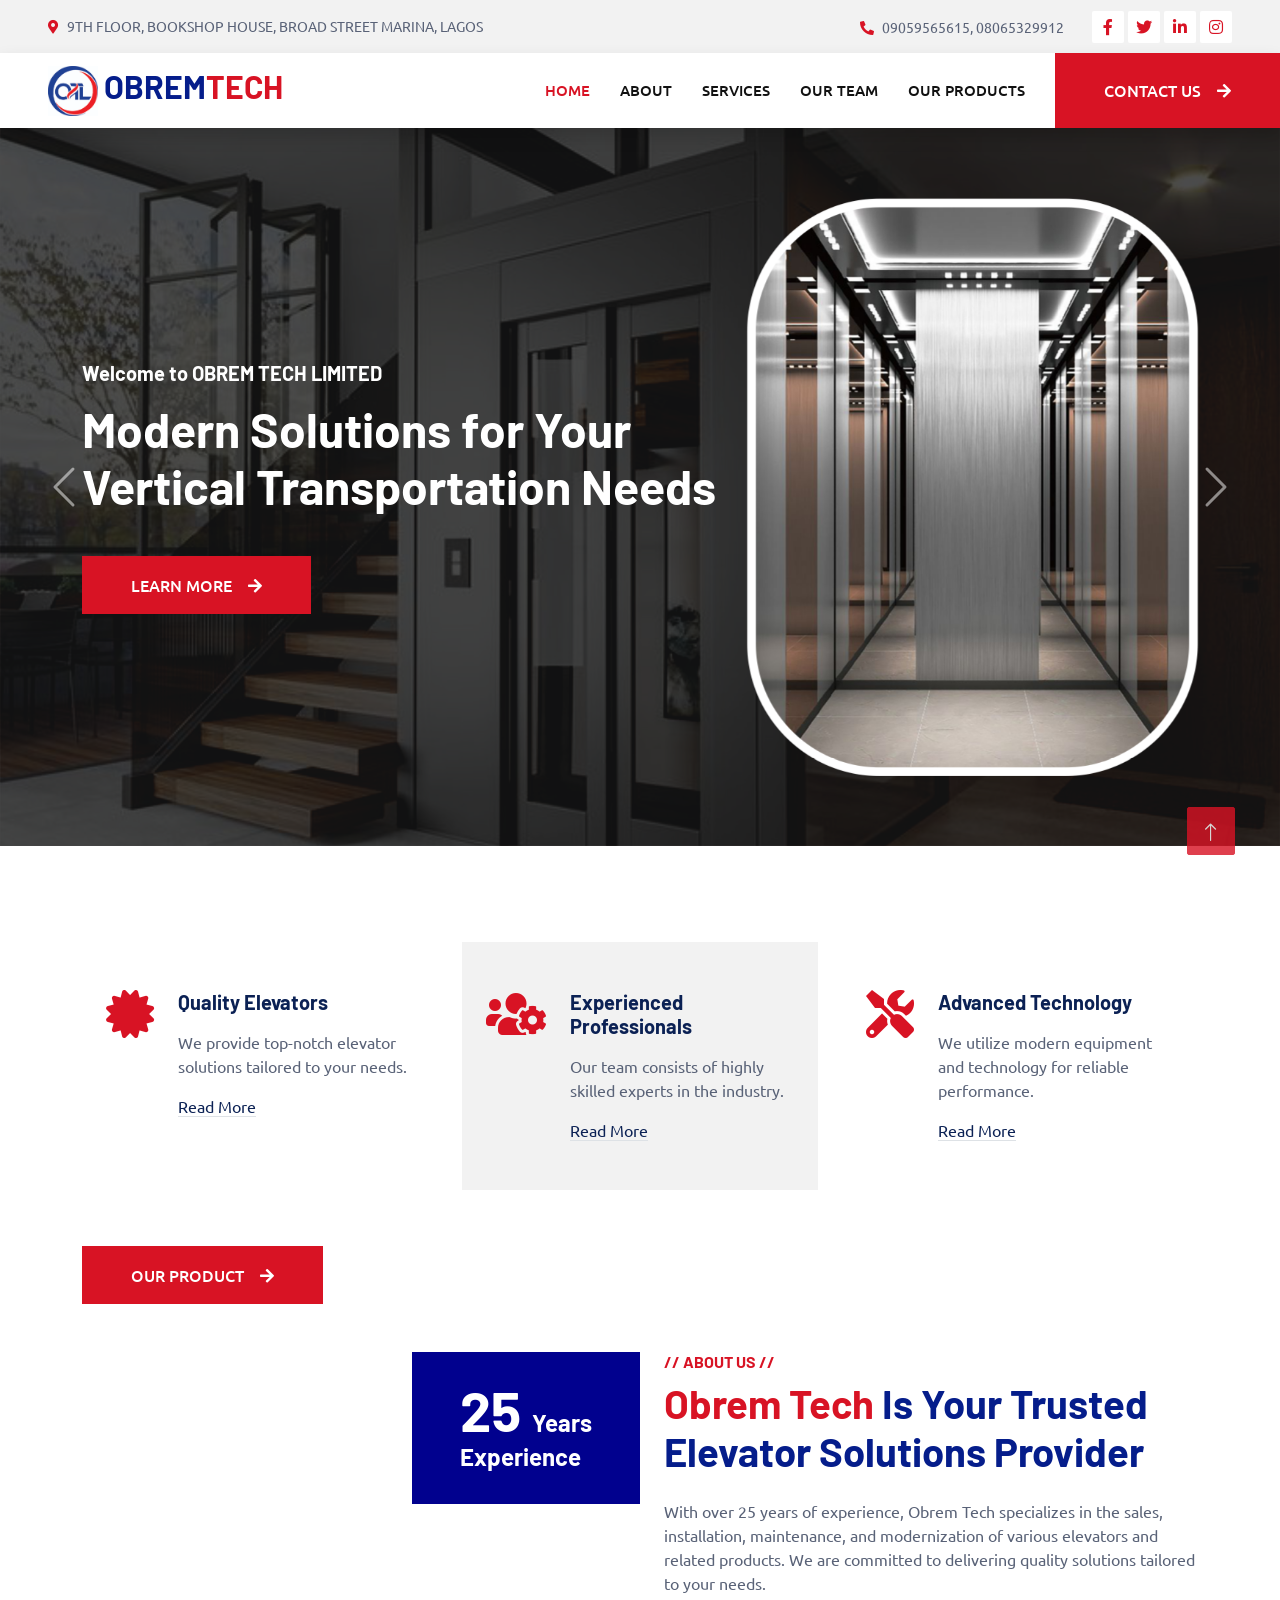
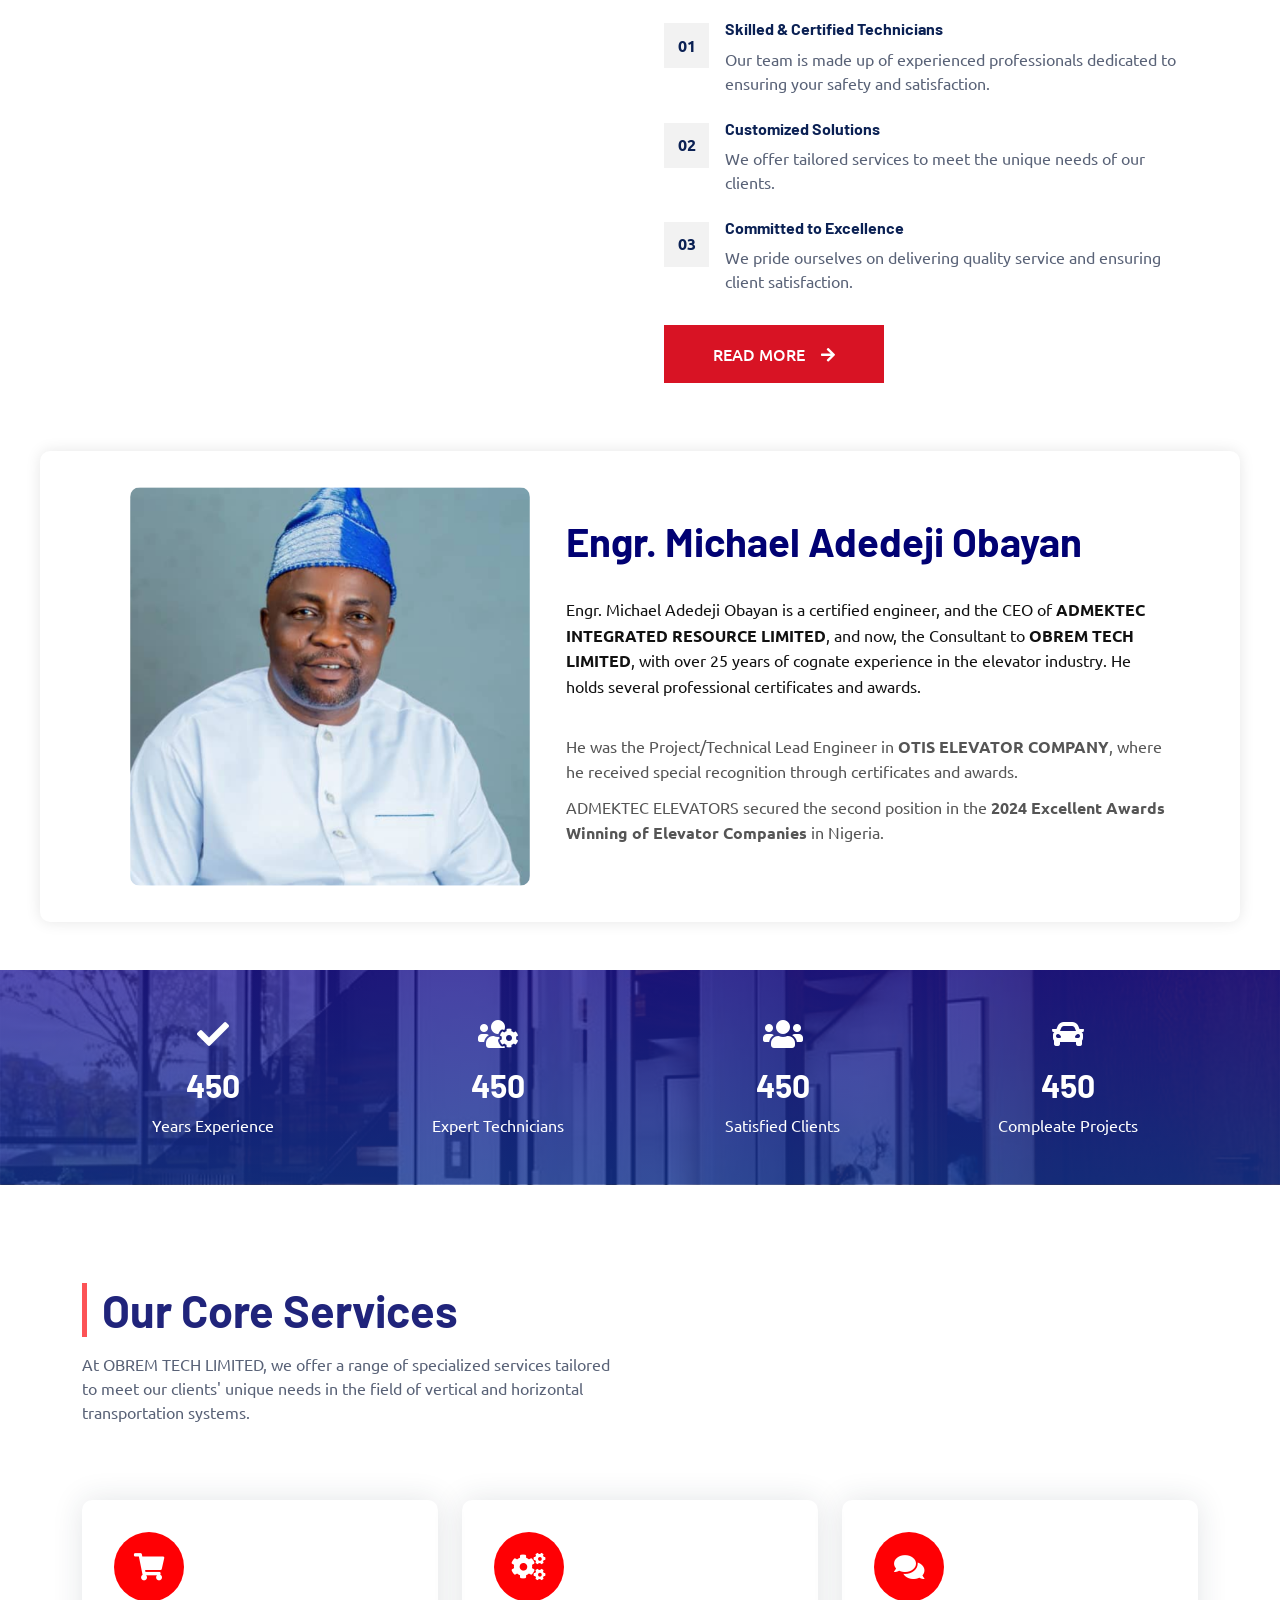
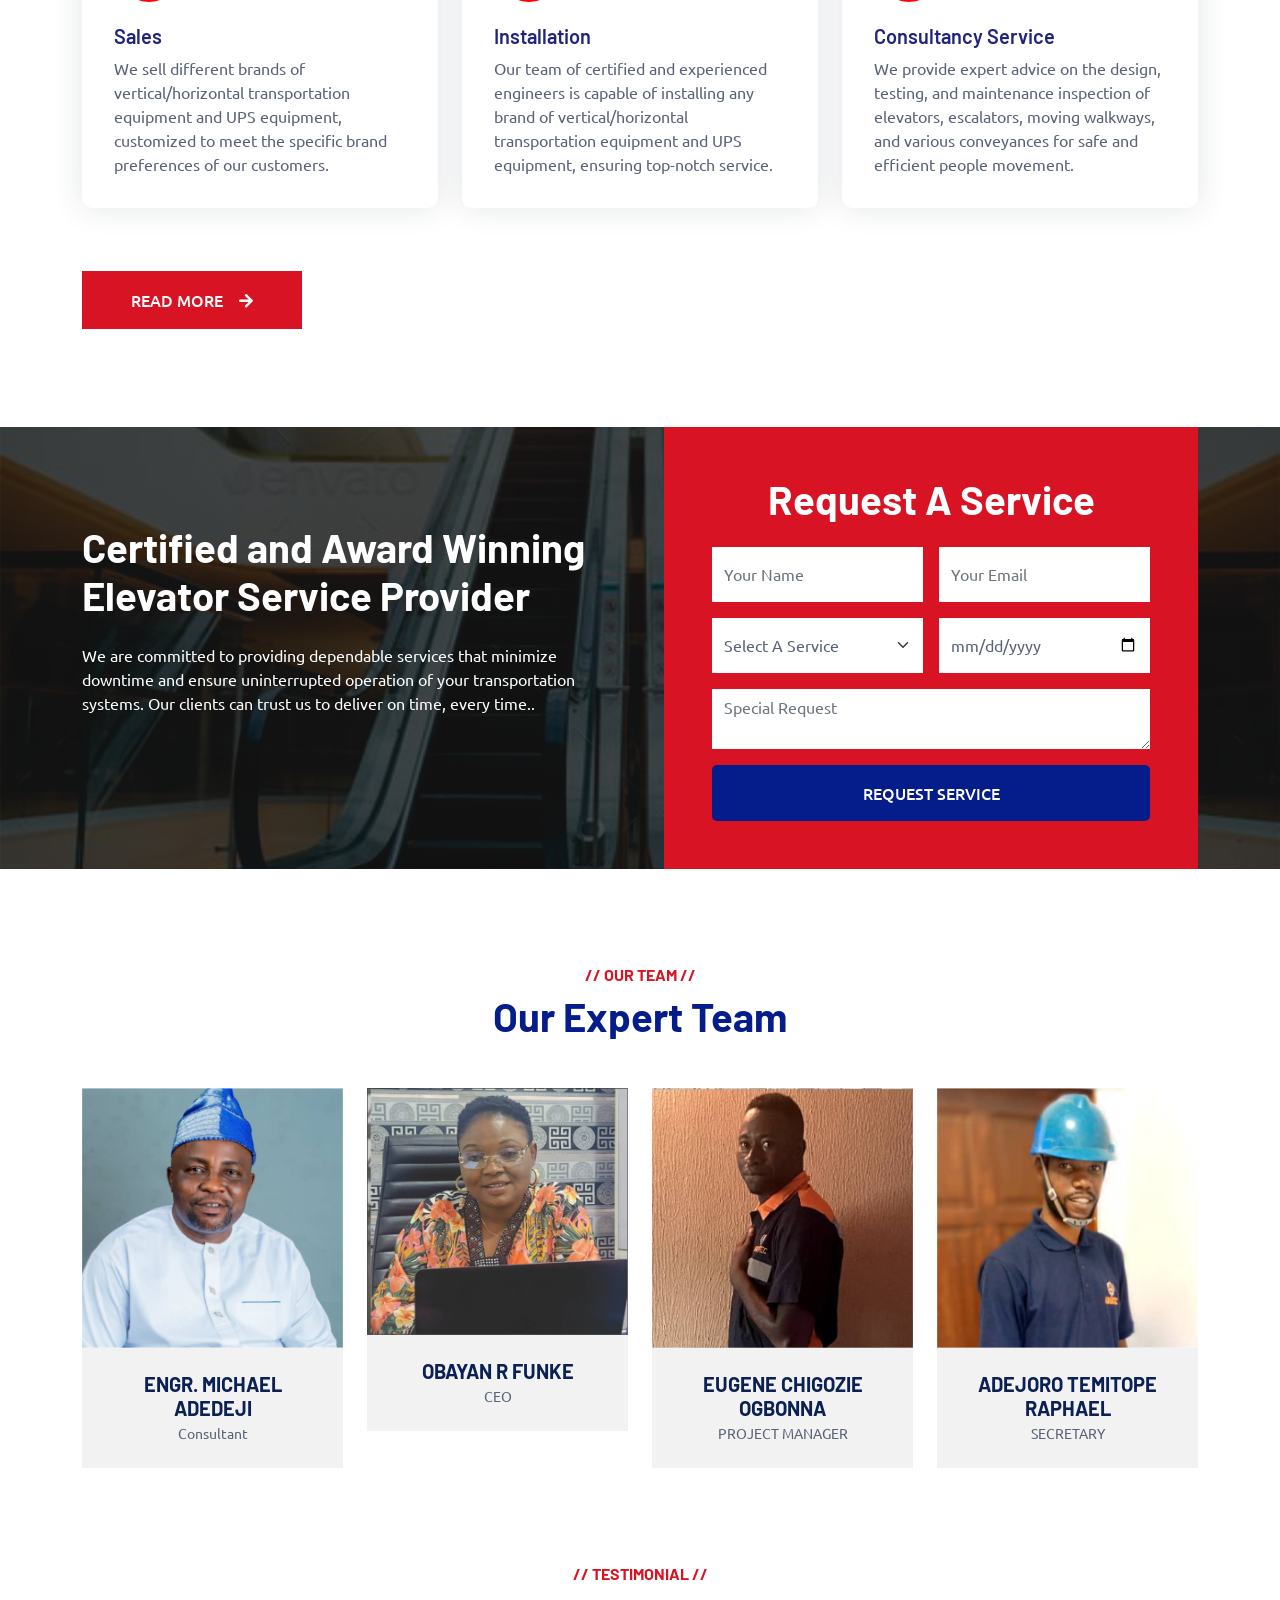
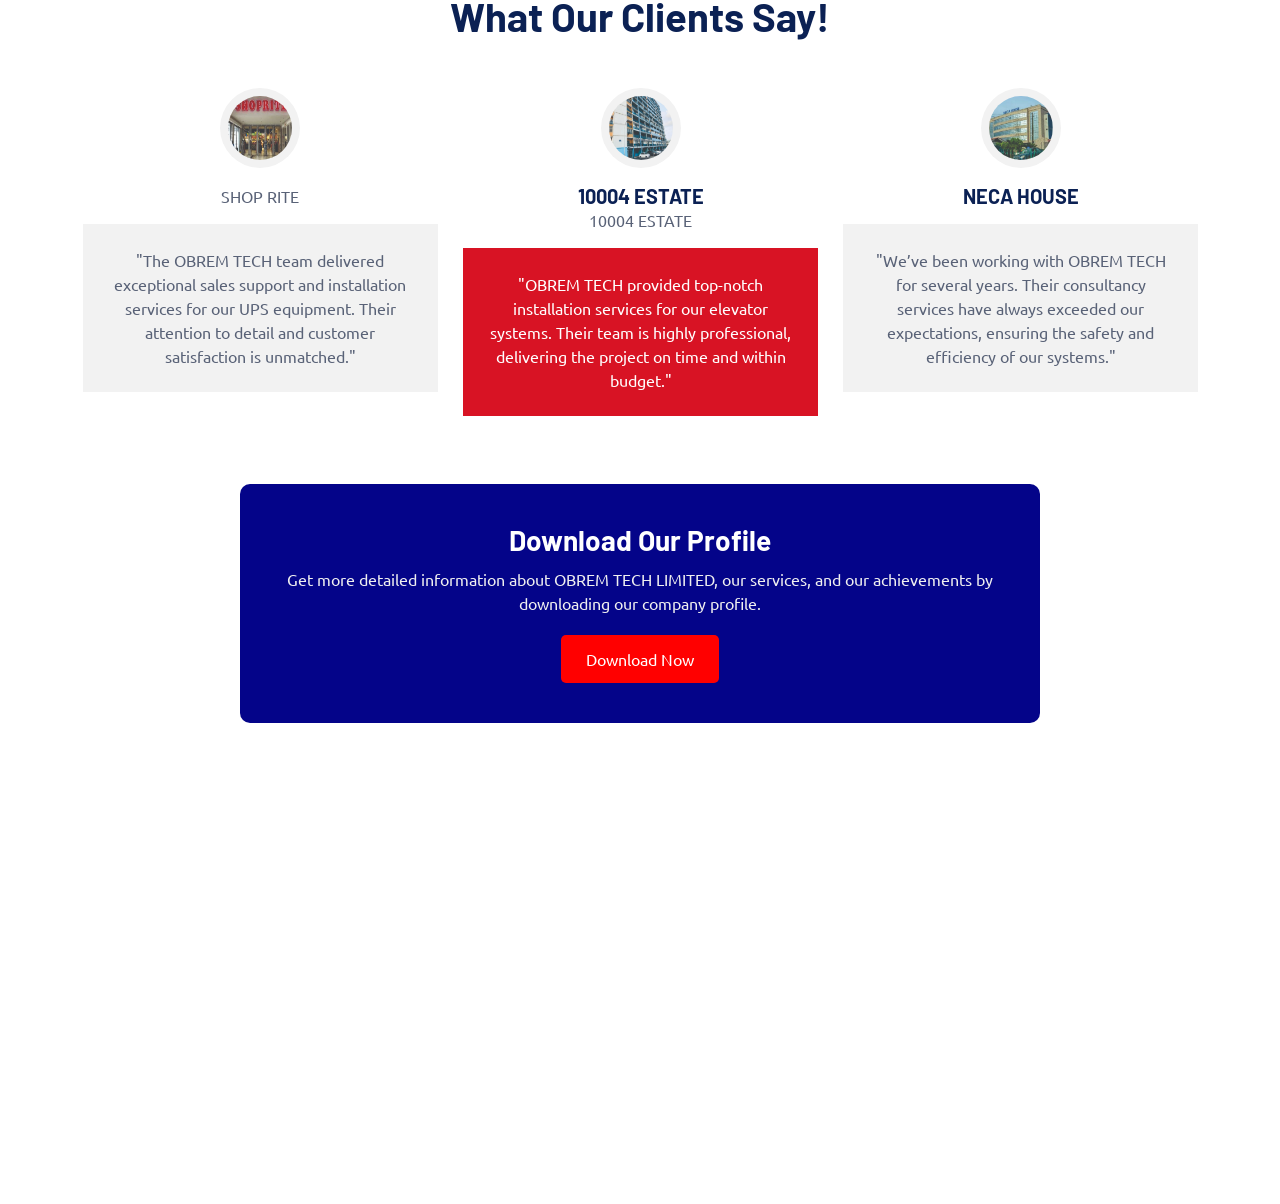
<file: index.html>
<!DOCTYPE html>
<html lang="en">

<head>
    <meta charset="utf-8">
    <title>CarServ - Car Repair HTML Template</title>
    <meta content="width=device-width, initial-scale=1.0" name="viewport">
    <meta content="" name="keywords">
    <meta content="" name="description">

    <!-- Favicon -->
    <link href="img/favicon.ico" rel="icon">

    <!-- Google Web Fonts -->
    <link rel="preconnect" href="https://fonts.googleapis.com">
    <link rel="preconnect" href="https://fonts.gstatic.com" crossorigin>
    <link href="https://fonts.googleapis.com/css2?family=Barlow:wght@600;700&family=Ubuntu:wght@400;500&display=swap" rel="stylesheet"> 

    <!-- Icon Font Stylesheet -->
    <link href="https://cdnjs.cloudflare.com/ajax/libs/font-awesome/5.10.0/css/all.min.css" rel="stylesheet">
    <link href="https://cdn.jsdelivr.net/npm/bootstrap-icons@1.4.1/font/bootstrap-icons.css" rel="stylesheet">

    <!-- Libraries Stylesheet -->
    <link href="lib/animate/animate.min.css" rel="stylesheet">
    <link href="lib/owlcarousel/assets/owl.carousel.min.css" rel="stylesheet">
    <link href="lib/tempusdominus/css/tempusdominus-bootstrap-4.min.css" rel="stylesheet" />

    <!-- Customized Bootstrap Stylesheet -->
    <link href="css/bootstrap.min.css" rel="stylesheet">

    <!-- Template Stylesheet -->
    <link href="css/style.css" rel="stylesheet">
</head>

<body>
    <!-- Spinner Start -->
    <div id="spinner" class="show bg-white position-fixed translate-middle w-100 vh-100 top-50 start-50 d-flex align-items-center justify-content-center">
        <div class="spinner-border text-primary" style="width: 3rem; height: 3rem;" role="status">
            <span class="sr-only">Loading...</span>
        </div>
    </div>
    <!-- Spinner End -->


    <!-- Topbar Start -->
    <div class="container-fluid bg-light p-0">
        <div class="row gx-0 d-none d-lg-flex">
            <div class="col-lg-7 px-5 text-start">
                <div class="h-100 d-inline-flex align-items-center py-3 me-4">
                    <small class="fa fa-map-marker-alt text-primary me-2"></small>
                    <small>9TH FLOOR, BOOKSHOP HOUSE, BROAD STREET MARINA, LAGOS</small>
                </div>
                <div class="h-100 d-inline-flex align-items-center py-3">
                    <small class=" text-primary me-2"></small>
                    <!-- <small>Mon - Fri : 09.00 AM - 09.00 PM</small> -->
                </div>
            </div>
            <div class="col-lg-5 px-5 text-end">
                <div class="h-100 d-inline-flex align-items-center py-3 me-4">
                    <small class="fa fa-phone-alt text-primary me-2 text"></small>
                    <small>09059565615, 08065329912</small>
                </div>
                <div class="h-100 d-inline-flex align-items-center">
                    <a class="btn btn-sm-square bg-white text-primary me-1" href=""><i class="fab fa-facebook-f"></i></a>
                    <a class="btn btn-sm-square bg-white text-primary me-1" href=""><i class="fab fa-twitter"></i></a>
                    <a class="btn btn-sm-square bg-white text-primary me-1" href=""><i class="fab fa-linkedin-in"></i></a>
                    <a class="btn btn-sm-square bg-white text-primary me-0" href=""><i class="fab fa-instagram"></i></a>
                </div>
            </div>
        </div>
    </div>
    <!-- Topbar End -->


    <!-- Navbar Start -->
    <nav class="navbar navbar-expand-lg bg-white navbar-light shadow sticky-top p-0">
        <a href="index.html" class="navbar-brand d-flex align-items-center px-4 px-lg-5">
            <h2 class="m-0 myPrimaryColor"><img src="/img/site-logo.jpg" alt="" class="siteLogo"> OBREM<span class="text-primary">TECH</span></h2>
        </a>
        <button type="button" class="navbar-toggler me-4" data-bs-toggle="collapse" data-bs-target="#navbarCollapse">
            <span class="navbar-toggler-icon"></span>
        </button>
        <div class="collapse navbar-collapse" id="navbarCollapse">
            <div class="navbar-nav ms-auto p-4 p-lg-0">
                <a href="index.html" class="nav-item nav-link active">Home</a>
                <a href="about.html" class="nav-item nav-link">About</a>
                <a href="service.html" class="nav-item nav-link">Services</a>
                <a href="team.html" class="nav-item nav-link">Our Team</a>
                <a href="product.html" class="nav-item nav-link">Our Products</a>
<!--                 
                <div class="nav-item dropdown">
                    <a href="#" class="nav-link dropdown-toggle" data-bs-toggle="dropdown">Pages</a>
                    <div class="dropdown-menu fade-up m-0">
                        <a href="booking.html" class="dropdown-item">Booking</a>
                        <a href="team.html" class="dropdown-item">Technicians</a>
                        <a href="testimonial.html" class="dropdown-item">Testimonial</a>
                        <a href="404.html" class="dropdown-item">404 Page</a>
                    </div> -->
                </div>
            </div>
            <a href="contact.html" class="btn btn-primary py-4 px-lg-5 d-none d-lg-block">Contact Us<i class="fa fa-arrow-right ms-3"></i></a>
        </div>
    </nav>
    <!-- Navbar End -->


   <!-- Carousel Start -->
<div class="container-fluid p-0 mb-5">
    <div id="header-carousel" class="carousel slide" data-bs-ride="carousel">
        <div class="carousel-inner">
            <div class="carousel-item active">
                <img class="w-100" src="img/carousel-bg-1.jpg" alt="Image">
                <div class="carousel-caption d-flex align-items-center">
                    <div class="container">
                        <div class="row align-items-center justify-content-center justify-content-lg-start">
                            <div class="col-10 col-lg-7 text-center text-lg-start">
                                <h5 class="text-white  ext-uppercase mb-3 animated slideInDown">Welcome to <span class="text-primary"></span>  OBREM TECH LIMITED </h5>
                                <h3 class="display-5 text-white mb-4 pb-3 animated slideInDown">Modern Solutions for Your Vertical Transportation Needs</h3>
                                <a href="about.html" class="btn btn-primary py-3 px-5 animated slideInDown">Learn More<i class="fa fa-arrow-right ms-3"></i></a>
                            </div>
                            <div class="col-lg-5 d-none d-lg-flex animated zoomIn">
                                <img class="img-fluid" src="img/carousel-1.png" alt="">
                            </div>
                        </div>
                    </div>
                </div>
            </div>
            <div class="carousel-item">
                <img class="w-100" src="img/carousel-bg-2.jpg" alt="Image">
                <div class="carousel-caption d-flex align-items-center">
                    <div class="container">
                        <div class="row align-items-center justify-content-center justify-content-lg-start">
                            <div class="col-10 col-lg-7 text-center text-lg-start">
                                <h6 class="text-white text-uppercase mb-3 animated slideInDown">Welcome to  OBREM TECH LIMITED</h6>
                                <h1 class="display-5 text-white mb-4 pb-3 animated slideInDown">Sales, Installation, and Maintenance of Elevators</h1>
                                <a href="product.html" class="btn btn-primary py-3 px-5 animated slideInDown">Our Product<i class="fa fa-arrow-right ms-3"></i></a>
                            </div>
                            <div class="col-lg-5 d-none d-lg-flex animated zoomIn">
                                <img class="img-fluid" src="img/carousel-2.png" alt="">
                            </div>
                        </div>
                    </div>
                </div>
            </div>
        </div>
        <button class="carousel-control-prev" type="button" data-bs-target="#header-carousel" data-bs-slide="prev">
            <span class="carousel-control-prev-icon" aria-hidden="true"></span>
            <span class="visually-hidden">Previous</span>
        </button>
        <button class="carousel-control-next" type="button" data-bs-target="#header-carousel" data-bs-slide="next">
            <span class="carousel-control-next-icon" aria-hidden="true"></span>
            <span class="visually-hidden">Next</span>
        </button>
    </div>
</div>
<!-- Carousel End -->

<!-- Service Start -->
<div class="container-xxl py-5">
    <div class="container">
        <div class="row g-4">
            <div class="col-lg-4 col-md-6 wow fadeInUp" data-wow-delay="0.1s">
                <div class="d-flex py-5 px-4">
                    <i class="fa fa-certificate fa-3x text-primary flex-shrink-0"></i>
                    <div class="ps-4">
                        <h5 class="mb-3">Quality Elevators</h5>
                        <p>We provide top-notch elevator solutions tailored to your needs.</p>
                        <a class="text-secondary border-bottom" href="">Read More</a>
                    </div>
                </div>
            </div>
            <div class="col-lg-4 col-md-6 wow fadeInUp" data-wow-delay="0.3s">
                <div class="d-flex bg-light py-5 px-4">
                    <i class="fa fa-users-cog fa-3x text-primary flex-shrink-0"></i>
                    <div class="ps-4">
                        <h5 class="mb-3">Experienced Professionals</h5>
                        <p>Our team consists of highly skilled experts in the industry.</p>
                        <a class="text-secondary border-bottom" href="">Read More</a>
                    </div>
                </div>
            </div>
            <div class="col-lg-4 col-md-6 wow fadeInUp" data-wow-delay="0.5s">
                <div class="d-flex py-5 px-4">
                    <i class="fa fa-tools fa-3x text-primary flex-shrink-0"></i>
                    <div class="ps-4">
                        <h5 class="mb-3">Advanced Technology</h5>
                        <p>We utilize modern equipment and technology for reliable performance.</p>
                        <a class="text-secondary border-bottom" href="">Read More</a>
                    </div>
                </div>
            </div>
        </div>
    </div>
</div>
<div class="container mt-2">
    <a href="product.html" class="btn btn-primary py-3 px-5">Our Product<i class="fa fa-arrow-right ms-3"></i></a>

 </div>

<!-- Service End -->



 <!-- About Start -->
<div class="container-xxl py-5">
    <div class="container">
        <div class="row g-5">
            <div class="col-lg-6 pt-4" style="min-height: 400px;">
                <div class="position-relative h-100 wow fadeIn" data-wow-delay="0.1s">
                    <!-- <video src="/img/video.mp4"></video> -->
                    <video class="position-absolute w-100 h-100" src="img/video.mp4" style="object-fit: cover;" autoplay muted loop></video>
                    <div class="position-absolute top-0 end-0 mt-n4 me-n4 py-4 px-5" style="background: rgb(1, 1, 142);">
                        <h1 class="display-4 text-white mb-0">25 <span class="fs-4">Years</span></h1>
                        <h4 class="text-white">Experience</h4>
                    </div>
                </div>
            </div>
            <div class="col-lg-6">
                <h6 class="text-primary text-uppercase">// About Us //</h6>
                <h1 class="mb-4 myPrimaryColor"><span class="text-primary">Obrem Tech</span> Is Your Trusted Elevator Solutions Provider</h1>
                <p class="mb-4">With over 25 years of experience, Obrem Tech specializes in the sales, installation, maintenance, and modernization of various elevators and related products. We are committed to delivering quality solutions tailored to your needs.</p>
                <div class="row g-4 mb-3 pb-3">
                    <div class="col-12 wow fadeIn" data-wow-delay="0.1s">
                        <div class="d-flex">
                            <div class="bg-light d-flex flex-shrink-0 align-items-center justify-content-center mt-1" style="width: 45px; height: 45px;">
                                <span class="fw-bold text-secondary">01</span>
                            </div>
                            <div class="ps-3">
                                <h6>Skilled & Certified Technicians</h6>
                                <span>Our team is made up of experienced professionals dedicated to ensuring your safety and satisfaction.</span>
                            </div>
                        </div>
                    </div>
                    <div class="col-12 wow fadeIn" data-wow-delay="0.3s">
                        <div class="d-flex">
                            <div class="bg-light d-flex flex-shrink-0 align-items-center justify-content-center mt-1" style="width: 45px; height: 45px;">
                                <span class="fw-bold text-secondary">02</span>
                            </div>
                            <div class="ps-3">
                                <h6>Customized Solutions</h6>
                                <span>We offer tailored services to meet the unique needs of our clients.</span>
                            </div>
                        </div>
                    </div>
                    <div class="col-12 wow fadeIn" data-wow-delay="0.5s">
                        <div class="d-flex">
                            <div class="bg-light d-flex flex-shrink-0 align-items-center justify-content-center mt-1" style="width: 45px; height: 45px;">
                                <span class="fw-bold text-secondary">03</span>
                            </div>
                            <div class="ps-3">
                                <h6>Committed to Excellence</h6>
                                <span>We pride ourselves on delivering quality service and ensuring client satisfaction.</span>
                            </div>
                        </div>
                    </div>
                </div>
                <a href="about.html" class="btn btn-primary py-3 px-5">Read More<i class="fa fa-arrow-right ms-3"></i></a>
            </div>
        </div>
    </div>
</div>
<!-- About End -->


<!-- referencing to admetek section -->

<div class="admetek-reference-container">
    <div class="admetek-image p-3">
        <img src="img/team.png" alt="Admetek Logo or Michael Adedeji Obayan">
    </div>
    <div class="admetek-content">
        <h1 class="" style="color: rgb(1, 1, 115);">Engr. Michael Adedeji Obayan</h1> <br>
        <p class="text-dark">Engr. Michael Adedeji Obayan is a certified engineer, and the CEO of <strong>ADMEKTEC INTEGRATED RESOURCE LIMITED</strong>, and now, the Consultant to <strong>OBREM TECH LIMITED</strong>, with over 25 years of cognate experience in the elevator industry. He holds several professional certificates and awards.</p>
        <br>
        <p>He was the Project/Technical Lead Engineer in <strong>OTIS ELEVATOR COMPANY</strong>, where he received special recognition through certificates and awards.</p>
        <p>ADMEKTEC ELEVATORS secured the second position in the <strong>2024 Excellent Awards Winning of Elevator Companies</strong> in Nigeria.</p>
    </div>
</div>

<!-- reference ends here -->




    <!-- Fact Start -->
    <div class="container-fluid fact bg-dark my-5 py-5">
        <div class="container">
            <div class="row g-4">
                <div class="col-md-6 col-lg-3 text-center wow fadeIn" data-wow-delay="0.1s">
                    <i class="fa fa-check fa-2x text-white mb-3"></i>
                    <h2 class="text-white mb-2" data-toggle="counter-up">1234</h2>
                    <p class="text-white mb-0">Years Experience</p>
                </div>
                <div class="col-md-6 col-lg-3 text-center wow fadeIn" data-wow-delay="0.3s">
                    <i class="fa fa-users-cog fa-2x text-white mb-3"></i>
                    <h2 class="text-white mb-2" data-toggle="counter-up">1234</h2>
                    <p class="text-white mb-0">Expert Technicians</p>
                </div>
                <div class="col-md-6 col-lg-3 text-center wow fadeIn" data-wow-delay="0.5s">
                    <i class="fa fa-users fa-2x text-white mb-3"></i>
                    <h2 class="text-white mb-2" data-toggle="counter-up">1234</h2>
                    <p class="text-white mb-0">Satisfied Clients</p>
                </div>
                <div class="col-md-6 col-lg-3 text-center wow fadeIn" data-wow-delay="0.7s">
                    <i class="fa fa-car fa-2x text-white mb-3"></i>
                    <h2 class="text-white mb-2" data-toggle="counter-up">1234</h2>
                    <p class="text-white mb-0">Compleate Projects</p>
                </div>
            </div>
        </div>
    </div>
    <!-- Fact End -->


<!-- Sales, Installation, and Consultancy Services -->
<section class="section services-section" id="additional-services">
    <div class="container">
        <div class="row">
            <div class="col-lg-6">
                <div class="section-title">
                    <h2>Our Core Services</h2>
                    <p>At OBREM TECH LIMITED, we offer a range of specialized services tailored to meet our clients' unique needs in the field of vertical and horizontal transportation systems.</p>
                </div>
            </div>
        </div>
        <div class="row">
            <!-- feaure box for SALES -->
            <div class="col-sm-6 col-lg-4">
                <div class="feature-box-1">
                    <div class="icon">
                        <i class="fa fa-shopping-cart"></i>
                    </div>
                    <div class="feature-content">
                        <h5>Sales</h5>
                        <p>We sell different brands of vertical/horizontal transportation equipment and UPS equipment, customized to meet the specific brand preferences of our customers.</p>
                    </div>
                </div>
            </div>
            <!-- / -->
            <!-- feaure box for INSTALLATION -->
            <div class="col-sm-6 col-lg-4">
                <div class="feature-box-1">
                    <div class="icon">
                        <i class="fa fa-cogs"></i>
                    </div>
                    <div class="feature-content">
                        <h5>Installation</h5>
                        <p>Our team of certified and experienced engineers is capable of installing any brand of vertical/horizontal transportation equipment and UPS equipment, ensuring top-notch service.</p>
                    </div>
                </div>
            </div>
            <!-- / -->
            <!-- feaure box for CONSULTANCY SERVICE -->
            <div class="col-sm-6 col-lg-4">
                <div class="feature-box-1">
                    <div class="icon">
                        <i class="fa fa-comments"></i>
                    </div>
                    <div class="feature-content">
                        <h5>Consultancy Service</h5>
                        <p>We provide expert advice on the design, testing, and maintenance inspection of elevators, escalators, moving walkways, and various conveyances for safe and efficient people movement.</p>
                    </div>
                </div>
                
            </div>
            <!-- / -->
             <div class="container mt-5">
                <a href="service.html" class="btn btn-primary py-3 px-5">Read More<i class="fa fa-arrow-right ms-3"></i></a>

             </div>


        </div>
    </div>
</section>
<!-- services ends here -->


<!-- Booking Start -->
<div class="container-fluid bg-secondary booking my-5">
    <div class="container">
        <div class="row gx-5">
            <div class="col-lg-6 py-5">
                <div class="py-5">
                    <h1 class="text-white mb-4">Certified and Award Winning Elevator Service Provider</h1>
                    <p class="text-white mb-0">We are committed to providing dependable services that minimize downtime and ensure
                        uninterrupted operation of your transportation systems. Our clients can trust us to deliver on time, every time..</p>
                </div>
            </div>
            <div class="col-lg-6">
                <div class="bg-primary h-100 d-flex flex-column justify-content-center text-center p-5">
                    <h1 class="text-white mb-4">Request A Service</h1>
                    <form action="https://script.google.com/macros/s/AKfycbwCHn8P9T29wuRaJrAy_x_amzW0B0i-xcTb_uLJty5A-W-DUtlnqBa8qDvtop2k_xMROA/exec" method="POST">
                        <div class="row g-3">
                            <div class="col-12 col-sm-6">
                                <input type="text" name="name" class="form-control border-0" placeholder="Your Name" style="height: 55px;" required>
                            </div>
                            <div class="col-12 col-sm-6">
                                <input type="email" name="email" class="form-control border-0" placeholder="Your Email" style="height: 55px;" required>
                            </div>
                            <div class="col-12 col-sm-6">
                                <select name="service" class="form-select border-0" style="height: 55px;" required>
                                    <option value="" disabled selected>Select A Service</option>
                                    <option value="Sales Inquiry">Sales Inquiry</option>
                                    <option value="Maintenance Request">Maintenance Request</option>
                                    <option value="Modernization Inquiry">Modernization Inquiry</option>
                                </select>
                            </div>
                            <div class="col-12 col-sm-6">
                                <input type="date" name="date" class="form-control border-0" placeholder="Preferred Service Date" style="height: 55px;" required>
                            </div>
                            <div class="col-12">
                                <textarea name="request" class="form-control border-0" placeholder="Special Request" required></textarea>
                            </div>
                            <div class="col-12">
                                <button class="btn myPrimaryColor-btn w-100 py-3" type="submit">Request Service</button>
                            </div>
                        </div>
                    </form>
                </div>
            </div>
        </div>
    </div>
</div>
<!-- Booking End -->

    <!-- Team Start -->
    <div class="container-xxl py-5">
        <div class="container">
            <div class="text-center wow fadeInUp" data-wow-delay="0.1s">
                <h6 class="text-primary text-uppercase">// Our Team //</h6>
                <h1 class="mb-5 myPrimaryColor">Our Expert Team</h1>
            </div>
            <div class="row g-4">
                <div class="col-lg-3 col-md-6 wow fadeInUp" data-wow-delay="0.1s">
                    <div class="team-item">
                        <div class="position-relative overflow-hidden">
                            <img class="img-fluid" src="img/team.png" alt="">
                            <div class="team-overlay position-absolute start-0 top-0 w-100 h-100">
                                <a class="btn btn-square mx-1" href=""><i class="fab fa-facebook-f"></i></a>
                                <a class="btn btn-square mx-1" href=""><i class="fab fa-twitter"></i></a>
                                <a class="btn btn-square mx-1" href=""><i class="fab fa-instagram"></i></a>
                            </div>
                        </div>
                        <div class="bg-light text-center p-4">
                            <h5 class="fw-bold mb-0">ENGR. MICHAEL ADEDEJI </h5>
                            <small>Consultant</small>
                        </div>
                    </div>
                </div>
                <div class="col-lg-3 col-md-6 wow fadeInUp" data-wow-delay="0.3s">
                    <div class="team-item">
                        <div class="position-relative overflow-hidden">
                            <img class="img-fluid" src="img/team-1.png" alt="">
                            <div class="team-overlay position-absolute start-0 top-0 w-100 h-100">
                                <a class="btn btn-square mx-1" href=""><i class="fab fa-facebook-f"></i></a>
                                <a class="btn btn-square mx-1" href=""><i class="fab fa-twitter"></i></a>
                                <a class="btn btn-square mx-1" href=""><i class="fab fa-instagram"></i></a>
                            </div>
                        </div>
                        <div class="bg-light text-center p-4">
                            <h5 class="fw-bold mb-0">OBAYAN R FUNKE </h5>
                            <small>CEO</small>
                        </div>
                    </div>
                </div>
                <div class="col-lg-3 col-md-6 wow fadeInUp" data-wow-delay="0.5s">
                    <div class="team-item">
                        <div class="position-relative overflow-hidden">
                            <img class="img-fluid" src="img/team-2.png" alt="">
                            <div class="team-overlay position-absolute start-0 top-0 w-100 h-100">
                                <a class="btn btn-square mx-1" href=""><i class="fab fa-facebook-f"></i></a>
                                <a class="btn btn-square mx-1" href=""><i class="fab fa-twitter"></i></a>
                                <a class="btn btn-square mx-1" href=""><i class="fab fa-instagram"></i></a>
                            </div>
                        </div>
                        <div class="bg-light text-center p-4">
                            <h5 class="fw-bold mb-0">EUGENE CHIGOZIE OGBONNA</h5>
                            <small>PROJECT MANAGER</small>
                        </div>
                    </div>
                </div>
                <div class="col-lg-3 col-md-6 wow fadeInUp" data-wow-delay="0.7s">
                    <div class="team-item">
                        <div class="position-relative overflow-hidden">
                            <img class="img-fluid" src="img/team-3.png" alt="">
                            <div class="team-overlay position-absolute start-0 top-0 w-100 h-100">
                                <a class="btn btn-square mx-1" href=""><i class="fab fa-facebook-f"></i></a>
                                <a class="btn btn-square mx-1" href=""><i class="fab fa-twitter"></i></a>
                                <a class="btn btn-square mx-1" href=""><i class="fab fa-instagram"></i></a>
                            </div>
                        </div>
                        <div class="bg-light text-center p-4">
                            <h5 class="fw-bold mb-0">ADEJORO TEMITOPE RAPHAEL</h5>
                            <small>SECRETARY</small>
                        </div>
                    </div>
                </div>
            </div>
        </div>
    </div>
    <!-- Team End -->

<!-- Testimonial Start -->
<div class="container-xxl py-5 wow fadeInUp" data-wow-delay="0.1s">
    <div class="container">
        <div class="text-center">
            <h6 class="text-primary text-uppercase">// Testimonial //</h6>
            <h1 class="mb-5">What Our Clients Say!</h1>
        </div>
        <div class="owl-carousel testimonial-carousel position-relative">
            <div class="testimonial-item text-center">
                <img class="bg-light rounded-circle p-2 mx-auto mb-3" src="img/testimonial-1.jpg" style="width: 80px; height: 80px;">
                <h5 class="mb-0">10004 ESTATE</h5>
                <p>10004 ESTATE</p>
                <div class="testimonial-text bg-light text-center p-4">
                    <p class="mb-0">"OBREM TECH provided top-notch installation services for our elevator systems. Their team is highly professional, delivering the project on time and within budget."</p>
                </div>
            </div>
            <div class="testimonial-item text-center">
                <img class="bg-light rounded-circle p-2 mx-auto mb-3" src="img/testimonial-2.jpg" style="width: 80px; height: 80px;">
                <h5 class="mb-0">NECA HOUSE</h5>
                <p></p>
                <div class="testimonial-text bg-light text-center p-4">
                    <p class="mb-0">"We’ve been working with OBREM TECH for several years. Their consultancy services have always exceeded our expectations, ensuring the safety and efficiency of our systems."</p>
                </div>
            </div>
            <div class="testimonial-item text-center">
                <img class="bg-light rounded-circle p-2 mx-auto mb-3" src="img/testimonial-3.jpg" style="width: 80px; height: 80px;">
                <h5 class="mb-0"></h5>SHOP RITE</h5>
                <p></p>
                <div class="testimonial-text bg-light text-center p-4">
                    <p class="mb-0">"The OBREM TECH team delivered exceptional sales support and installation services for our UPS equipment. Their attention to detail and customer satisfaction is unmatched."</p>
                </div>
            </div>
            
        </div>
    </div>
</div>
<!-- Testimonial End -->


    <!-- download our profile  start-->

    <div class="download-section">
        <h2>Download Our Profile</h2>
        <p>Get more detailed information about OBREM TECH LIMITED, our services, and our achievements by downloading our company profile.</p>
        <a href="https://drive.google.com/file/d/1QVWV207n0Q5HThg8G_oIkftNQDs_VJe7/view?usp=sharing" class="download-btn" download>Download Now</a>
    </div>
     <!--   download our profile ends here  -->


<!-- Footer Start -->
<div class="container-fluid bg-primary text-light footer pt-5 mt-5 wow fadeIn" data-wow-delay="0.1s">
    <div class="container py-5">
        <div class="row g-5">
            <div class="col-lg-3 col-md-6">
                <h4 class="text-light mb-4">Our Address</h4>
                <p class="mb-2"><i class="fa fa-map-marker-alt me-3"></i>Obrem Tech Limited, Lagos, Nigeria</p>
                <p class="mb-2"><i class="fa fa-phone-alt me-3"></i>+234 123 456 7890</p>
                <p class="mb-2"><i class="fa fa-envelope me-3"></i>info@obremtech.com</p>
                <div class="d-flex pt-2">
                    <a class="btn btn-outline-light btn-social" href="https://twitter.com/obremtech"><i class="fab fa-twitter"></i></a>
                    <a class="btn btn-outline-light btn-social" href="https://facebook.com/obremtech"><i class="fab fa-facebook-f"></i></a>
                    <a class="btn btn-outline-light btn-social" href="https://youtube.com/obremtech"><i class="fab fa-youtube"></i></a>
                    <a class="btn btn-outline-light btn-social" href="https://linkedin.com/company/obremtech"><i class="fab fa-linkedin-in"></i></a>
                </div>
            </div>
            <div class="col-lg-3 col-md-6">
                <h4 class="text-light mb-4">Opening Hours</h4>
                <h6 class="text-light">Monday - Friday:</h6>
                <p class="mb-4">08:00 AM - 06:00 PM</p>
                <h6 class="text-light">Saturday:</h6>
                <p class="mb-0">09:00 AM - 01:00 PM</p>
            </div>
            <div class="col-lg-3 col-md-6">
                <h4 class="text-light mb-4">Our Services</h4>
                <a class="btn btn-link" href="#">Sales of Elevators</a>
                <a class="btn btn-link" href="#">Installation</a>
                <a class="btn btn-link" href="#">Maintenance</a>
                <a class="btn btn-link" href="#">Consultancy Services</a>
            </div>
            <div class="col-lg-3 col-md-6">
                <h4 class="text-light mb-4">Newsletter</h4>
                <p>Stay updated with our latest news and offers. Subscribe to our newsletter.</p>
                <div class="position-relative mx-auto" style="max-width: 400px;">
                    <input class="form-control border-0 w-100 py-3 ps-4 pe-5" type="text" placeholder="Your email">
                    <button type="button" class="btn btn-primary py-2 position-absolute top-0 end-0 mt-2 me-2">Sign Up</button>
                </div>
            </div>
        </div>
    </div>
    <div class="container">
        <div class="copyright">
            <div class="row">
                <div class="col-md-6 text-center text-md-start mb-3 mb-md-0">
                    &copy; <a class="border-bottom" href="https://wa.link/xotke8">Designed By: Richie Digital Creations</a>, All Rights Reserved.
                </div>
                <div class="col-md-6 text-center text-md-end">
                    <div class="footer-menu">
                        <a href="#">Home</a>
                        <a href="#">Privacy Policy</a>
                        <a href="#">Terms & Conditions</a>
                        <a href="#">FAQs</a>
                    </div>
                </div>
            </div>
        </div>
    </div>
</div>
<!-- Footer End -->


    <!-- Back to Top -->
    <a href="#" class="btn btn-lg btn-primary btn-lg-square back-to-top"><i class="bi bi-arrow-up"></i></a>


    <!-- JavaScript Libraries -->
    <script src="https://code.jquery.com/jquery-3.4.1.min.js"></script>
    <script src="https://cdn.jsdelivr.net/npm/bootstrap@5.0.0/dist/js/bootstrap.bundle.min.js"></script>
    <script src="lib/wow/wow.min.js"></script>
    <script src="lib/easing/easing.min.js"></script>
    <script src="lib/waypoints/waypoints.min.js"></script>
    <script src="lib/counterup/counterup.min.js"></script>
    <script src="lib/owlcarousel/owl.carousel.min.js"></script>
    <script src="lib/tempusdominus/js/moment.min.js"></script>
    <script src="lib/tempusdominus/js/moment-timezone.min.js"></script>
    <script src="lib/tempusdominus/js/tempusdominus-bootstrap-4.min.js"></script>

    <!-- Template Javascript -->
    <script src="js/main.js"></script>
</body>

</html>
</file>
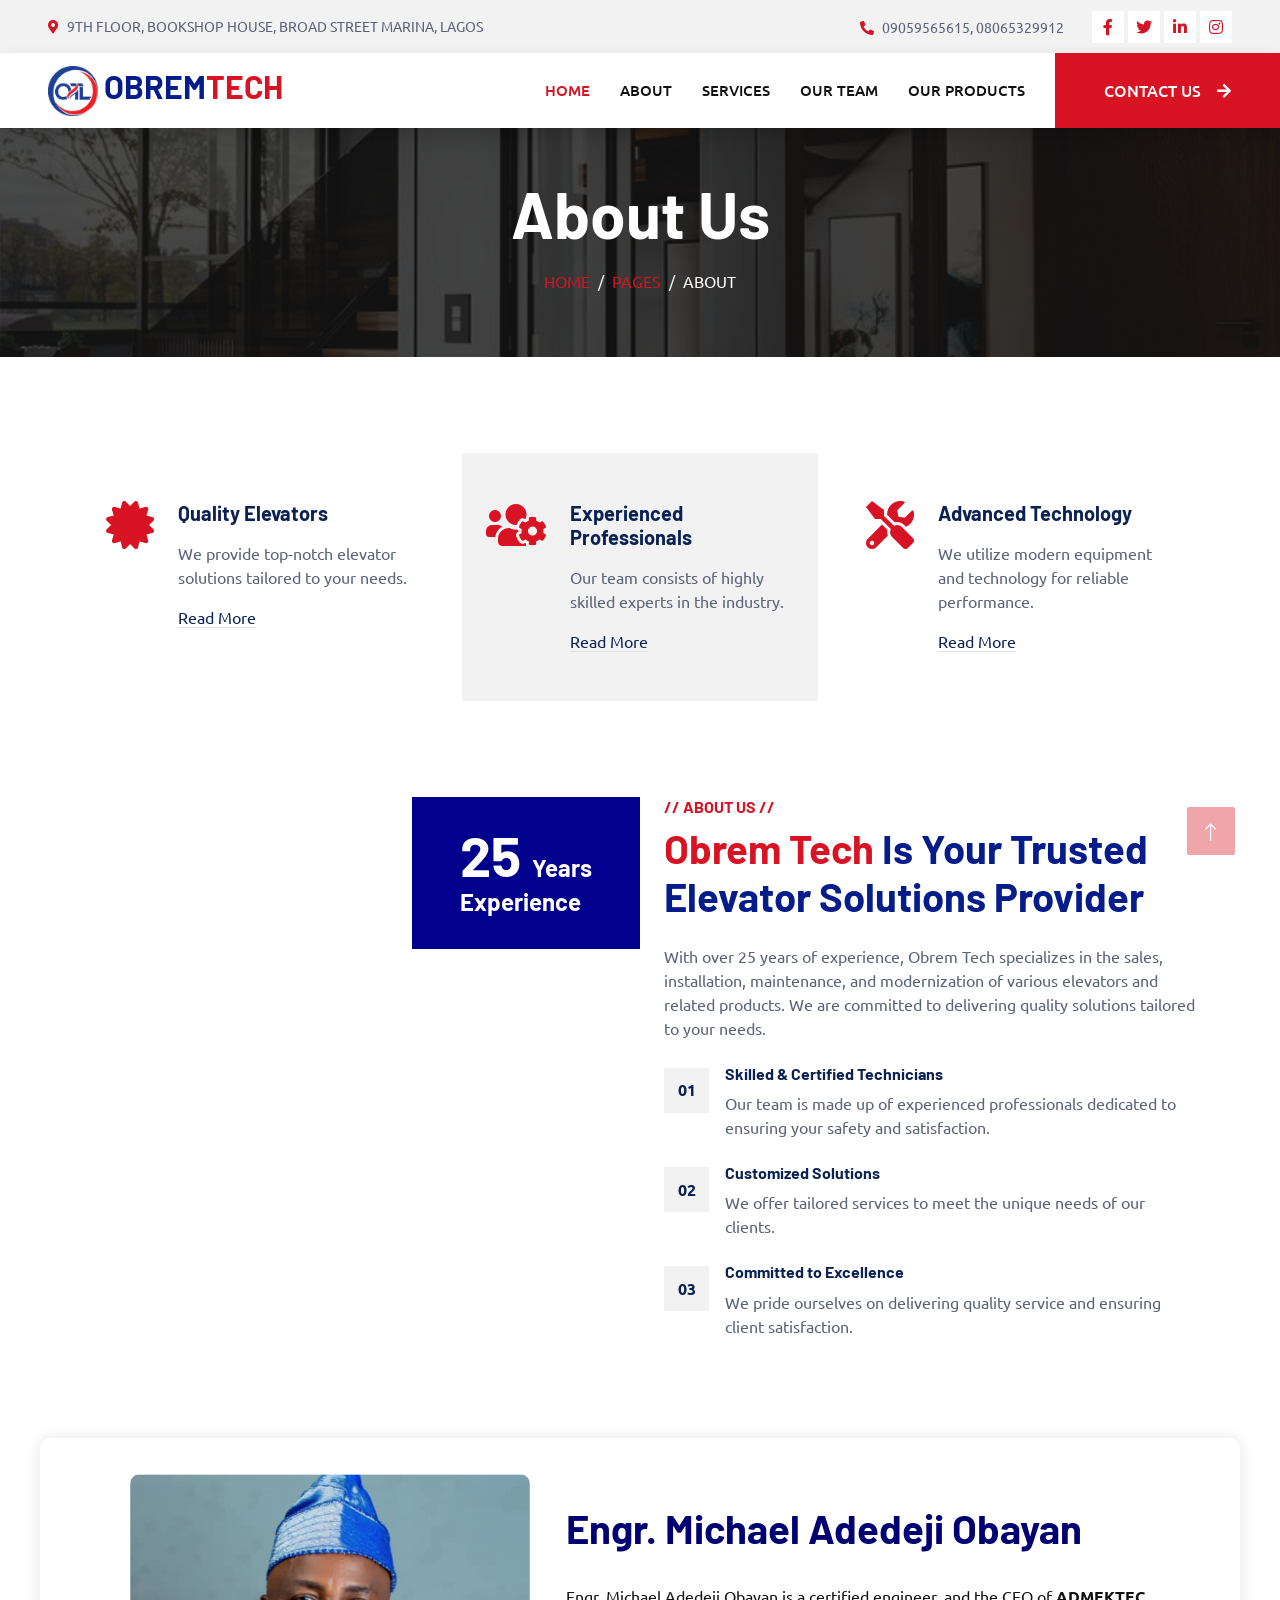
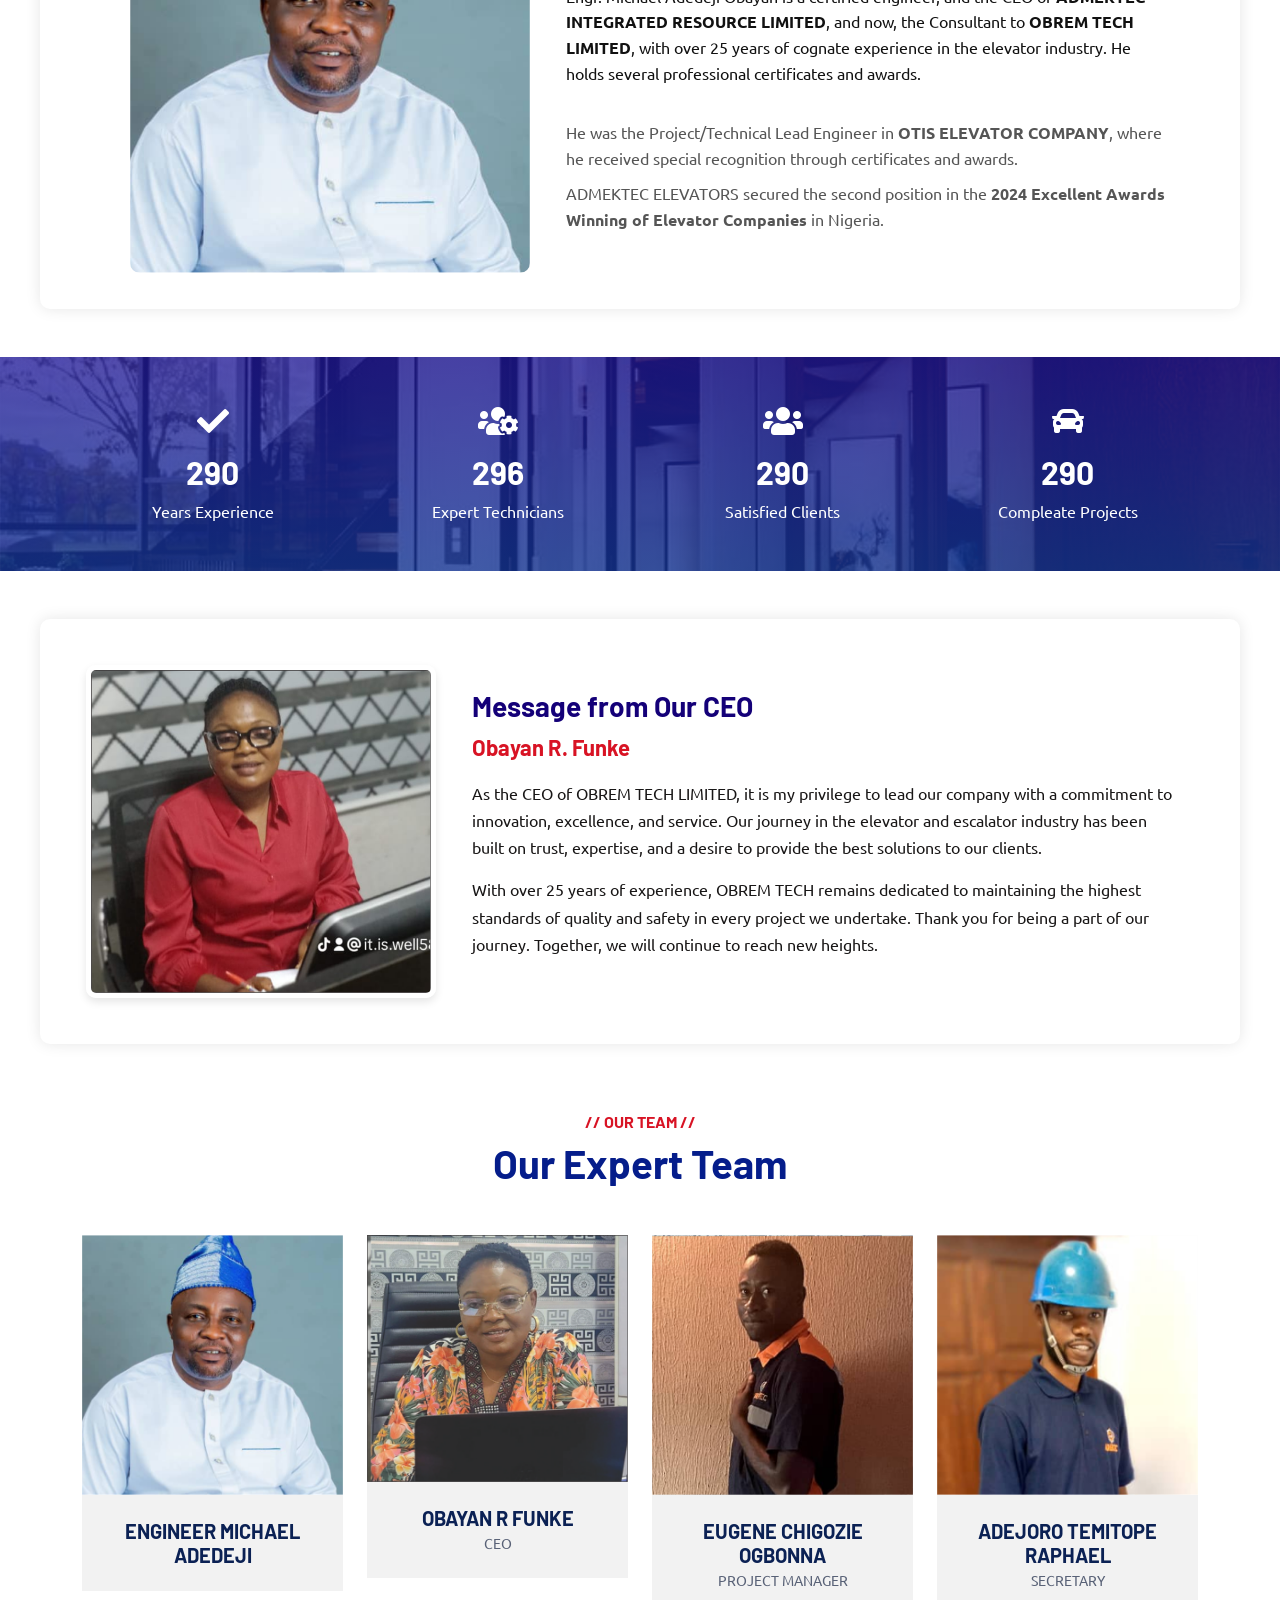
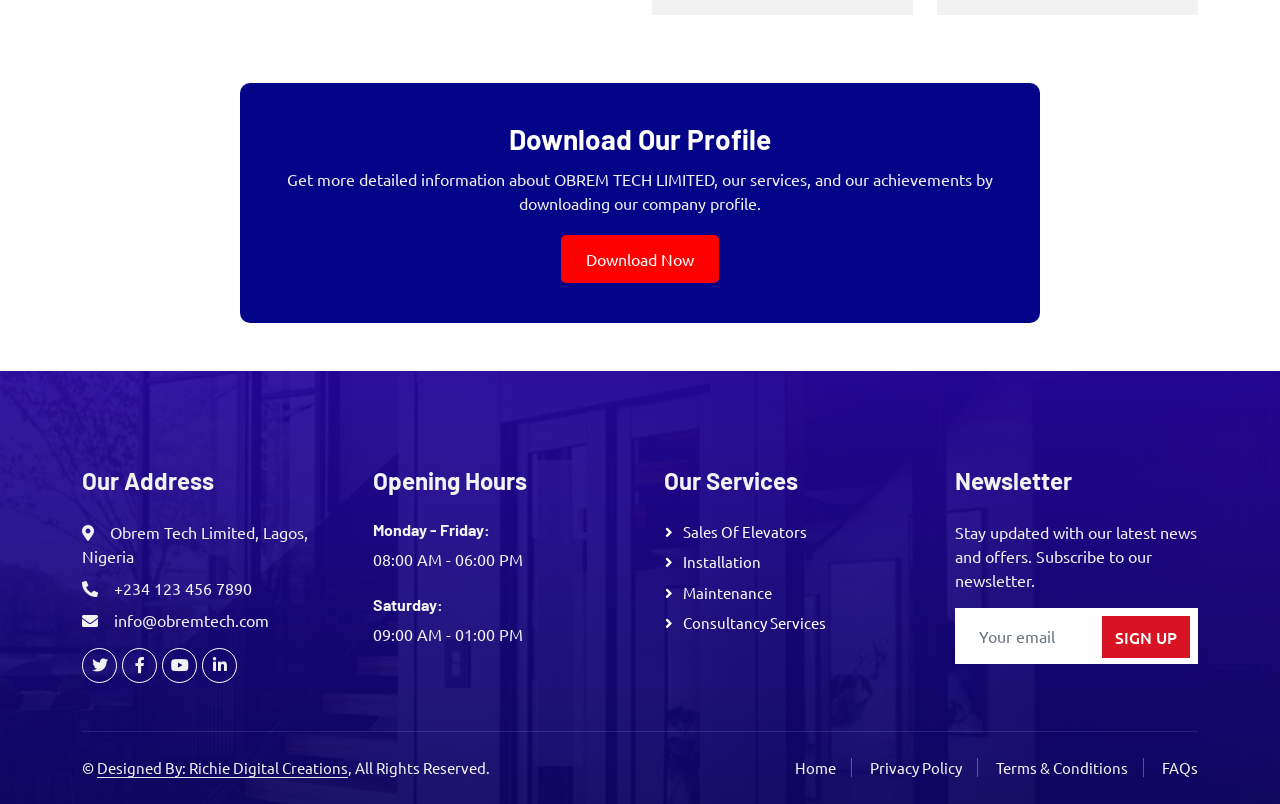
<file: about.html>
<!DOCTYPE html>
<html lang="en">

<head>
    <meta charset="utf-8">
    <title>CarServ - OBREM TECH </title>
    <meta content="width=device-width, initial-scale=1.0" name="viewport">
    <meta content="" name="keywords">
    <meta content="" name="description">

    <!-- Favicon -->
    <link href="img/site-logo.jpg" rel="icon">

    <!-- Google Web Fonts -->
    <link rel="preconnect" href="https://fonts.googleapis.com">
    <link rel="preconnect" href="https://fonts.gstatic.com" crossorigin>
    <link href="https://fonts.googleapis.com/css2?family=Barlow:wght@600;700&family=Ubuntu:wght@400;500&display=swap" rel="stylesheet"> 

    <!-- Icon Font Stylesheet -->
    <link href="https://cdnjs.cloudflare.com/ajax/libs/font-awesome/5.10.0/css/all.min.css" rel="stylesheet">
    <link href="https://cdn.jsdelivr.net/npm/bootstrap-icons@1.4.1/font/bootstrap-icons.css" rel="stylesheet">

    <!-- Libraries Stylesheet -->
    <link href="lib/animate/animate.min.css" rel="stylesheet">
    <link href="lib/owlcarousel/assets/owl.carousel.min.css" rel="stylesheet">
    <link href="lib/tempusdominus/css/tempusdominus-bootstrap-4.min.css" rel="stylesheet" />

    <!-- Customized Bootstrap Stylesheet -->
    <link href="css/bootstrap.min.css" rel="stylesheet">

    <!-- Template Stylesheet -->
    <link href="css/style.css" rel="stylesheet">
</head>

<body>
    <!-- Spinner Start -->
    <div id="spinner" class="show bg-white position-fixed translate-middle w-100 vh-100 top-50 start-50 d-flex align-items-center justify-content-center">
        <div class="spinner-border text-primary" style="width: 3rem; height: 3rem;" role="status">
            <span class="sr-only">Loading...</span>
        </div>
    </div>
    <!-- Spinner End -->


    <!-- Topbar Start -->
    <div class="container-fluid bg-light p-0">
        <div class="row gx-0 d-none d-lg-flex">
            <div class="col-lg-7 px-5 text-start">
                <div class="h-100 d-inline-flex align-items-center py-3 me-4">
                    <small class="fa fa-map-marker-alt text-primary me-2"></small>
                    <small>9TH FLOOR, BOOKSHOP HOUSE, BROAD STREET MARINA, LAGOS</small>
                </div>
                <div class="h-100 d-inline-flex align-items-center py-3">
                    <small class=" text-primary me-2"></small>
                    <!-- <small>Mon - Fri : 09.00 AM - 09.00 PM</small> -->
                </div>
            </div>
            <div class="col-lg-5 px-5 text-end">
                <div class="h-100 d-inline-flex align-items-center py-3 me-4">
                    <small class="fa fa-phone-alt text-primary me-2 text"></small>
                    <small>09059565615, 08065329912</small>
                </div>
                <div class="h-100 d-inline-flex align-items-center">
                    <a class="btn btn-sm-square bg-white text-primary me-1" href=""><i class="fab fa-facebook-f"></i></a>
                    <a class="btn btn-sm-square bg-white text-primary me-1" href=""><i class="fab fa-twitter"></i></a>
                    <a class="btn btn-sm-square bg-white text-primary me-1" href=""><i class="fab fa-linkedin-in"></i></a>
                    <a class="btn btn-sm-square bg-white text-primary me-0" href=""><i class="fab fa-instagram"></i></a>
                </div>
            </div>
        </div>
    </div>
    <!-- Topbar End -->


    <!-- Navbar Start -->
    <nav class="navbar navbar-expand-lg bg-white navbar-light shadow sticky-top p-0">
        <a href="index.html" class="navbar-brand d-flex align-items-center px-4 px-lg-5">
            <h2 class="m-0 myPrimaryColor"><img src="/img/site-logo.jpg" alt="" class="siteLogo"> OBREM<span class="text-primary">TECH</span></h2>
        </a>
        <button type="button" class="navbar-toggler me-4" data-bs-toggle="collapse" data-bs-target="#navbarCollapse">
            <span class="navbar-toggler-icon"></span>
        </button>
        <div class="collapse navbar-collapse" id="navbarCollapse">
            <div class="navbar-nav ms-auto p-4 p-lg-0">
                <a href="index.html" class="nav-item nav-link active">Home</a>
                <a href="about.html" class="nav-item nav-link">About</a>
                <a href="service.html" class="nav-item nav-link">Services</a>
                <a href="team.html" class="nav-item nav-link">Our Team</a>
                <a href="product.html" class="nav-item nav-link">Our Products</a>
<!--                 
                <div class="nav-item dropdown">
                    <a href="#" class="nav-link dropdown-toggle" data-bs-toggle="dropdown">Pages</a>
                    <div class="dropdown-menu fade-up m-0">
                        <a href="booking.html" class="dropdown-item">Booking</a>
                        <a href="team.html" class="dropdown-item">Technicians</a>
                        <a href="testimonial.html" class="dropdown-item">Testimonial</a>
                        <a href="404.html" class="dropdown-item">404 Page</a>
                    </div> -->
                </div>
            </div>
            <a href="contact.html" class="btn btn-primary py-4 px-lg-5 d-none d-lg-block">Contact Us<i class="fa fa-arrow-right ms-3"></i></a>
        </div>
    </nav>
    <!-- Navbar End -->


    <!-- Page Header Start -->
    <div class="container-fluid page-header mb-5 p-0" style="background-image: url(img/carousel-bg-1.jpg);">
        <div class="container-fluid page-header-inner py-5">
            <div class="container text-center">
                <h1 class="display-3 text-white mb-3 animated slideInDown">About Us</h1>
                <nav aria-label="breadcrumb">
                    <ol class="breadcrumb justify-content-center text-uppercase">
                        <li class="breadcrumb-item"><a href="#">Home</a></li>
                        <li class="breadcrumb-item"><a href="#">Pages</a></li>
                        <li class="breadcrumb-item text-white active" aria-current="page">About</li>
                    </ol>
                </nav>
            </div>
        </div>
    </div>
    <!-- Page Header End -->


<!-- Service Start -->
<div class="container-xxl py-5">
    <div class="container">
        <div class="row g-4">
            <div class="col-lg-4 col-md-6 wow fadeInUp" data-wow-delay="0.1s">
                <div class="d-flex py-5 px-4">
                    <i class="fa fa-certificate fa-3x text-primary flex-shrink-0"></i>
                    <div class="ps-4">
                        <h5 class="mb-3">Quality Elevators</h5>
                        <p>We provide top-notch elevator solutions tailored to your needs.</p>
                        <a class="text-secondary border-bottom" href="">Read More</a>
                    </div>
                </div>
            </div>
            <div class="col-lg-4 col-md-6 wow fadeInUp" data-wow-delay="0.3s">
                <div class="d-flex bg-light py-5 px-4">
                    <i class="fa fa-users-cog fa-3x text-primary flex-shrink-0"></i>
                    <div class="ps-4">
                        <h5 class="mb-3">Experienced Professionals</h5>
                        <p>Our team consists of highly skilled experts in the industry.</p>
                        <a class="text-secondary border-bottom" href="">Read More</a>
                    </div>
                </div>
            </div>
            <div class="col-lg-4 col-md-6 wow fadeInUp" data-wow-delay="0.5s">
                <div class="d-flex py-5 px-4">
                    <i class="fa fa-tools fa-3x text-primary flex-shrink-0"></i>
                    <div class="ps-4">
                        <h5 class="mb-3">Advanced Technology</h5>
                        <p>We utilize modern equipment and technology for reliable performance.</p>
                        <a class="text-secondary border-bottom" href="">Read More</a>
                    </div>
                </div>
            </div>
        </div>
    </div>
</div>
<!-- Service End -->



 <!-- About Start -->
<div class="container-xxl py-5">
    <div class="container">
        <div class="row g-5">
            <div class="col-lg-6 pt-4" style="min-height: 400px;">
                <div class="position-relative h-100 wow fadeIn" data-wow-delay="0.1s">
                    <!-- <video src="/img/video.mp4"></video> -->
                    <video class="position-absolute w-100 h-100" src="img/video.mp4" style="object-fit: cover;" autoplay muted loop></video>
                    <div class="position-absolute top-0 end-0 mt-n4 me-n4 py-4 px-5" style="background: rgb(1, 1, 142);">
                        <h1 class="display-4 text-white mb-0">25 <span class="fs-4">Years</span></h1>
                        <h4 class="text-white">Experience</h4>
                    </div>
                </div>
            </div>
            <div class="col-lg-6">
                <h6 class="text-primary text-uppercase">// About Us //</h6>
                <h1 class="mb-4 myPrimaryColor"><span class="text-primary">Obrem Tech</span> Is Your Trusted Elevator Solutions Provider</h1>
                <p class="mb-4">With over 25 years of experience, Obrem Tech specializes in the sales, installation, maintenance, and modernization of various elevators and related products. We are committed to delivering quality solutions tailored to your needs.</p>
                <div class="row g-4 mb-3 pb-3">
                    <div class="col-12 wow fadeIn" data-wow-delay="0.1s">
                        <div class="d-flex">
                            <div class="bg-light d-flex flex-shrink-0 align-items-center justify-content-center mt-1" style="width: 45px; height: 45px;">
                                <span class="fw-bold text-secondary">01</span>
                            </div>
                            <div class="ps-3">
                                <h6>Skilled & Certified Technicians</h6>
                                <span>Our team is made up of experienced professionals dedicated to ensuring your safety and satisfaction.</span>
                            </div>
                        </div>
                    </div>
                    <div class="col-12 wow fadeIn" data-wow-delay="0.3s">
                        <div class="d-flex">
                            <div class="bg-light d-flex flex-shrink-0 align-items-center justify-content-center mt-1" style="width: 45px; height: 45px;">
                                <span class="fw-bold text-secondary">02</span>
                            </div>
                            <div class="ps-3">
                                <h6>Customized Solutions</h6>
                                <span>We offer tailored services to meet the unique needs of our clients.</span>
                            </div>
                        </div>
                    </div>
                    <div class="col-12 wow fadeIn" data-wow-delay="0.5s">
                        <div class="d-flex">
                            <div class="bg-light d-flex flex-shrink-0 align-items-center justify-content-center mt-1" style="width: 45px; height: 45px;">
                                <span class="fw-bold text-secondary">03</span>
                            </div>
                            <div class="ps-3">
                                <h6>Committed to Excellence</h6>
                                <span>We pride ourselves on delivering quality service and ensuring client satisfaction.</span>
                            </div>
                        </div>
                    </div>
                </div>
            </div>
        </div>
    </div>
</div>
<!-- About End -->


<!-- referencing to admetek section -->

<div class="admetek-reference-container">
    <div class="admetek-image p-3">
        <img src="img/team.png" alt="Admetek Logo or Michael Adedeji Obayan">
    </div>
    <div class="admetek-content">
        <h1 class="" style="color: rgb(1, 1, 115);">Engr. Michael Adedeji Obayan</h1> <br>
        <p class="text-dark">Engr. Michael Adedeji Obayan is a certified engineer, and the CEO of <strong>ADMEKTEC INTEGRATED RESOURCE LIMITED</strong>, and now, the Consultant to <strong>OBREM TECH LIMITED</strong>, with over 25 years of cognate experience in the elevator industry. He holds several professional certificates and awards.</p>
        <br>
        <p>He was the Project/Technical Lead Engineer in <strong>OTIS ELEVATOR COMPANY</strong>, where he received special recognition through certificates and awards.</p>
        <p>ADMEKTEC ELEVATORS secured the second position in the <strong>2024 Excellent Awards Winning of Elevator Companies</strong> in Nigeria.</p>
    </div>
</div>

<!-- reference ends here -->



    <!-- Fact Start -->
    <div class="container-fluid fact bg-dark my-5 py-5">
        <div class="container">
            <div class="row g-4">
                <div class="col-md-6 col-lg-3 text-center wow fadeIn" data-wow-delay="0.1s">
                    <i class="fa fa-check fa-2x text-white mb-3"></i>
                    <h2 class="text-white mb-2" data-toggle="counter-up">1234</h2>
                    <p class="text-white mb-0">Years Experience</p>
                </div>
                <div class="col-md-6 col-lg-3 text-center wow fadeIn" data-wow-delay="0.3s">
                    <i class="fa fa-users-cog fa-2x text-white mb-3"></i>
                    <h2 class="text-white mb-2" data-toggle="counter-up">1234</h2>
                    <p class="text-white mb-0">Expert Technicians</p>
                </div>
                <div class="col-md-6 col-lg-3 text-center wow fadeIn" data-wow-delay="0.5s">
                    <i class="fa fa-users fa-2x text-white mb-3"></i>
                    <h2 class="text-white mb-2" data-toggle="counter-up">1234</h2>
                    <p class="text-white mb-0">Satisfied Clients</p>
                </div>
                <div class="col-md-6 col-lg-3 text-center wow fadeIn" data-wow-delay="0.7s">
                    <i class="fa fa-car fa-2x text-white mb-3"></i>
                    <h2 class="text-white mb-2" data-toggle="counter-up">1234</h2>
                    <p class="text-white mb-0">Compleate Projects</p>
                </div>
            </div>
        </div>
    </div>
    <!-- Fact End -->

    <!-- MESSAGE FROM OUR CEO -->
    <div class="ceo-message-section">
        <div class="ceo-image p-3">
            <img src="img/ceo.png" alt="CEO Obayan R. Funke">
        </div>
        <div class="ceo-message">
            <h2>Message from Our CEO</h2>
            <h4 class="text-primary">Obayan R. Funke</h4>
            <p>As the CEO of OBREM TECH LIMITED, it is my privilege to lead our company with a commitment to innovation, excellence, and service. Our journey in the elevator and escalator industry has been built on trust, expertise, and a desire to provide the best solutions to our clients.</p>
            <p>With over 25 years of experience, OBREM TECH remains dedicated to maintaining the highest standards of quality and safety in every project we undertake. Thank you for being a part of our journey. Together, we will continue to reach new heights.</p>
        </div>
    </div>

    <!-- MESSAGE ENDS HERE -->
  
    <!-- Team Start -->
    <div class="container-xxl py-5">
        <div class="container">
            <div class="text-center wow fadeInUp" data-wow-delay="0.1s">
                <h6 class="text-primary text-uppercase">// Our Team //</h6>
                <h1 class="mb-5 myPrimaryColor">Our Expert Team</h1>
            </div>
            <div class="row g-4">
                <div class="col-lg-3 col-md-6 wow fadeInUp" data-wow-delay="0.1s">
                    <div class="team-item">
                        <div class="position-relative overflow-hidden">
                            <img class="img-fluid" src="img/team.png" alt="">
                            <div class="team-overlay position-absolute start-0 top-0 w-100 h-100">
                                <a class="btn btn-square mx-1" href=""><i class="fab fa-facebook-f"></i></a>
                                <a class="btn btn-square mx-1" href=""><i class="fab fa-twitter"></i></a>
                                <a class="btn btn-square mx-1" href=""><i class="fab fa-instagram"></i></a>
                            </div>
                        </div>
                        <div class="bg-light text-center p-4">
                            <h5 class="fw-bold mb-0">ENGINEER MICHAEL ADEDEJI </h5>
                            <small></small>
                        </div>
                    </div>
                </div>
                <div class="col-lg-3 col-md-6 wow fadeInUp" data-wow-delay="0.3s">
                    <div class="team-item">
                        <div class="position-relative overflow-hidden">
                            <img class="img-fluid" src="img/team-1.png" alt="">
                            <div class="team-overlay position-absolute start-0 top-0 w-100 h-100">
                                <a class="btn btn-square mx-1" href=""><i class="fab fa-facebook-f"></i></a>
                                <a class="btn btn-square mx-1" href=""><i class="fab fa-twitter"></i></a>
                                <a class="btn btn-square mx-1" href=""><i class="fab fa-instagram"></i></a>
                            </div>
                        </div>
                        <div class="bg-light text-center p-4">
                            <h5 class="fw-bold mb-0">OBAYAN R FUNKE </h5>
                            <small>CEO</small>
                        </div>
                    </div>
                </div>
                <div class="col-lg-3 col-md-6 wow fadeInUp" data-wow-delay="0.5s">
                    <div class="team-item">
                        <div class="position-relative overflow-hidden">
                            <img class="img-fluid" src="img/team-2.png" alt="">
                            <div class="team-overlay position-absolute start-0 top-0 w-100 h-100">
                                <a class="btn btn-square mx-1" href=""><i class="fab fa-facebook-f"></i></a>
                                <a class="btn btn-square mx-1" href=""><i class="fab fa-twitter"></i></a>
                                <a class="btn btn-square mx-1" href=""><i class="fab fa-instagram"></i></a>
                            </div>
                        </div>
                        <div class="bg-light text-center p-4">
                            <h5 class="fw-bold mb-0">EUGENE CHIGOZIE OGBONNA</h5>
                            <small>PROJECT MANAGER</small>
                        </div>
                    </div>
                </div>
                <div class="col-lg-3 col-md-6 wow fadeInUp" data-wow-delay="0.7s">
                    <div class="team-item">
                        <div class="position-relative overflow-hidden">
                            <img class="img-fluid" src="img/team-3.png" alt="">
                            <div class="team-overlay position-absolute start-0 top-0 w-100 h-100">
                                <a class="btn btn-square mx-1" href=""><i class="fab fa-facebook-f"></i></a>
                                <a class="btn btn-square mx-1" href=""><i class="fab fa-twitter"></i></a>
                                <a class="btn btn-square mx-1" href=""><i class="fab fa-instagram"></i></a>
                            </div>
                        </div>
                        <div class="bg-light text-center p-4">
                            <h5 class="fw-bold mb-0">ADEJORO TEMITOPE RAPHAEL</h5>
                            <small>SECRETARY</small>
                        </div>
                    </div>
                </div>
            </div>
        </div>
    </div>
    <!-- Team End -->

    <!-- download our profile  start-->

    <div class="download-section">
        <h2>Download Our Profile</h2>
        <p>Get more detailed information about OBREM TECH LIMITED, our services, and our achievements by downloading our company profile.</p>
        <a href="https://drive.google.com/file/d/1QVWV207n0Q5HThg8G_oIkftNQDs_VJe7/view?usp=sharing" class="download-btn" download>Download Now</a>
    </div>
     <!--   download our profile ends here  -->


<!-- Footer Start -->
<div class="container-fluid bg-primary text-light footer pt-5 mt-5 wow fadeIn" data-wow-delay="0.1s">
    <div class="container py-5">
        <div class="row g-5">
            <div class="col-lg-3 col-md-6">
                <h4 class="text-light mb-4">Our Address</h4>
                <p class="mb-2"><i class="fa fa-map-marker-alt me-3"></i>Obrem Tech Limited, Lagos, Nigeria</p>
                <p class="mb-2"><i class="fa fa-phone-alt me-3"></i>+234 123 456 7890</p>
                <p class="mb-2"><i class="fa fa-envelope me-3"></i>info@obremtech.com</p>
                <div class="d-flex pt-2">
                    <a class="btn btn-outline-light btn-social" href="https://twitter.com/obremtech"><i class="fab fa-twitter"></i></a>
                    <a class="btn btn-outline-light btn-social" href="https://facebook.com/obremtech"><i class="fab fa-facebook-f"></i></a>
                    <a class="btn btn-outline-light btn-social" href="https://youtube.com/obremtech"><i class="fab fa-youtube"></i></a>
                    <a class="btn btn-outline-light btn-social" href="https://linkedin.com/company/obremtech"><i class="fab fa-linkedin-in"></i></a>
                </div>
            </div>
            <div class="col-lg-3 col-md-6">
                <h4 class="text-light mb-4">Opening Hours</h4>
                <h6 class="text-light">Monday - Friday:</h6>
                <p class="mb-4">08:00 AM - 06:00 PM</p>
                <h6 class="text-light">Saturday:</h6>
                <p class="mb-0">09:00 AM - 01:00 PM</p>
            </div>
            <div class="col-lg-3 col-md-6">
                <h4 class="text-light mb-4">Our Services</h4>
                <a class="btn btn-link" href="#">Sales of Elevators</a>
                <a class="btn btn-link" href="#">Installation</a>
                <a class="btn btn-link" href="#">Maintenance</a>
                <a class="btn btn-link" href="#">Consultancy Services</a>
            </div>
            <div class="col-lg-3 col-md-6">
                <h4 class="text-light mb-4">Newsletter</h4>
                <p>Stay updated with our latest news and offers. Subscribe to our newsletter.</p>
                <div class="position-relative mx-auto" style="max-width: 400px;">
                    <input class="form-control border-0 w-100 py-3 ps-4 pe-5" type="text" placeholder="Your email">
                    <button type="button" class="btn btn-primary py-2 position-absolute top-0 end-0 mt-2 me-2">Sign Up</button>
                </div>
            </div>
        </div>
    </div>
    <div class="container">
        <div class="copyright">
            <div class="row">
                <div class="col-md-6 text-center text-md-start mb-3 mb-md-0">
                    &copy; <a class="border-bottom" href="https://wa.link/xotke8">Designed By: Richie Digital Creations</a>, All Rights Reserved.
                </div>
                <div class="col-md-6 text-center text-md-end">
                    <div class="footer-menu">
                        <a href="#">Home</a>
                        <a href="#">Privacy Policy</a>
                        <a href="#">Terms & Conditions</a>
                        <a href="#">FAQs</a>
                    </div>
                </div>
            </div>
        </div>
    </div>
</div>
<!-- Footer End -->


    <!-- Back to Top -->
    <a href="#" class="btn btn-lg btn-primary btn-lg-square back-to-top"><i class="bi bi-arrow-up"></i></a>


    <!-- JavaScript Libraries -->
    <script src="https://code.jquery.com/jquery-3.4.1.min.js"></script>
    <script src="https://cdn.jsdelivr.net/npm/bootstrap@5.0.0/dist/js/bootstrap.bundle.min.js"></script>
    <script src="lib/wow/wow.min.js"></script>
    <script src="lib/easing/easing.min.js"></script>
    <script src="lib/waypoints/waypoints.min.js"></script>
    <script src="lib/counterup/counterup.min.js"></script>
    <script src="lib/owlcarousel/owl.carousel.min.js"></script>
    <script src="lib/tempusdominus/js/moment.min.js"></script>
    <script src="lib/tempusdominus/js/moment-timezone.min.js"></script>
    <script src="lib/tempusdominus/js/tempusdominus-bootstrap-4.min.js"></script>

    <!-- Template Javascript -->
    <script src="js/main.js"></script>
</body>

</html>
</file>
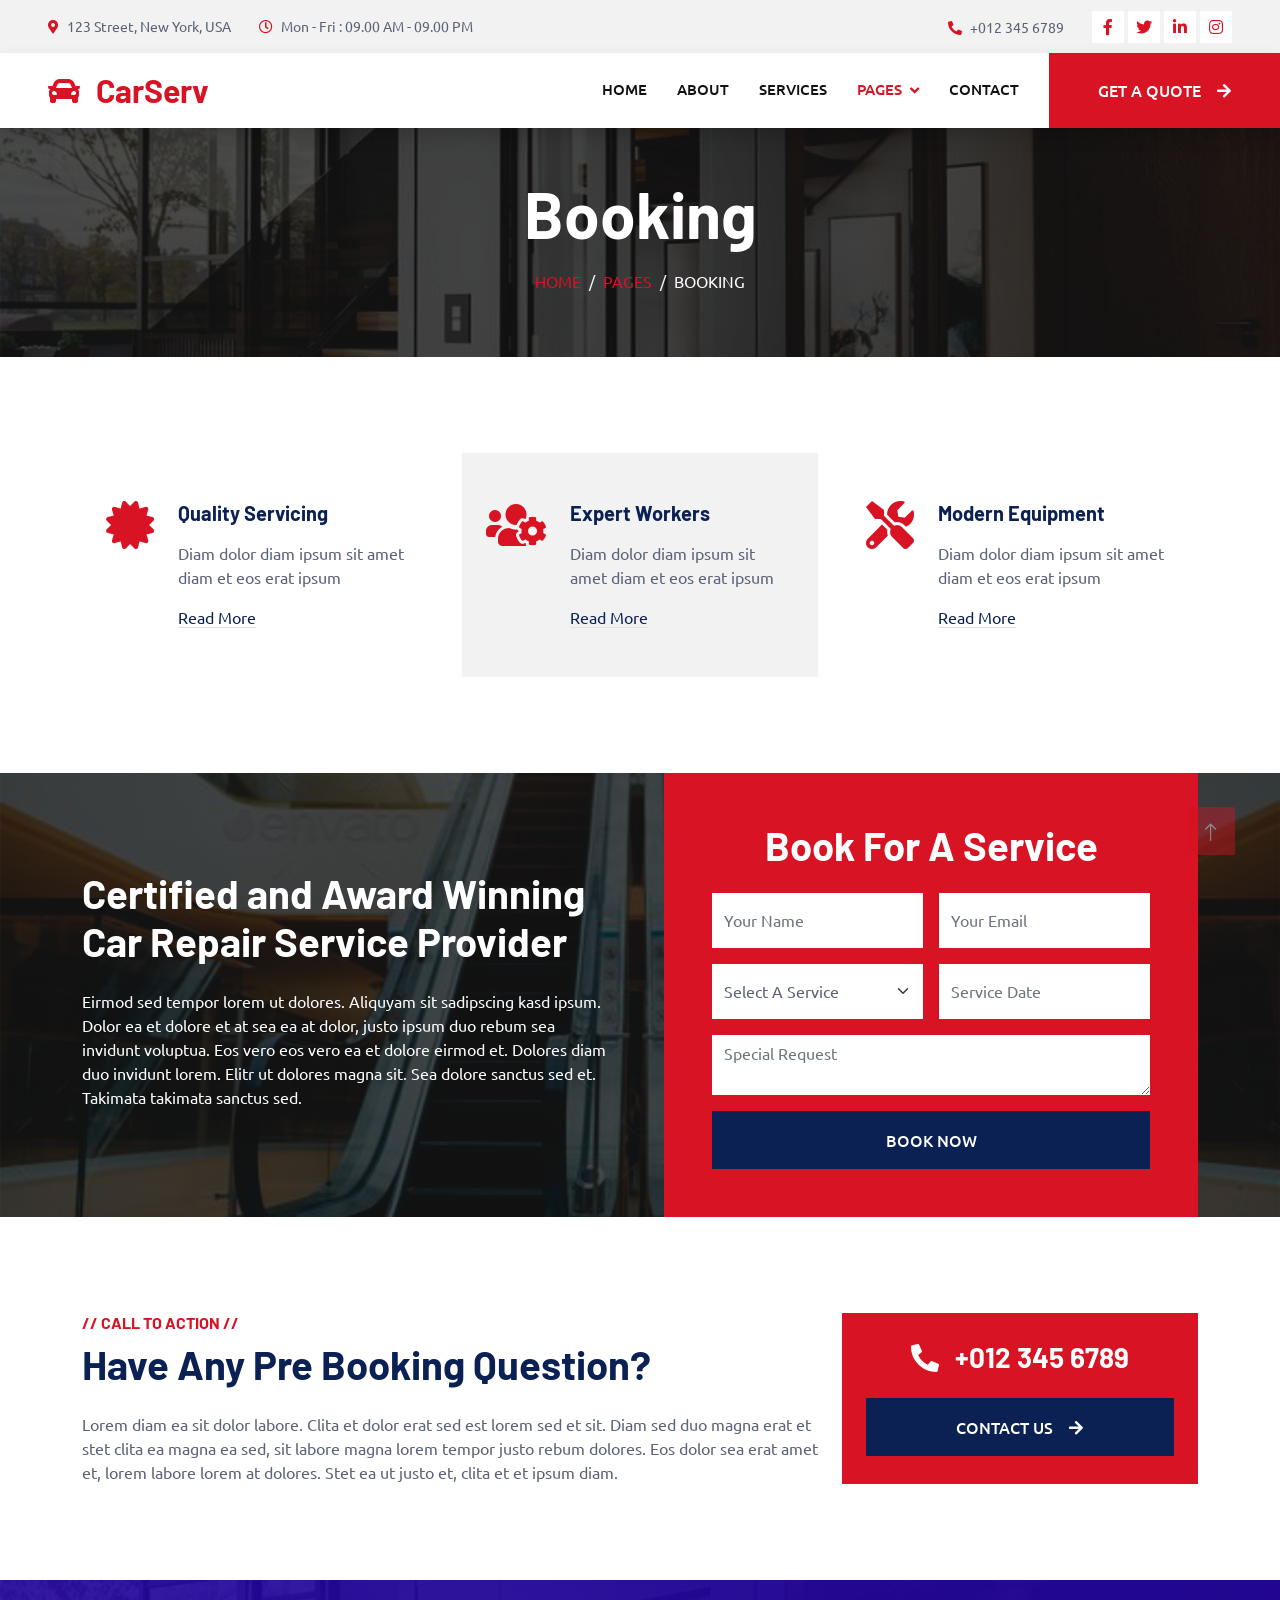
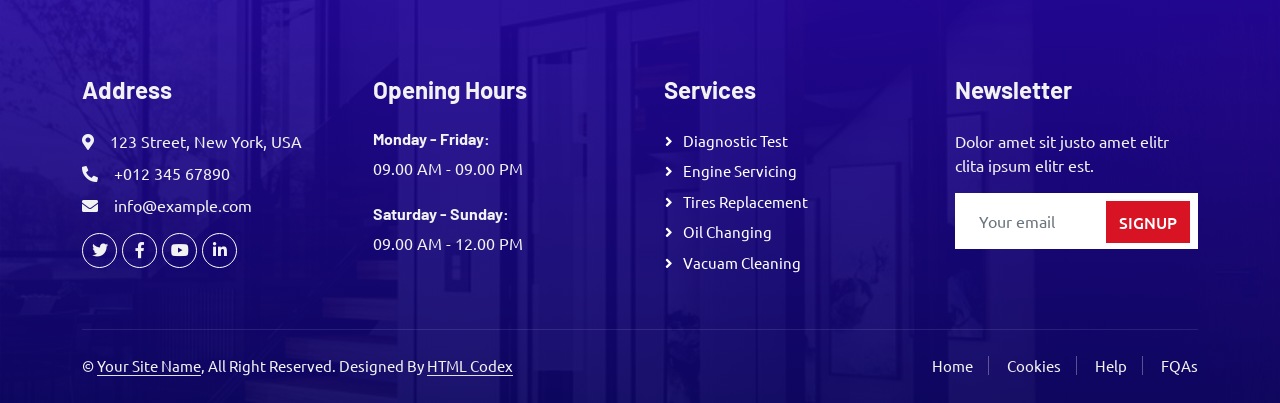
<file: booking.html>
<!DOCTYPE html>
<html lang="en">

<head>
    <meta charset="utf-8">
    <title>CarServ - Car Repair HTML Template</title>
    <meta content="width=device-width, initial-scale=1.0" name="viewport">
    <meta content="" name="keywords">
    <meta content="" name="description">

    <!-- Favicon -->
    <link href="img/favicon.ico" rel="icon">

    <!-- Google Web Fonts -->
    <link rel="preconnect" href="https://fonts.googleapis.com">
    <link rel="preconnect" href="https://fonts.gstatic.com" crossorigin>
    <link href="https://fonts.googleapis.com/css2?family=Barlow:wght@600;700&family=Ubuntu:wght@400;500&display=swap" rel="stylesheet"> 

    <!-- Icon Font Stylesheet -->
    <link href="https://cdnjs.cloudflare.com/ajax/libs/font-awesome/5.10.0/css/all.min.css" rel="stylesheet">
    <link href="https://cdn.jsdelivr.net/npm/bootstrap-icons@1.4.1/font/bootstrap-icons.css" rel="stylesheet">

    <!-- Libraries Stylesheet -->
    <link href="lib/animate/animate.min.css" rel="stylesheet">
    <link href="lib/owlcarousel/assets/owl.carousel.min.css" rel="stylesheet">
    <link href="lib/tempusdominus/css/tempusdominus-bootstrap-4.min.css" rel="stylesheet" />

    <!-- Customized Bootstrap Stylesheet -->
    <link href="css/bootstrap.min.css" rel="stylesheet">

    <!-- Template Stylesheet -->
    <link href="css/style.css" rel="stylesheet">
</head>

<body>
    <!-- Spinner Start -->
    <div id="spinner" class="show bg-white position-fixed translate-middle w-100 vh-100 top-50 start-50 d-flex align-items-center justify-content-center">
        <div class="spinner-border text-primary" style="width: 3rem; height: 3rem;" role="status">
            <span class="sr-only">Loading...</span>
        </div>
    </div>
    <!-- Spinner End -->


    <!-- Topbar Start -->
    <div class="container-fluid bg-light p-0">
        <div class="row gx-0 d-none d-lg-flex">
            <div class="col-lg-7 px-5 text-start">
                <div class="h-100 d-inline-flex align-items-center py-3 me-4">
                    <small class="fa fa-map-marker-alt text-primary me-2"></small>
                    <small>123 Street, New York, USA</small>
                </div>
                <div class="h-100 d-inline-flex align-items-center py-3">
                    <small class="far fa-clock text-primary me-2"></small>
                    <small>Mon - Fri : 09.00 AM - 09.00 PM</small>
                </div>
            </div>
            <div class="col-lg-5 px-5 text-end">
                <div class="h-100 d-inline-flex align-items-center py-3 me-4">
                    <small class="fa fa-phone-alt text-primary me-2"></small>
                    <small>+012 345 6789</small>
                </div>
                <div class="h-100 d-inline-flex align-items-center">
                    <a class="btn btn-sm-square bg-white text-primary me-1" href=""><i class="fab fa-facebook-f"></i></a>
                    <a class="btn btn-sm-square bg-white text-primary me-1" href=""><i class="fab fa-twitter"></i></a>
                    <a class="btn btn-sm-square bg-white text-primary me-1" href=""><i class="fab fa-linkedin-in"></i></a>
                    <a class="btn btn-sm-square bg-white text-primary me-0" href=""><i class="fab fa-instagram"></i></a>
                </div>
            </div>
        </div>
    </div>
    <!-- Topbar End -->


    <!-- Navbar Start -->
    <nav class="navbar navbar-expand-lg bg-white navbar-light shadow sticky-top p-0">
        <a href="index.html" class="navbar-brand d-flex align-items-center px-4 px-lg-5">
            <h2 class="m-0 text-primary"><i class="fa fa-car me-3"></i>CarServ</h2>
        </a>
        <button type="button" class="navbar-toggler me-4" data-bs-toggle="collapse" data-bs-target="#navbarCollapse">
            <span class="navbar-toggler-icon"></span>
        </button>
        <div class="collapse navbar-collapse" id="navbarCollapse">
            <div class="navbar-nav ms-auto p-4 p-lg-0">
                <a href="index.html" class="nav-item nav-link">Home</a>
                <a href="about.html" class="nav-item nav-link">About</a>
                <a href="service.html" class="nav-item nav-link">Services</a>
                <div class="nav-item dropdown">
                    <a href="#" class="nav-link dropdown-toggle active" data-bs-toggle="dropdown">Pages</a>
                    <div class="dropdown-menu fade-up m-0">
                        <a href="booking.html" class="dropdown-item active">Booking</a>
                        <a href="team.html" class="dropdown-item">Technicians</a>
                        <a href="testimonial.html" class="dropdown-item">Testimonial</a>
                        <a href="404.html" class="dropdown-item">404 Page</a>
                    </div>
                </div>
                <a href="contact.html" class="nav-item nav-link">Contact</a>
            </div>
            <a href="" class="btn btn-primary py-4 px-lg-5 d-none d-lg-block">Get A Quote<i class="fa fa-arrow-right ms-3"></i></a>
        </div>
    </nav>
    <!-- Navbar End -->


    <!-- Page Header Start -->
    <div class="container-fluid page-header mb-5 p-0" style="background-image: url(img/carousel-bg-1.jpg);">
        <div class="container-fluid page-header-inner py-5">
            <div class="container text-center">
                <h1 class="display-3 text-white mb-3 animated slideInDown">Booking</h1>
                <nav aria-label="breadcrumb">
                    <ol class="breadcrumb justify-content-center text-uppercase">
                        <li class="breadcrumb-item"><a href="#">Home</a></li>
                        <li class="breadcrumb-item"><a href="#">Pages</a></li>
                        <li class="breadcrumb-item text-white active" aria-current="page">Booking</li>
                    </ol>
                </nav>
            </div>
        </div>
    </div>
    <!-- Page Header End -->


    <!-- Service Start -->
    <div class="container-xxl py-5">
        <div class="container">
            <div class="row g-4">
                <div class="col-lg-4 col-md-6 wow fadeInUp" data-wow-delay="0.1s">
                    <div class="d-flex py-5 px-4">
                        <i class="fa fa-certificate fa-3x text-primary flex-shrink-0"></i>
                        <div class="ps-4">
                            <h5 class="mb-3">Quality Servicing</h5>
                            <p>Diam dolor diam ipsum sit amet diam et eos erat ipsum</p>
                            <a class="text-secondary border-bottom" href="">Read More</a>
                        </div>
                    </div>
                </div>
                <div class="col-lg-4 col-md-6 wow fadeInUp" data-wow-delay="0.3s">
                    <div class="d-flex bg-light py-5 px-4">
                        <i class="fa fa-users-cog fa-3x text-primary flex-shrink-0"></i>
                        <div class="ps-4">
                            <h5 class="mb-3">Expert Workers</h5>
                            <p>Diam dolor diam ipsum sit amet diam et eos erat ipsum</p>
                            <a class="text-secondary border-bottom" href="">Read More</a>
                        </div>
                    </div>
                </div>
                <div class="col-lg-4 col-md-6 wow fadeInUp" data-wow-delay="0.5s">
                    <div class="d-flex py-5 px-4">
                        <i class="fa fa-tools fa-3x text-primary flex-shrink-0"></i>
                        <div class="ps-4">
                            <h5 class="mb-3">Modern Equipment</h5>
                            <p>Diam dolor diam ipsum sit amet diam et eos erat ipsum</p>
                            <a class="text-secondary border-bottom" href="">Read More</a>
                        </div>
                    </div>
                </div>
            </div>
        </div>
    </div>
    <!-- Service End -->


    <!-- Booking Start -->
    <div class="container-fluid bg-secondary booking my-5 wow fadeInUp" data-wow-delay="0.1s">
        <div class="container">
            <div class="row gx-5">
                <div class="col-lg-6 py-5">
                    <div class="py-5">
                        <h1 class="text-white mb-4">Certified and Award Winning Car Repair Service Provider</h1>
                        <p class="text-white mb-0">Eirmod sed tempor lorem ut dolores. Aliquyam sit sadipscing kasd ipsum. Dolor ea et dolore et at sea ea at dolor, justo ipsum duo rebum sea invidunt voluptua. Eos vero eos vero ea et dolore eirmod et. Dolores diam duo invidunt lorem. Elitr ut dolores magna sit. Sea dolore sanctus sed et. Takimata takimata sanctus sed.</p>
                    </div>
                </div>
                <div class="col-lg-6">
                    <div class="bg-primary h-100 d-flex flex-column justify-content-center text-center p-5 wow zoomIn" data-wow-delay="0.6s">
                        <h1 class="text-white mb-4">Book For A Service</h1>
                        <form>
                            <div class="row g-3">
                                <div class="col-12 col-sm-6">
                                    <input type="text" class="form-control border-0" placeholder="Your Name" style="height: 55px;">
                                </div>
                                <div class="col-12 col-sm-6">
                                    <input type="email" class="form-control border-0" placeholder="Your Email" style="height: 55px;">
                                </div>
                                <div class="col-12 col-sm-6">
                                    <select class="form-select border-0" style="height: 55px;">
                                        <option selected>Select A Service</option>
                                        <option value="1">Service 1</option>
                                        <option value="2">Service 2</option>
                                        <option value="3">Service 3</option>
                                    </select>
                                </div>
                                <div class="col-12 col-sm-6">
                                    <div class="date" id="date1" data-target-input="nearest">
                                        <input type="text"
                                            class="form-control border-0 datetimepicker-input"
                                            placeholder="Service Date" data-target="#date1" data-toggle="datetimepicker" style="height: 55px;">
                                    </div>
                                </div>
                                <div class="col-12">
                                    <textarea class="form-control border-0" placeholder="Special Request"></textarea>
                                </div>
                                <div class="col-12">
                                    <button class="btn btn-secondary w-100 py-3" type="submit">Book Now</button>
                                </div>
                            </div>
                        </form>
                    </div>
                </div>
            </div>
        </div>
    </div>
    <!-- Booking End -->


    <!-- Call To Action Start -->
    <div class="container-xxl py-5 wow fadeInUp" data-wow-delay="0.1s">
        <div class="container">
            <div class="row g-4">
                <div class="col-lg-8 col-md-6">
                    <h6 class="text-primary text-uppercase">// Call To Action //</h6>
                    <h1 class="mb-4">Have Any Pre Booking Question?</h1>
                    <p class="mb-0">Lorem diam ea sit dolor labore. Clita et dolor erat sed est lorem sed et sit. Diam sed duo magna erat et stet clita ea magna ea sed, sit labore magna lorem tempor justo rebum dolores. Eos dolor sea erat amet et, lorem labore lorem at dolores. Stet ea ut justo et, clita et et ipsum diam.</p>
                </div>
                <div class="col-lg-4 col-md-6">
                    <div class="bg-primary d-flex flex-column justify-content-center text-center h-100 p-4">
                        <h3 class="text-white mb-4"><i class="fa fa-phone-alt me-3"></i>+012 345 6789</h3>
                        <a href="" class="btn btn-secondary py-3 px-5">Contact Us<i class="fa fa-arrow-right ms-3"></i></a>
                    </div>
                </div>
            </div>
        </div>
    </div>
    <!-- Call To Action End -->


    <!-- Footer Start -->
    <div class="container-fluid bg-dark text-light footer pt-5 mt-5 wow fadeIn" data-wow-delay="0.1s">
        <div class="container py-5">
            <div class="row g-5">
                <div class="col-lg-3 col-md-6">
                    <h4 class="text-light mb-4">Address</h4>
                    <p class="mb-2"><i class="fa fa-map-marker-alt me-3"></i>123 Street, New York, USA</p>
                    <p class="mb-2"><i class="fa fa-phone-alt me-3"></i>+012 345 67890</p>
                    <p class="mb-2"><i class="fa fa-envelope me-3"></i>info@example.com</p>
                    <div class="d-flex pt-2">
                        <a class="btn btn-outline-light btn-social" href=""><i class="fab fa-twitter"></i></a>
                        <a class="btn btn-outline-light btn-social" href=""><i class="fab fa-facebook-f"></i></a>
                        <a class="btn btn-outline-light btn-social" href=""><i class="fab fa-youtube"></i></a>
                        <a class="btn btn-outline-light btn-social" href=""><i class="fab fa-linkedin-in"></i></a>
                    </div>
                </div>
                <div class="col-lg-3 col-md-6">
                    <h4 class="text-light mb-4">Opening Hours</h4>
                    <h6 class="text-light">Monday - Friday:</h6>
                    <p class="mb-4">09.00 AM - 09.00 PM</p>
                    <h6 class="text-light">Saturday - Sunday:</h6>
                    <p class="mb-0">09.00 AM - 12.00 PM</p>
                </div>
                <div class="col-lg-3 col-md-6">
                    <h4 class="text-light mb-4">Services</h4>
                    <a class="btn btn-link" href="">Diagnostic Test</a>
                    <a class="btn btn-link" href="">Engine Servicing</a>
                    <a class="btn btn-link" href="">Tires Replacement</a>
                    <a class="btn btn-link" href="">Oil Changing</a>
                    <a class="btn btn-link" href="">Vacuam Cleaning</a>
                </div>
                <div class="col-lg-3 col-md-6">
                    <h4 class="text-light mb-4">Newsletter</h4>
                    <p>Dolor amet sit justo amet elitr clita ipsum elitr est.</p>
                    <div class="position-relative mx-auto" style="max-width: 400px;">
                        <input class="form-control border-0 w-100 py-3 ps-4 pe-5" type="text" placeholder="Your email">
                        <button type="button" class="btn btn-primary py-2 position-absolute top-0 end-0 mt-2 me-2">SignUp</button>
                    </div>
                </div>
            </div>
        </div>
        <div class="container">
            <div class="copyright">
                <div class="row">
                    <div class="col-md-6 text-center text-md-start mb-3 mb-md-0">
                        &copy; <a class="border-bottom" href="#">Your Site Name</a>, All Right Reserved.

                        <!--/*** This template is free as long as you keep the footer author’s credit link/attribution link/backlink. If you'd like to use the template without the footer author’s credit link/attribution link/backlink, you can purchase the Credit Removal License from "https://htmlcodex.com/credit-removal". Thank you for your support. ***/-->
                        Designed By <a class="border-bottom" href="https://htmlcodex.com">HTML Codex</a>
                    </div>
                    <div class="col-md-6 text-center text-md-end">
                        <div class="footer-menu">
                            <a href="">Home</a>
                            <a href="">Cookies</a>
                            <a href="">Help</a>
                            <a href="">FQAs</a>
                        </div>
                    </div>
                </div>
            </div>
        </div>
    </div>
    <!-- Footer End -->


    <!-- Back to Top -->
    <a href="#" class="btn btn-lg btn-primary btn-lg-square back-to-top"><i class="bi bi-arrow-up"></i></a>


    <!-- JavaScript Libraries -->
    <script src="https://code.jquery.com/jquery-3.4.1.min.js"></script>
    <script src="https://cdn.jsdelivr.net/npm/bootstrap@5.0.0/dist/js/bootstrap.bundle.min.js"></script>
    <script src="lib/wow/wow.min.js"></script>
    <script src="lib/easing/easing.min.js"></script>
    <script src="lib/waypoints/waypoints.min.js"></script>
    <script src="lib/counterup/counterup.min.js"></script>
    <script src="lib/owlcarousel/owl.carousel.min.js"></script>
    <script src="lib/tempusdominus/js/moment.min.js"></script>
    <script src="lib/tempusdominus/js/moment-timezone.min.js"></script>
    <script src="lib/tempusdominus/js/tempusdominus-bootstrap-4.min.js"></script>

    <!-- Template Javascript -->
    <script src="js/main.js"></script>
</body>

</html>
</file>
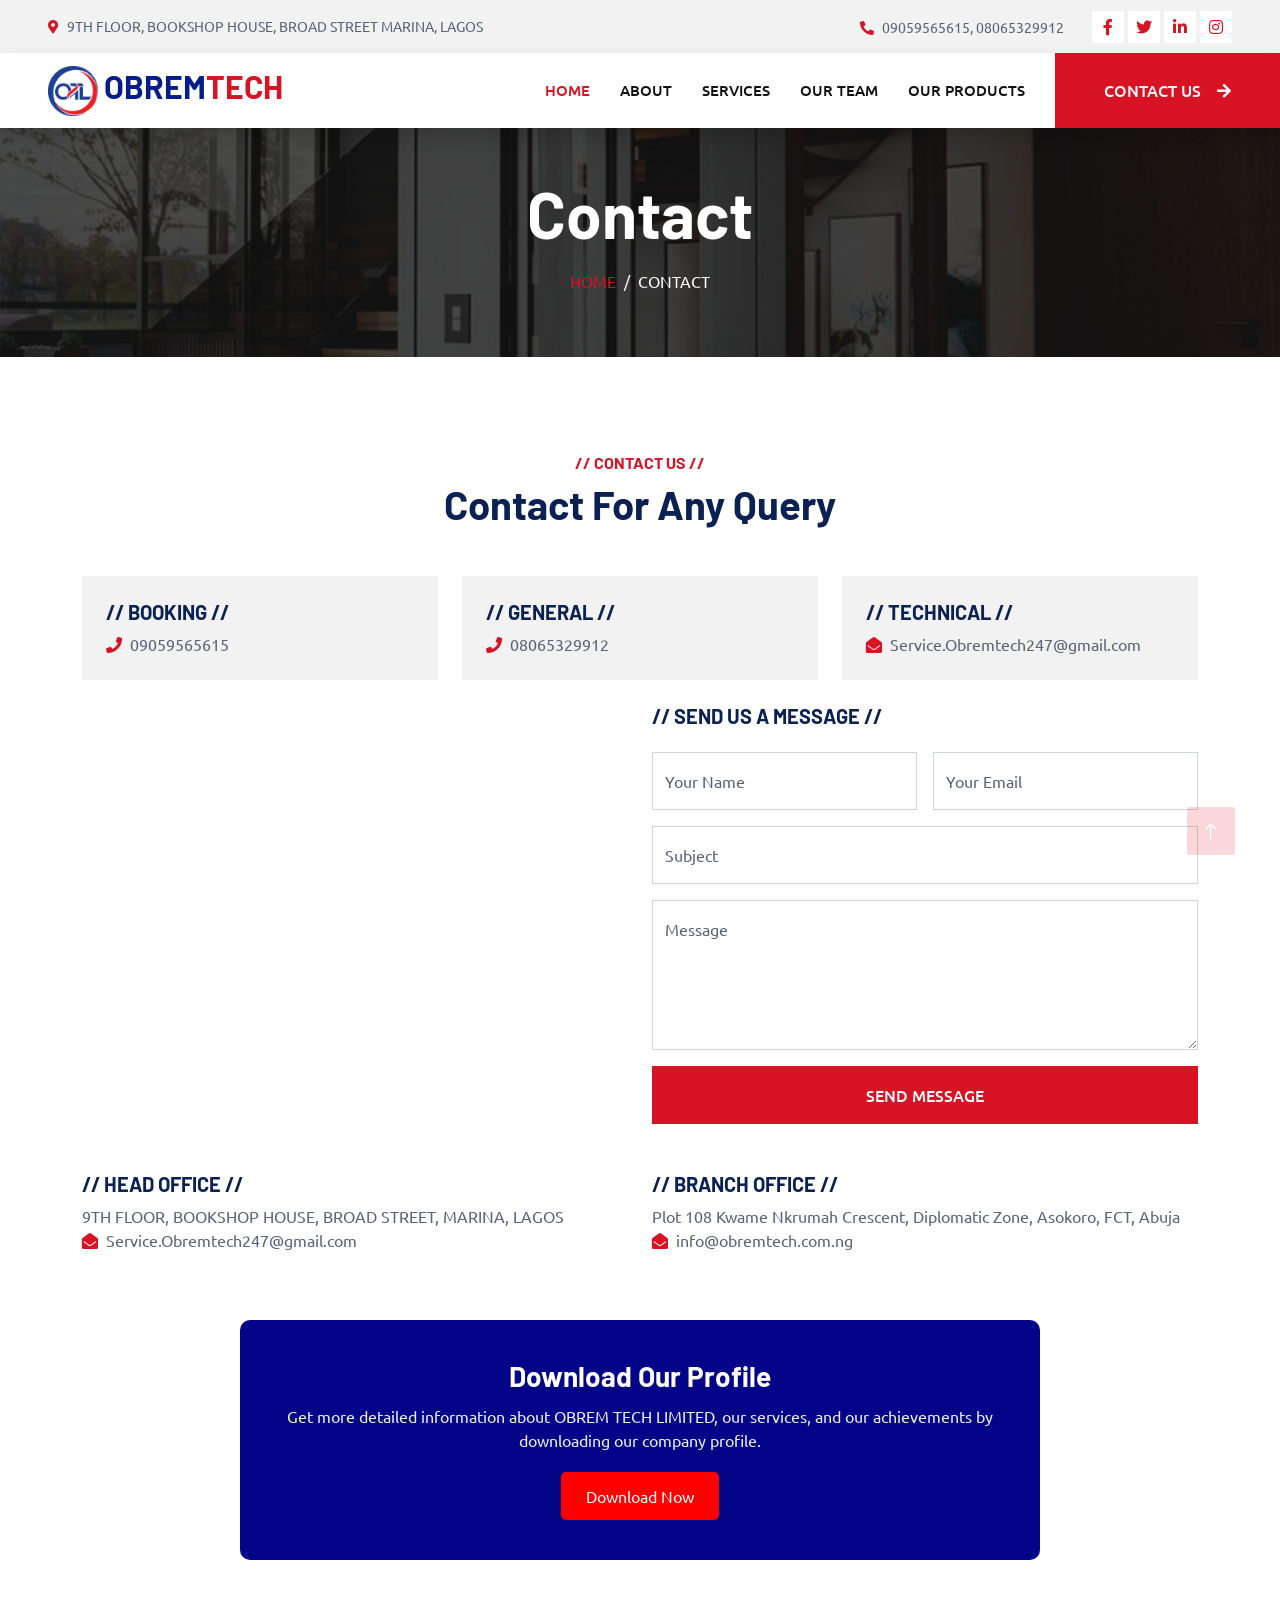
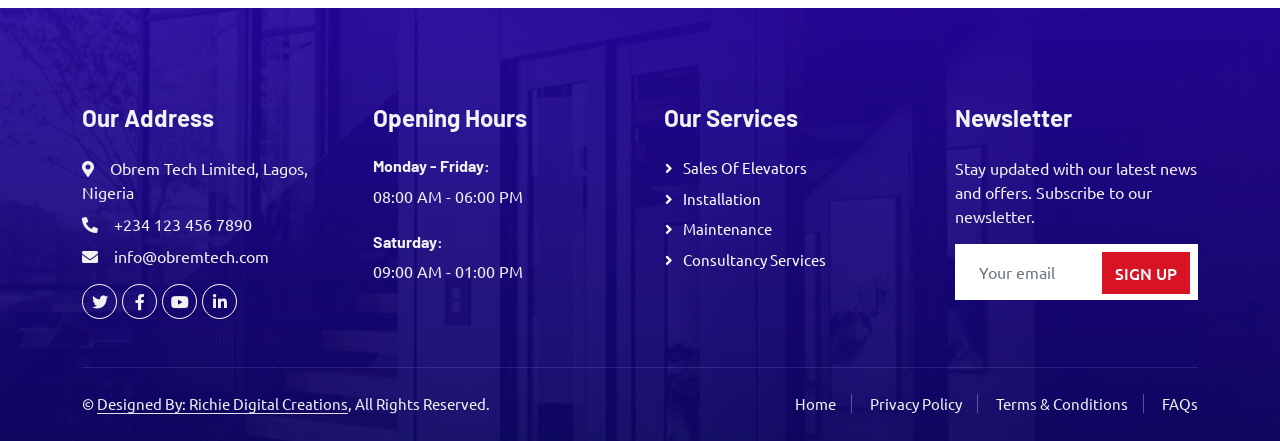
<file: contact.html>
<!DOCTYPE html>
<html lang="en">

<head>
    <meta charset="utf-8">
    <title>CarServ - Car Repair HTML Template</title>
    <meta content="width=device-width, initial-scale=1.0" name="viewport">
    <meta content="" name="keywords">
    <meta content="" name="description">

    <!-- Favicon -->
    <link href="img/favicon.ico" rel="icon">

    <!-- Google Web Fonts -->
    <link rel="preconnect" href="https://fonts.googleapis.com">
    <link rel="preconnect" href="https://fonts.gstatic.com" crossorigin>
    <link href="https://fonts.googleapis.com/css2?family=Barlow:wght@600;700&family=Ubuntu:wght@400;500&display=swap" rel="stylesheet"> 

    <!-- Icon Font Stylesheet -->
    <link href="https://cdnjs.cloudflare.com/ajax/libs/font-awesome/5.10.0/css/all.min.css" rel="stylesheet">
    <link href="https://cdn.jsdelivr.net/npm/bootstrap-icons@1.4.1/font/bootstrap-icons.css" rel="stylesheet">

    <!-- Libraries Stylesheet -->
    <link href="lib/animate/animate.min.css" rel="stylesheet">
    <link href="lib/owlcarousel/assets/owl.carousel.min.css" rel="stylesheet">
    <link href="lib/tempusdominus/css/tempusdominus-bootstrap-4.min.css" rel="stylesheet" />

    <!-- Customized Bootstrap Stylesheet -->
    <link href="css/bootstrap.min.css" rel="stylesheet">

    <!-- Template Stylesheet -->
    <link href="css/style.css" rel="stylesheet">
</head>

<body>
    <!-- Spinner Start -->
    <div id="spinner" class="show bg-white position-fixed translate-middle w-100 vh-100 top-50 start-50 d-flex align-items-center justify-content-center">
        <div class="spinner-border text-primary" style="width: 3rem; height: 3rem;" role="status">
            <span class="sr-only">Loading...</span>
        </div>
    </div>
    <!-- Spinner End -->


    <!-- Topbar Start -->
    <div class="container-fluid bg-light p-0">
        <div class="row gx-0 d-none d-lg-flex">
            <div class="col-lg-7 px-5 text-start">
                <div class="h-100 d-inline-flex align-items-center py-3 me-4">
                    <small class="fa fa-map-marker-alt text-primary me-2"></small>
                    <small>9TH FLOOR, BOOKSHOP HOUSE, BROAD STREET MARINA, LAGOS</small>
                </div>
                <div class="h-100 d-inline-flex align-items-center py-3">
                    <small class=" text-primary me-2"></small>
                    <!-- <small>Mon - Fri : 09.00 AM - 09.00 PM</small> -->
                </div>
            </div>
            <div class="col-lg-5 px-5 text-end">
                <div class="h-100 d-inline-flex align-items-center py-3 me-4">
                    <small class="fa fa-phone-alt text-primary me-2 text"></small>
                    <small>09059565615, 08065329912</small>
                </div>
                <div class="h-100 d-inline-flex align-items-center">
                    <a class="btn btn-sm-square bg-white text-primary me-1" href=""><i class="fab fa-facebook-f"></i></a>
                    <a class="btn btn-sm-square bg-white text-primary me-1" href=""><i class="fab fa-twitter"></i></a>
                    <a class="btn btn-sm-square bg-white text-primary me-1" href=""><i class="fab fa-linkedin-in"></i></a>
                    <a class="btn btn-sm-square bg-white text-primary me-0" href=""><i class="fab fa-instagram"></i></a>
                </div>
            </div>
        </div>
    </div>
    <!-- Topbar End -->


    <!-- Navbar Start -->
    <nav class="navbar navbar-expand-lg bg-white navbar-light shadow sticky-top p-0">
        <a href="index.html" class="navbar-brand d-flex align-items-center px-4 px-lg-5">
            <h2 class="m-0 myPrimaryColor"><img src="/img/site-logo.jpg" alt="" class="siteLogo"> OBREM<span class="text-primary">TECH</span></h2>
        </a>
        <button type="button" class="navbar-toggler me-4" data-bs-toggle="collapse" data-bs-target="#navbarCollapse">
            <span class="navbar-toggler-icon"></span>
        </button>
        <div class="collapse navbar-collapse" id="navbarCollapse">
            <div class="navbar-nav ms-auto p-4 p-lg-0">
                <a href="index.html" class="nav-item nav-link active">Home</a>
                <a href="about.html" class="nav-item nav-link">About</a>
                <a href="service.html" class="nav-item nav-link">Services</a>
                <a href="team.html" class="nav-item nav-link">Our Team</a>
                <a href="product.html" class="nav-item nav-link">Our Products</a>
<!--                 
                <div class="nav-item dropdown">
                    <a href="#" class="nav-link dropdown-toggle" data-bs-toggle="dropdown">Pages</a>
                    <div class="dropdown-menu fade-up m-0">
                        <a href="booking.html" class="dropdown-item">Booking</a>
                        <a href="team.html" class="dropdown-item">Technicians</a>
                        <a href="testimonial.html" class="dropdown-item">Testimonial</a>
                        <a href="404.html" class="dropdown-item">404 Page</a>
                    </div> -->
                </div>
            </div>
            <a href="contact.html" class="btn btn-primary py-4 px-lg-5 d-none d-lg-block">Contact Us<i class="fa fa-arrow-right ms-3"></i></a>
        </div>
    </nav>
    <!-- Navbar End -->


    <!-- Page Header Start -->
    <div class="container-fluid page-header mb-5 p-0" style="background-image: url(img/carousel-bg-1.jpg);">
        <div class="container-fluid page-header-inner py-5">
            <div class="container text-center">
                <h1 class="display-3 text-white mb-3 animated slideInDown">Contact</h1>
                <nav aria-label="breadcrumb">
                    <ol class="breadcrumb justify-content-center text-uppercase">
                        <li class="breadcrumb-item"><a href="#">Home</a></li>
                        <li class="breadcrumb-item text-white active" aria-current="page">Contact</li>
                    </ol>
                </nav>
            </div>
        </div>
    </div>
    <!-- Page Header End -->
<!-- Contact Start -->
<div class="container-xxl py-5">
    <div class="container">
        <div class="text-center wow fadeInUp" data-wow-delay="0.1s">
            <h6 class="text-primary text-uppercase">// Contact Us //</h6>
            <h1 class="mb-5">Contact For Any Query</h1>
        </div>
        <div class="row g-4">
            <div class="col-12">
                <div class="row gy-4">
                    <div class="col-md-4">
                        <div class="bg-light d-flex flex-column justify-content-center p-4">
                            <h5 class="text-uppercase">// Booking //</h5>
                            <p class="m-0"><i class="fa fa-phone text-primary me-2"></i>09059565615</p>
                        </div>
                    </div>
                    <div class="col-md-4">
                        <div class="bg-light d-flex flex-column justify-content-center p-4">
                            <h5 class="text-uppercase">// General //</h5>
                            <p class="m-0"><i class="fa fa-phone text-primary me-2"></i>08065329912</p>
                        </div>
                    </div>
                    <div class="col-md-4">
                        <div class="bg-light d-flex flex-column justify-content-center p-4">
                            <h5 class="text-uppercase">// Technical //</h5>
                            <p class="m-0"><i class="fa fa-envelope-open text-primary me-2"></i>Service.Obremtech247@gmail.com</p>
                        </div>
                    </div>
                </div>
            </div>

            <!-- Google Map for Head Office -->
            <div class="col-md-6 wow fadeIn" data-wow-delay="0.1s">
                <iframe class="position-relative rounded w-100 h-100"
                    src="https://www.google.com/maps/embed?pb=!1m18!1m12!1m3!1d3150.855225089424!2d3.3517583155936453!3d6.450569595042476!2m3!1f0!2f0!3f0!3m2!1i1024!2i768!4f13.1!3m3!1m2!1s0x103b8c00c1c9f17d%3A0xf142b25fcb9f26d!2sBookshop%20House%2C%20Marina%2C%20Lagos!5e0!3m2!1sen!2sng!4v1648893849213!5m2!1sen!2sng"
                    frameborder="0" style="min-height: 350px; border:0;" allowfullscreen="" aria-hidden="false"
                    tabindex="0"></iframe>
            </div>

            <div class="col-md-6">
                <div class="wow fadeInUp" data-wow-delay="0.2s">
                    <h5 class="text-uppercase mb-4">// Send Us a Message //</h5>
                    <form action="https://script.google.com/macros/s/AKfycbwCHn8P9T29wuRaJrAy_x_amzW0B0i-xcTb_uLJty5A-W-DUtlnqBa8qDvtop2k_xMROA/exec" method="POST">
                        <div class="row g-3">
                            <div class="col-md-6">
                                <div class="form-floating">
                                    <input type="text" class="form-control" name="name" placeholder="Your Name" required>
                                    <label for="name">Your Name</label>
                                </div>
                            </div>
                            <div class="col-md-6">
                                <div class="form-floating">
                                    <input type="email" class="form-control" name="email" placeholder="Your Email" required>
                                    <label for="email">Your Email</label>
                                </div>
                            </div>
                            <div class="col-12">
                                <div class="form-floating">
                                    <input type="text" class="form-control" name="subject" placeholder="Subject" required>
                                    <label for="subject">Subject</label>
                                </div>
                            </div>
                            <div class="col-12">
                                <div class="form-floating">
                                    <textarea class="form-control" name="message" placeholder="Leave a message here" style="height: 150px" required></textarea>
                                    <label for="message">Message</label>
                                </div>
                            </div>
                            <div class="col-12">
                                <button class="btn btn-primary w-100 py-3" type="submit">Send Message</button>
                            </div>
                        </div>
                    </form>
                </div>
            </div>
        </div>

        <div class="row mt-5">
            <div class="col-md-6">
                <h5 class="text-uppercase">// Head Office //</h5>
                <p class="m-0">9TH FLOOR, BOOKSHOP HOUSE, BROAD STREET, MARINA, LAGOS</p>
                <p class="m-0"><i class="fa fa-envelope-open text-primary me-2"></i>Service.Obremtech247@gmail.com</p>
            </div>
            <div class="col-md-6">
                <h5 class="text-uppercase">// Branch Office //</h5>
                <p class="m-0">Plot 108 Kwame Nkrumah Crescent, Diplomatic Zone, Asokoro, FCT, Abuja</p>
                <p class="m-0"><i class="fa fa-envelope-open text-primary me-2"></i>info@obremtech.com.ng</p>
            </div>
        </div>
    </div>
</div>
<!-- Contact End -->

   <!-- download our profile  start-->

   <div class="download-section">
    <h2>Download Our Profile</h2>
    <p>Get more detailed information about OBREM TECH LIMITED, our services, and our achievements by downloading our company profile.</p>
    <a href="https://drive.google.com/file/d/1QVWV207n0Q5HThg8G_oIkftNQDs_VJe7/view?usp=sharing" class="download-btn" download>Download Now</a>
</div>
 <!--   download our profile ends here  -->


<!-- Footer Start -->
<div class="container-fluid bg-primary text-light footer pt-5 mt-5 wow fadeIn" data-wow-delay="0.1s">
<div class="container py-5">
    <div class="row g-5">
        <div class="col-lg-3 col-md-6">
            <h4 class="text-light mb-4">Our Address</h4>
            <p class="mb-2"><i class="fa fa-map-marker-alt me-3"></i>Obrem Tech Limited, Lagos, Nigeria</p>
            <p class="mb-2"><i class="fa fa-phone-alt me-3"></i>+234 123 456 7890</p>
            <p class="mb-2"><i class="fa fa-envelope me-3"></i>info@obremtech.com</p>
            <div class="d-flex pt-2">
                <a class="btn btn-outline-light btn-social" href="https://twitter.com/obremtech"><i class="fab fa-twitter"></i></a>
                <a class="btn btn-outline-light btn-social" href="https://facebook.com/obremtech"><i class="fab fa-facebook-f"></i></a>
                <a class="btn btn-outline-light btn-social" href="https://youtube.com/obremtech"><i class="fab fa-youtube"></i></a>
                <a class="btn btn-outline-light btn-social" href="https://linkedin.com/company/obremtech"><i class="fab fa-linkedin-in"></i></a>
            </div>
        </div>
        <div class="col-lg-3 col-md-6">
            <h4 class="text-light mb-4">Opening Hours</h4>
            <h6 class="text-light">Monday - Friday:</h6>
            <p class="mb-4">08:00 AM - 06:00 PM</p>
            <h6 class="text-light">Saturday:</h6>
            <p class="mb-0">09:00 AM - 01:00 PM</p>
        </div>
        <div class="col-lg-3 col-md-6">
            <h4 class="text-light mb-4">Our Services</h4>
            <a class="btn btn-link" href="#">Sales of Elevators</a>
            <a class="btn btn-link" href="#">Installation</a>
            <a class="btn btn-link" href="#">Maintenance</a>
            <a class="btn btn-link" href="#">Consultancy Services</a>
        </div>
        <div class="col-lg-3 col-md-6">
            <h4 class="text-light mb-4">Newsletter</h4>
            <p>Stay updated with our latest news and offers. Subscribe to our newsletter.</p>
            <div class="position-relative mx-auto" style="max-width: 400px;">
                <input class="form-control border-0 w-100 py-3 ps-4 pe-5" type="text" placeholder="Your email">
                <button type="button" class="btn btn-primary py-2 position-absolute top-0 end-0 mt-2 me-2">Sign Up</button>
            </div>
        </div>
    </div>
</div>
<div class="container">
    <div class="copyright">
        <div class="row">
            <div class="col-md-6 text-center text-md-start mb-3 mb-md-0">
                &copy; <a class="border-bottom" href="https://wa.link/xotke8">Designed By: Richie Digital Creations</a>, All Rights Reserved.
            </div>
            <div class="col-md-6 text-center text-md-end">
                <div class="footer-menu">
                    <a href="#">Home</a>
                    <a href="#">Privacy Policy</a>
                    <a href="#">Terms & Conditions</a>
                    <a href="#">FAQs</a>
                </div>
            </div>
        </div>
    </div>
</div>
</div>
<!-- Footer End -->


    <!-- Back to Top -->
    <a href="#" class="btn btn-lg btn-primary btn-lg-square back-to-top"><i class="bi bi-arrow-up"></i></a>


    <!-- JavaScript Libraries -->
    <script src="https://code.jquery.com/jquery-3.4.1.min.js"></script>
    <script src="https://cdn.jsdelivr.net/npm/bootstrap@5.0.0/dist/js/bootstrap.bundle.min.js"></script>
    <script src="lib/wow/wow.min.js"></script>
    <script src="lib/easing/easing.min.js"></script>
    <script src="lib/waypoints/waypoints.min.js"></script>
    <script src="lib/counterup/counterup.min.js"></script>
    <script src="lib/owlcarousel/owl.carousel.min.js"></script>
    <script src="lib/tempusdominus/js/moment.min.js"></script>
    <script src="lib/tempusdominus/js/moment-timezone.min.js"></script>
    <script src="lib/tempusdominus/js/tempusdominus-bootstrap-4.min.js"></script>

    <!-- Template Javascript -->
    <script src="js/main.js"></script>
</body>

</html>
</file>
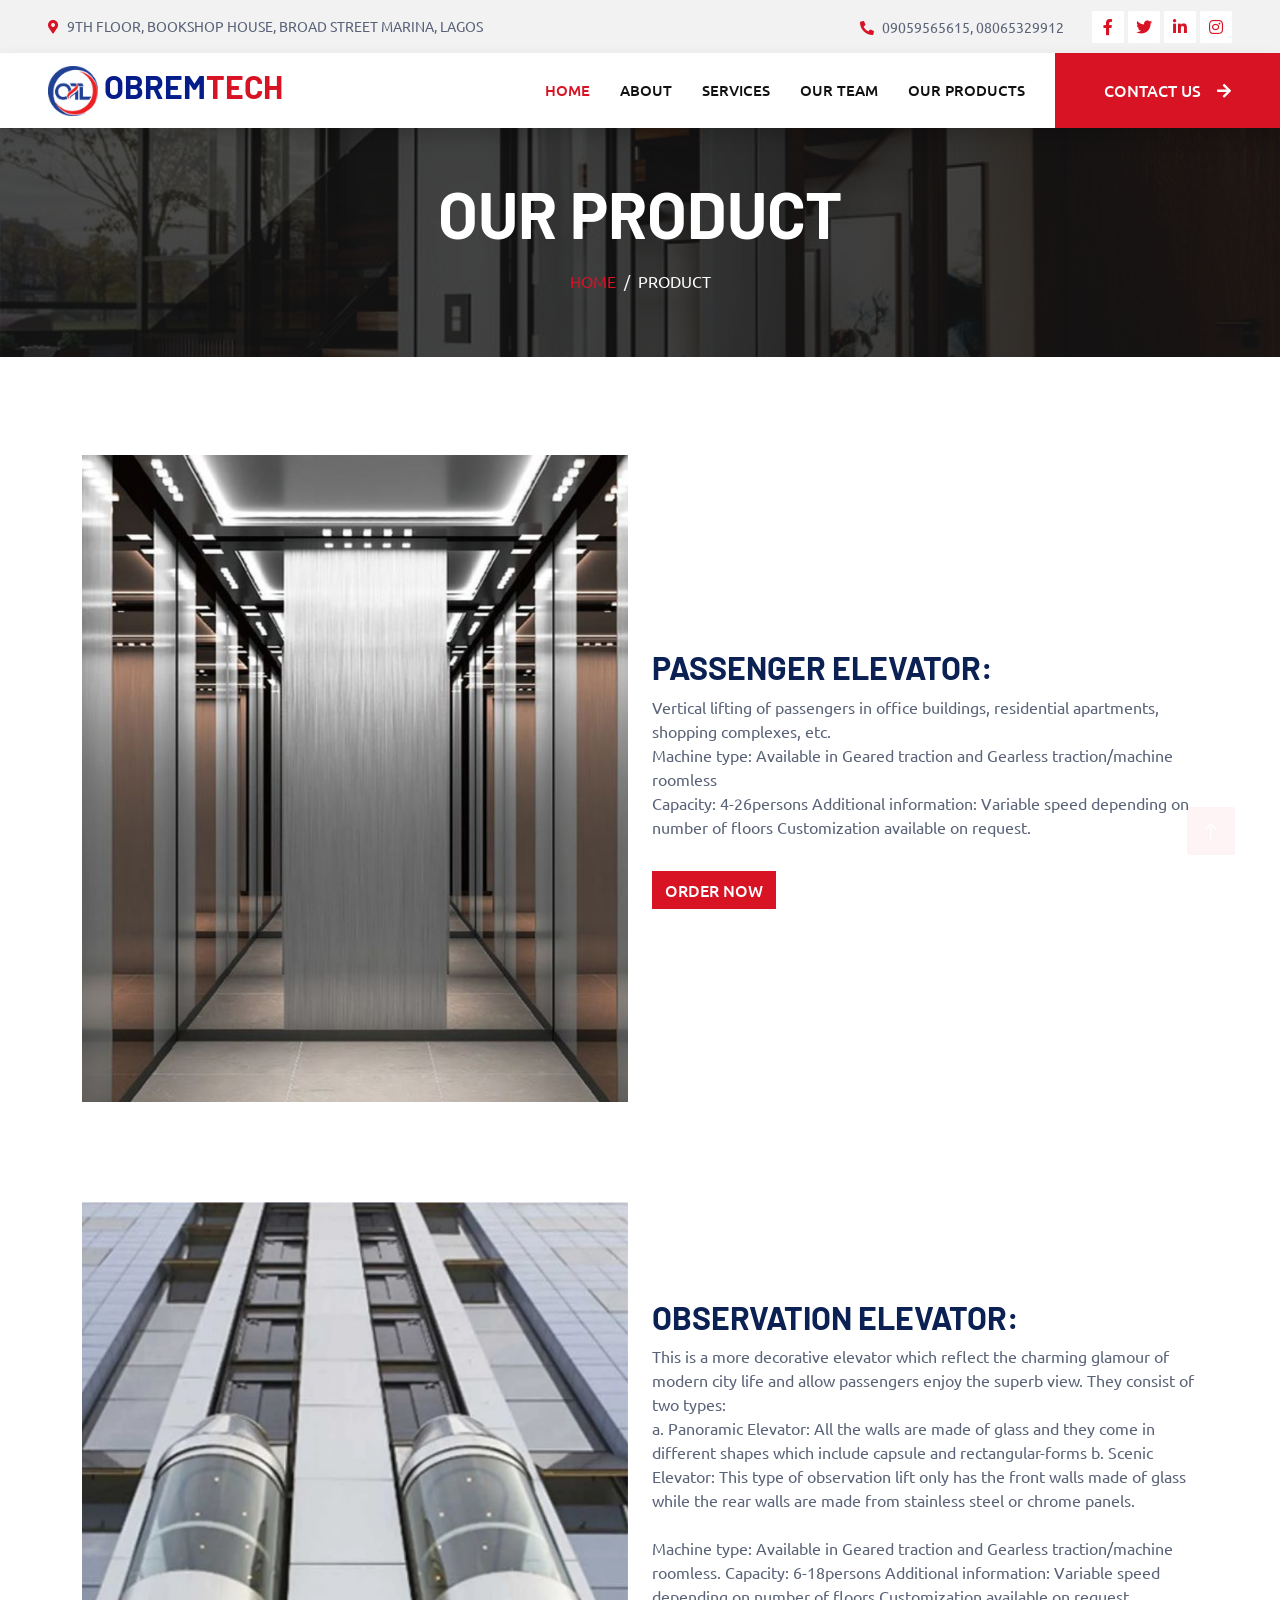
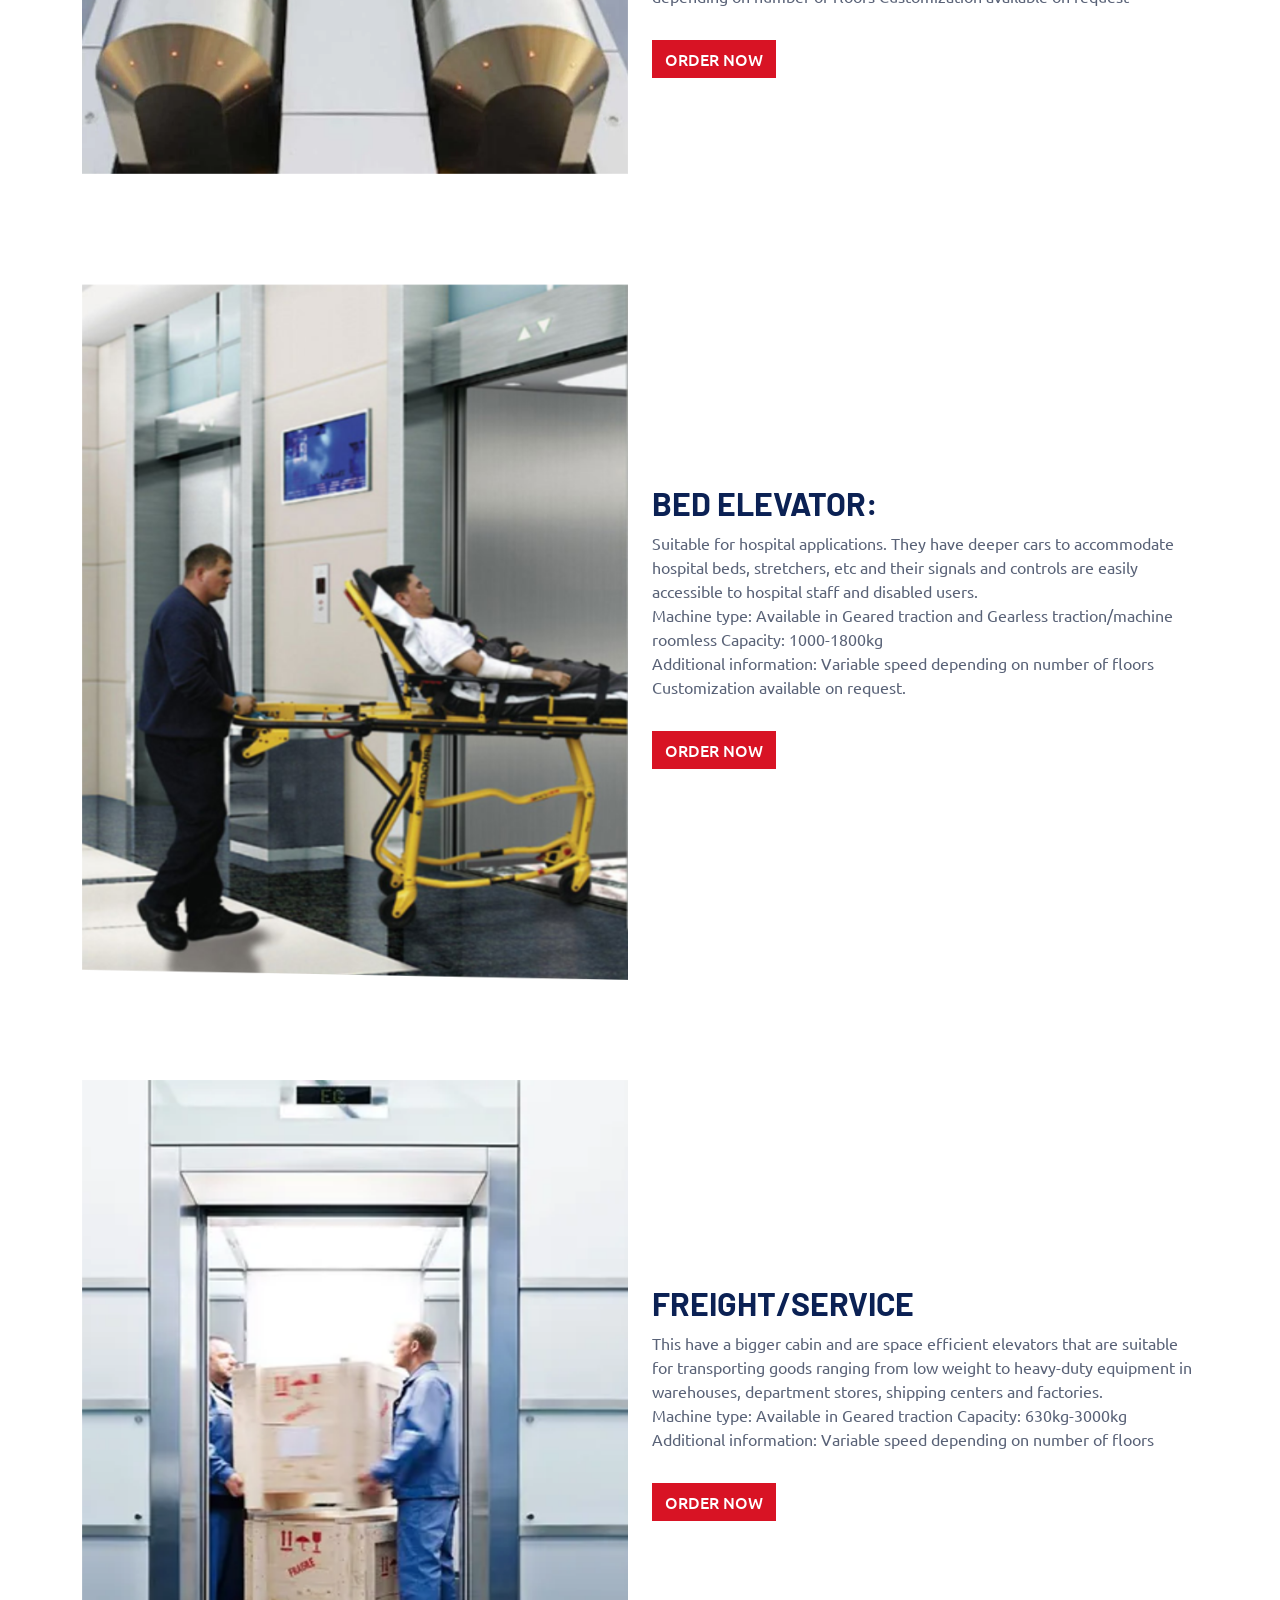
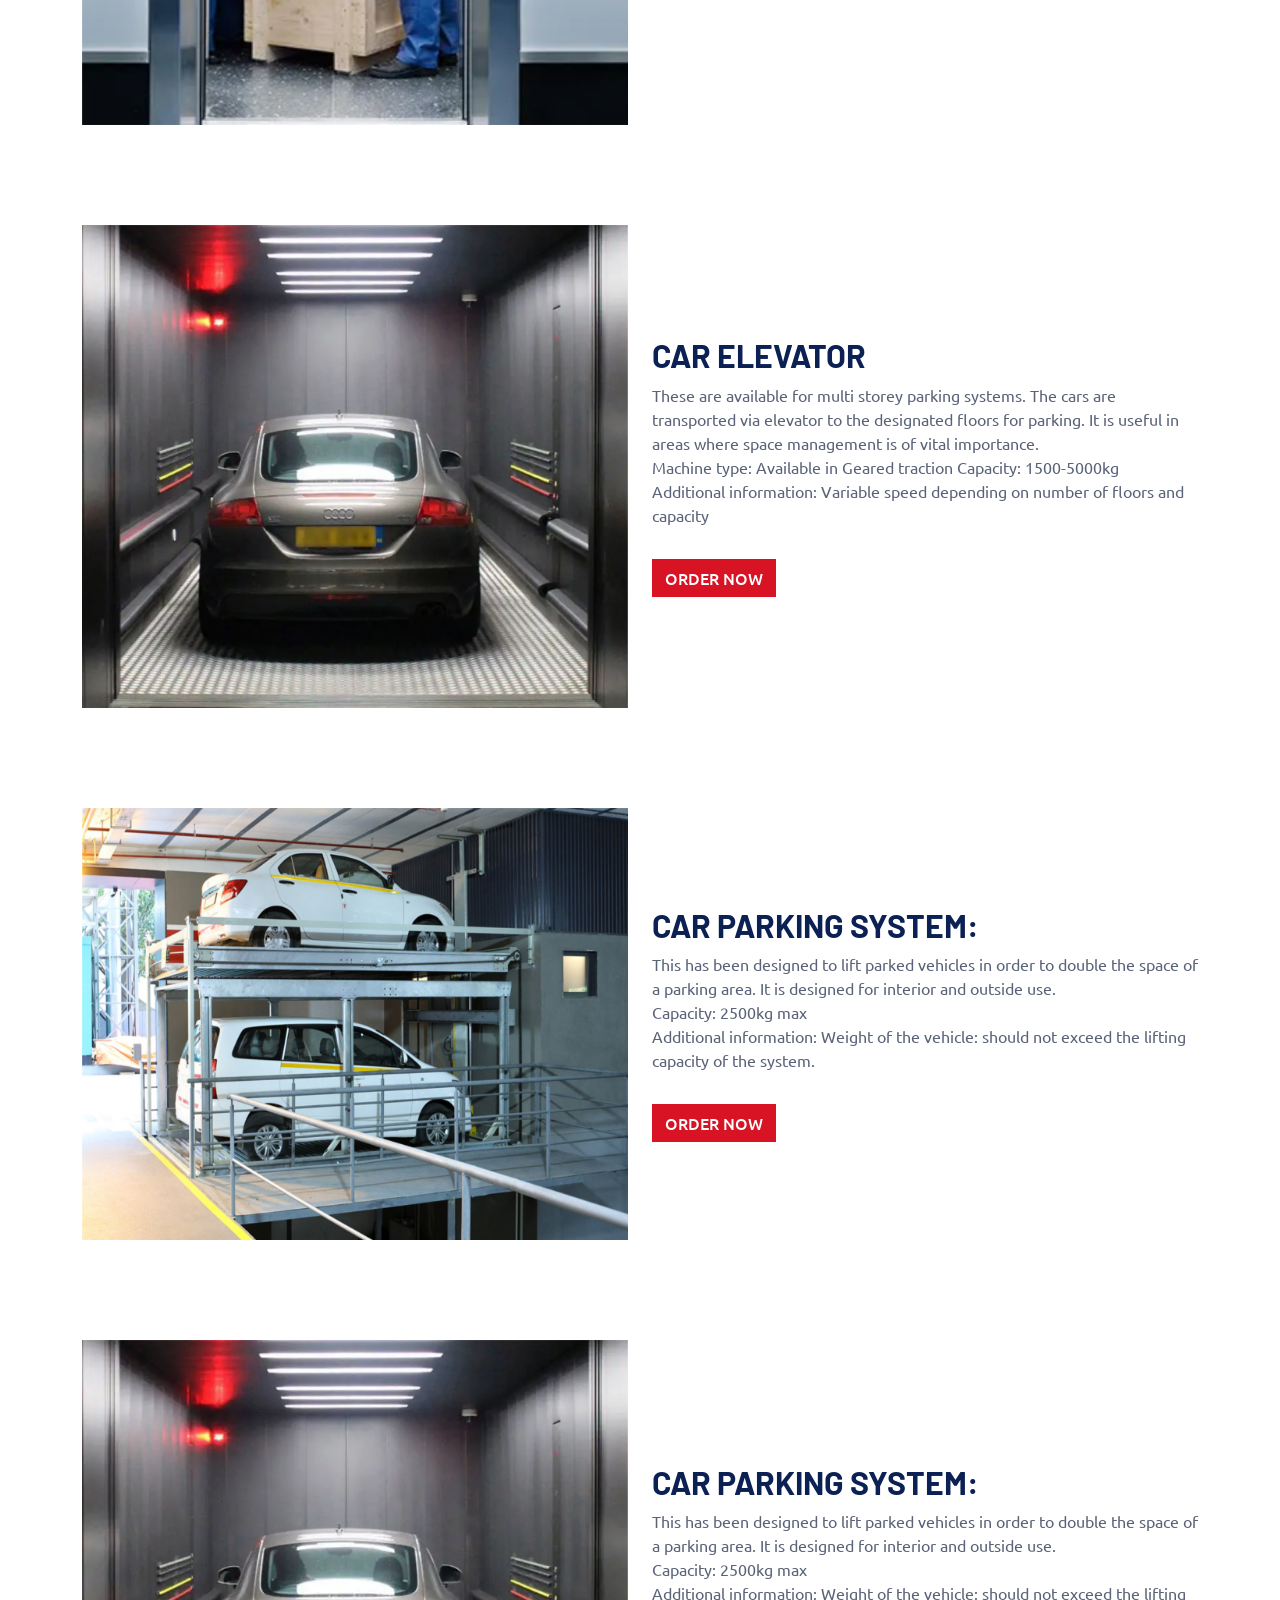
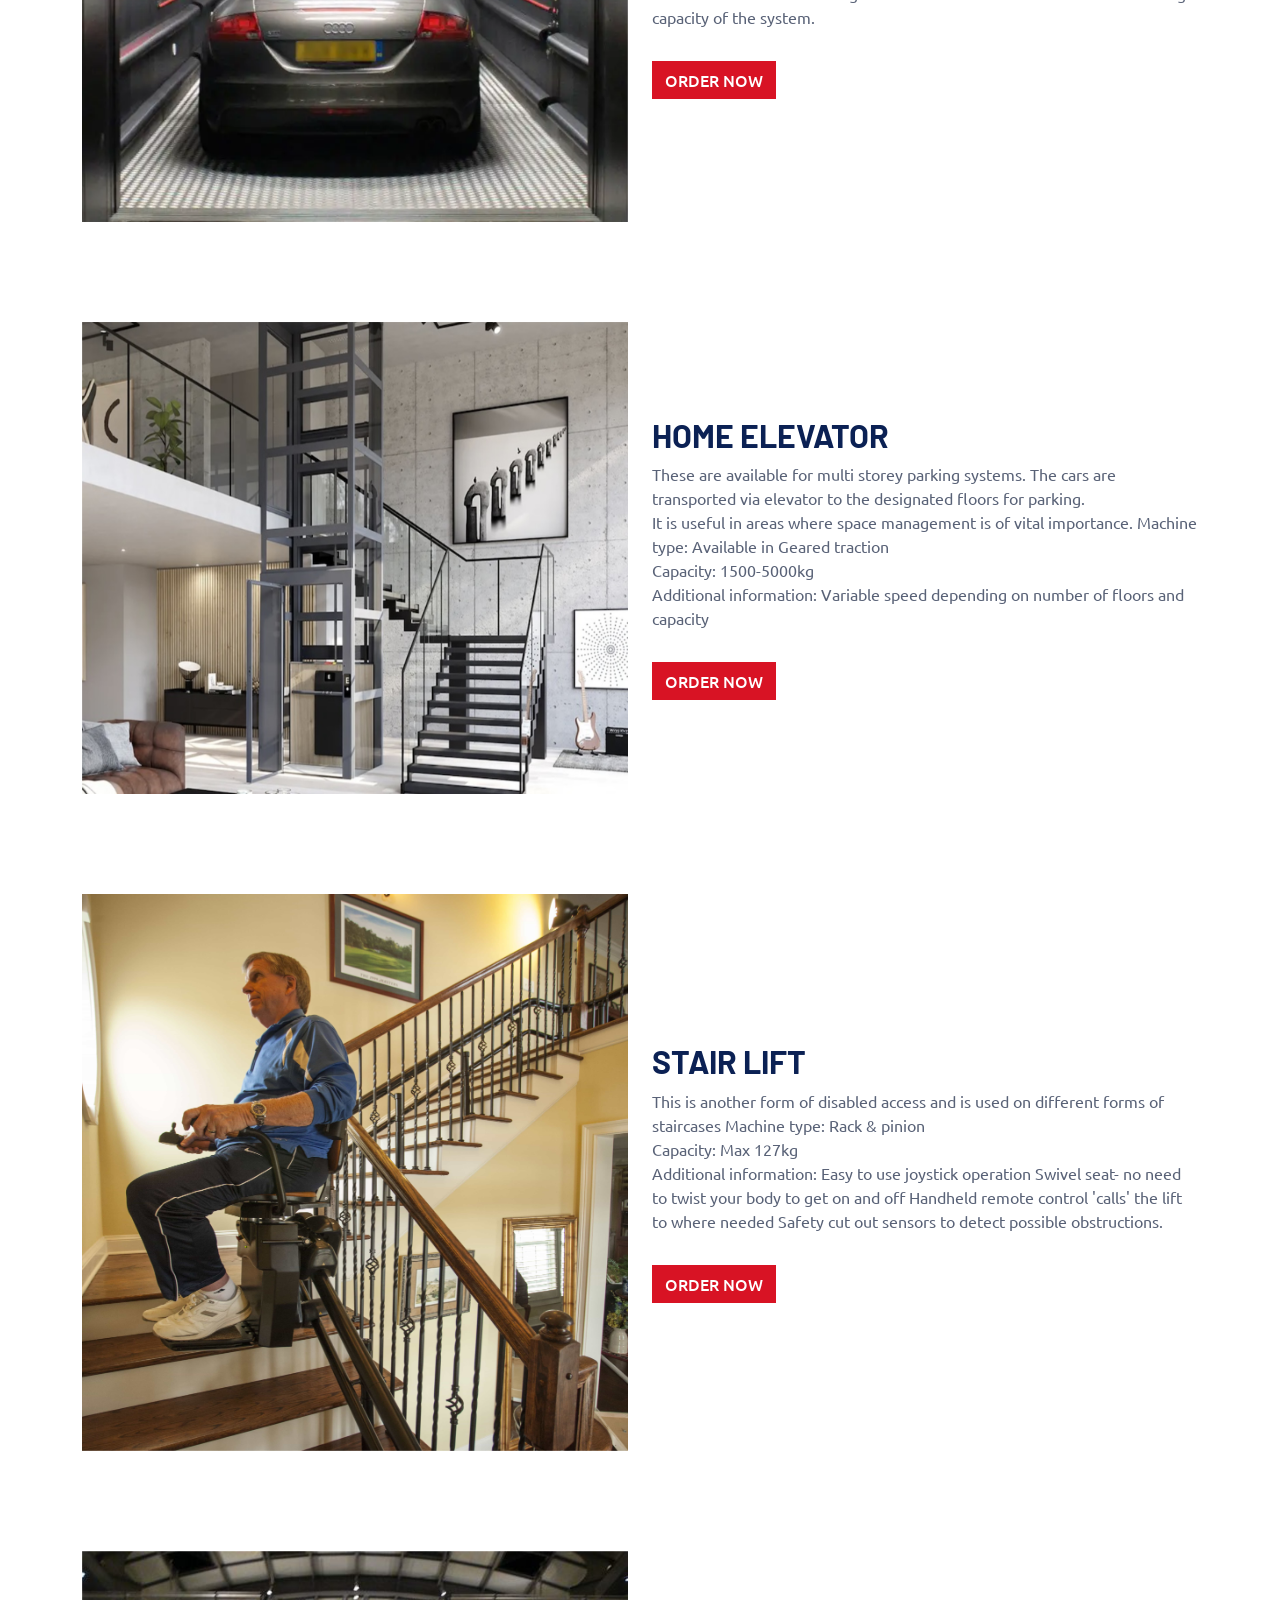
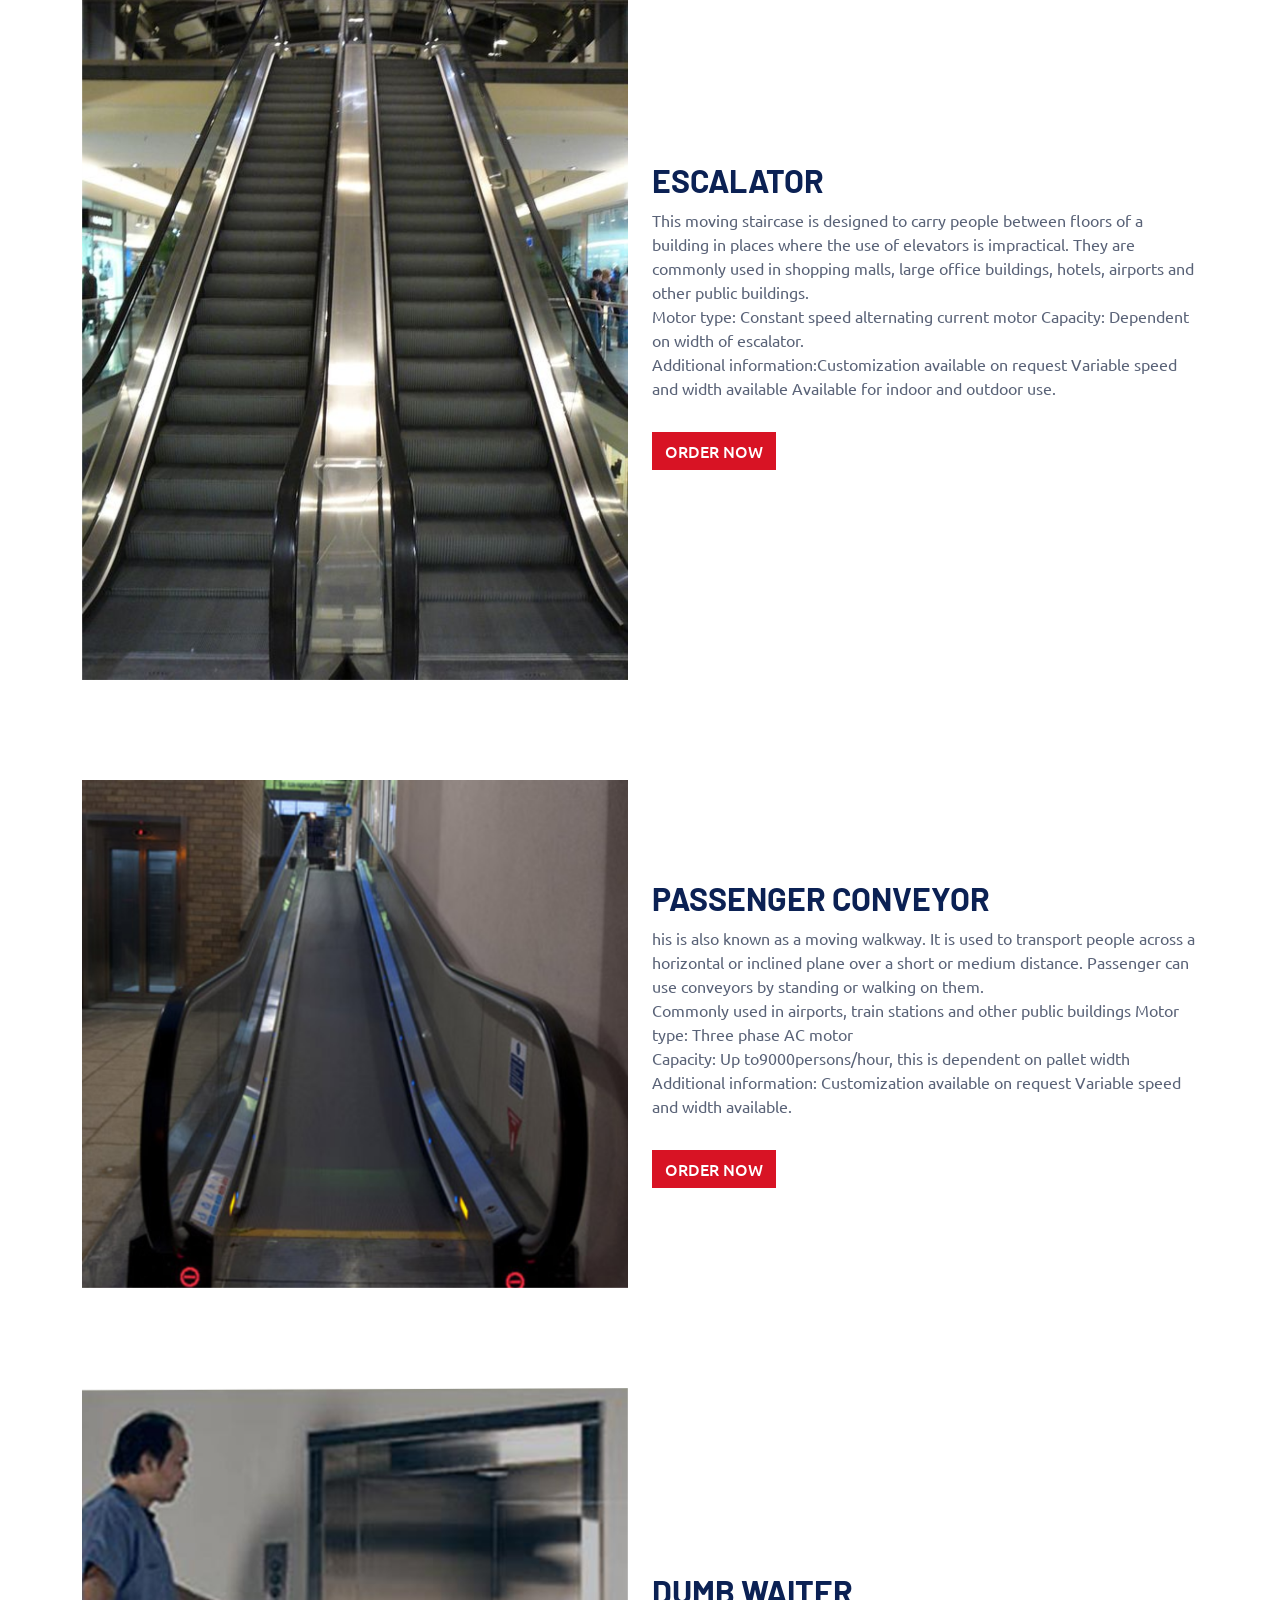
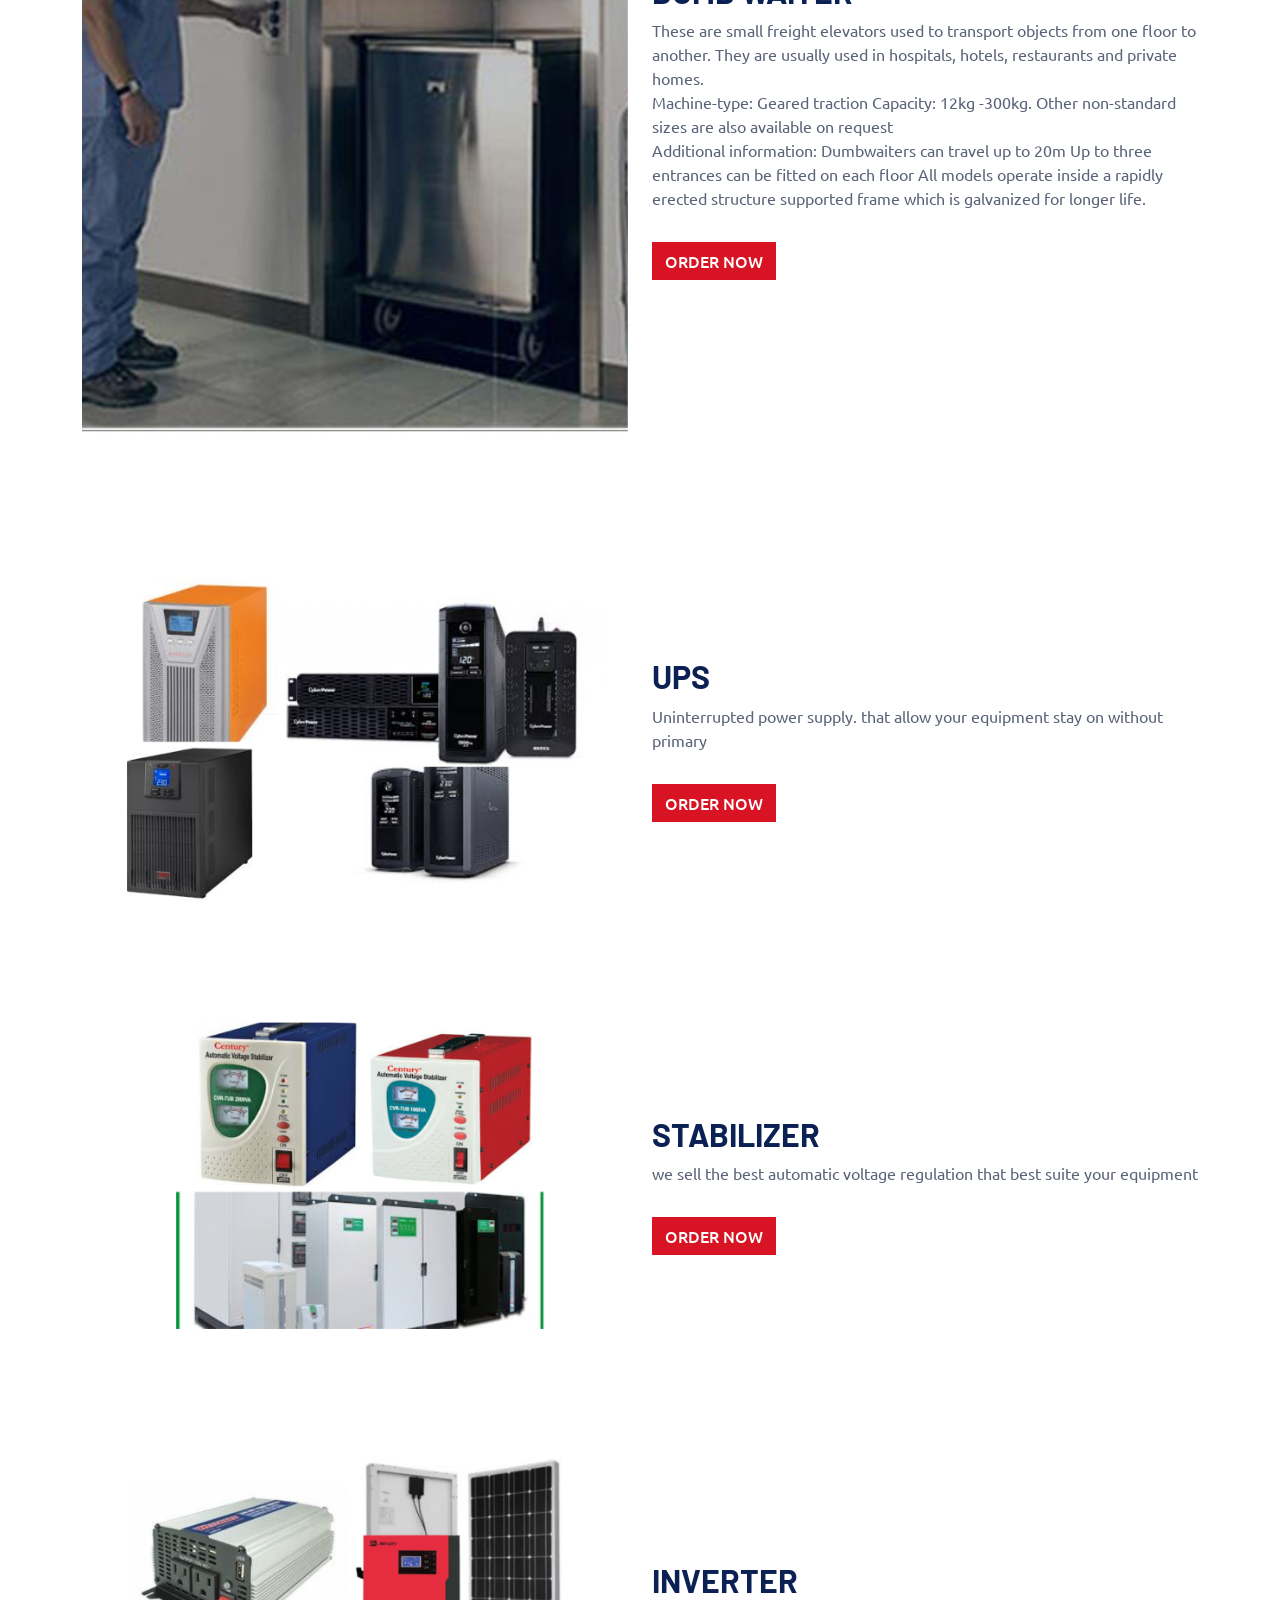
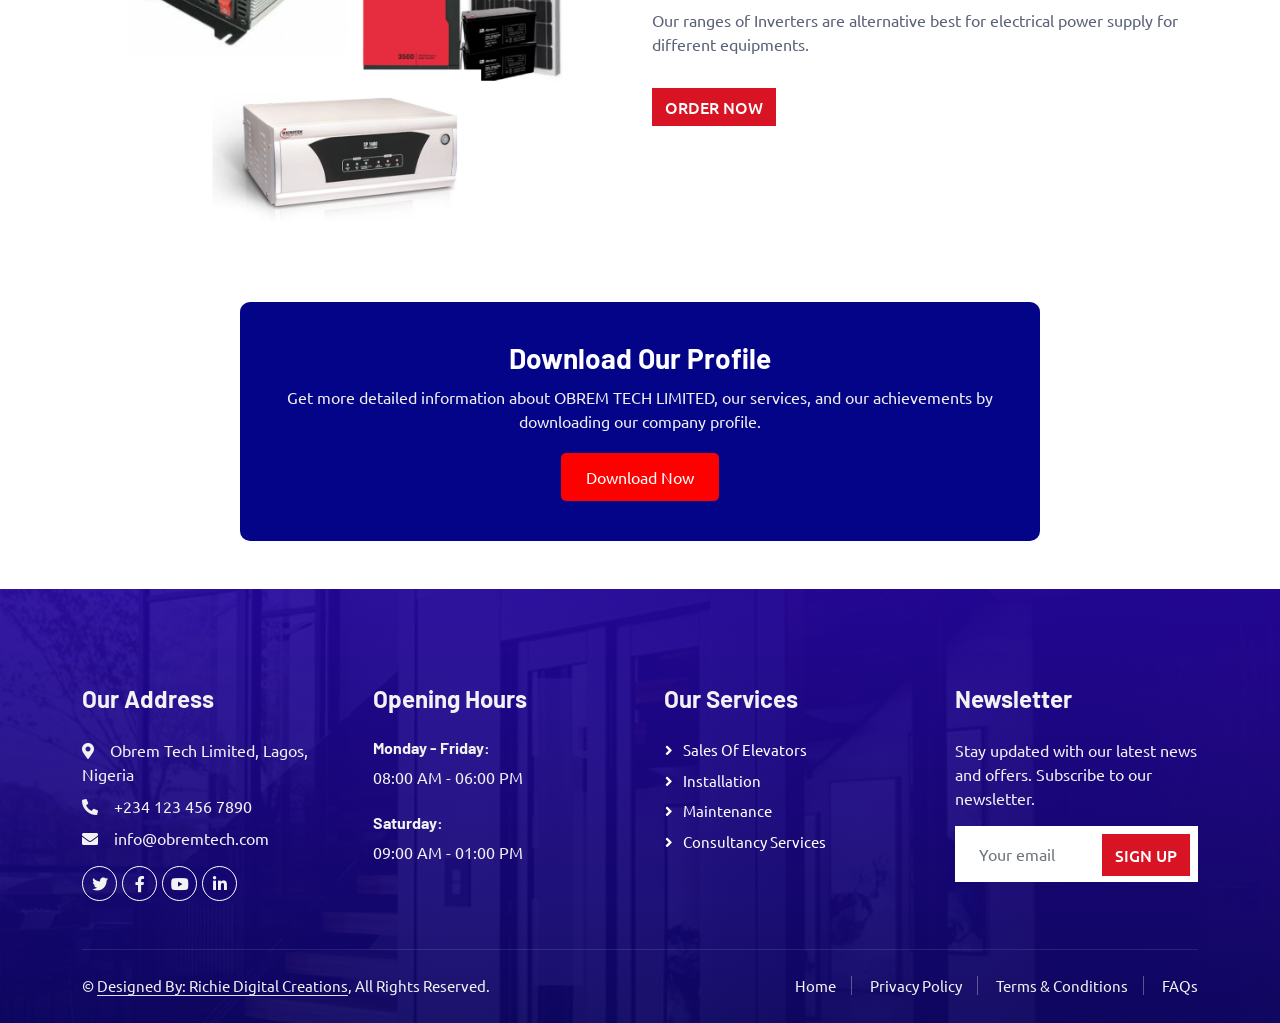
<file: product.html>
<!DOCTYPE html>
<html lang="en">

<head>
    <meta charset="utf-8">
    <title>CarServ - Car Repair HTML Template</title>
    <meta content="width=device-width, initial-scale=1.0" name="viewport">
    <meta content="" name="keywords">
    <meta content="" name="description">

    <!-- Favicon -->
    <link href="img/favicon.ico" rel="icon">

    <!-- Google Web Fonts -->
    <link rel="preconnect" href="https://fonts.googleapis.com">
    <link rel="preconnect" href="https://fonts.gstatic.com" crossorigin>
    <link href="https://fonts.googleapis.com/css2?family=Barlow:wght@600;700&family=Ubuntu:wght@400;500&display=swap" rel="stylesheet"> 

    <!-- Icon Font Stylesheet -->
    <link href="https://cdnjs.cloudflare.com/ajax/libs/font-awesome/5.10.0/css/all.min.css" rel="stylesheet">
    <link href="https://cdn.jsdelivr.net/npm/bootstrap-icons@1.4.1/font/bootstrap-icons.css" rel="stylesheet">

    <!-- Libraries Stylesheet -->
    <link href="lib/animate/animate.min.css" rel="stylesheet">
    <link href="lib/owlcarousel/assets/owl.carousel.min.css" rel="stylesheet">
    <link href="lib/tempusdominus/css/tempusdominus-bootstrap-4.min.css" rel="stylesheet" />

    <!-- Customized Bootstrap Stylesheet -->
    <link href="css/bootstrap.min.css" rel="stylesheet">

    <!-- Template Stylesheet -->
    <link href="css/style.css" rel="stylesheet">
</head>

<body>
    <!-- Spinner Start -->
    <div id="spinner" class="show bg-white position-fixed translate-middle w-100 vh-100 top-50 start-50 d-flex align-items-center justify-content-center">
        <div class="spinner-border text-primary" style="width: 3rem; height: 3rem;" role="status">
            <span class="sr-only">Loading...</span>
        </div>
    </div>
    <!-- Spinner End -->


    <!-- Topbar Start -->
    <div class="container-fluid bg-light p-0">
        <div class="row gx-0 d-none d-lg-flex">
            <div class="col-lg-7 px-5 text-start">
                <div class="h-100 d-inline-flex align-items-center py-3 me-4">
                    <small class="fa fa-map-marker-alt text-primary me-2"></small>
                    <small>9TH FLOOR, BOOKSHOP HOUSE, BROAD STREET MARINA, LAGOS</small>
                </div>
                <div class="h-100 d-inline-flex align-items-center py-3">
                    <small class=" text-primary me-2"></small>
                    <!-- <small>Mon - Fri : 09.00 AM - 09.00 PM</small> -->
                </div>
            </div>
            <div class="col-lg-5 px-5 text-end">
                <div class="h-100 d-inline-flex align-items-center py-3 me-4">
                    <small class="fa fa-phone-alt text-primary me-2 text"></small>
                    <small>09059565615, 08065329912</small>
                </div>
                <div class="h-100 d-inline-flex align-items-center">
                    <a class="btn btn-sm-square bg-white text-primary me-1" href=""><i class="fab fa-facebook-f"></i></a>
                    <a class="btn btn-sm-square bg-white text-primary me-1" href=""><i class="fab fa-twitter"></i></a>
                    <a class="btn btn-sm-square bg-white text-primary me-1" href=""><i class="fab fa-linkedin-in"></i></a>
                    <a class="btn btn-sm-square bg-white text-primary me-0" href=""><i class="fab fa-instagram"></i></a>
                </div>
            </div>
        </div>
    </div>
    <!-- Topbar End -->


    <!-- Navbar Start -->
    <nav class="navbar navbar-expand-lg bg-white navbar-light shadow sticky-top p-0">
        <a href="index.html" class="navbar-brand d-flex align-items-center px-4 px-lg-5">
            <h2 class="m-0 myPrimaryColor"><img src="/img/site-logo.jpg" alt="" class="siteLogo"> OBREM<span class="text-primary">TECH</span></h2>
        </a>
        <button type="button" class="navbar-toggler me-4" data-bs-toggle="collapse" data-bs-target="#navbarCollapse">
            <span class="navbar-toggler-icon"></span>
        </button>
        <div class="collapse navbar-collapse" id="navbarCollapse">
            <div class="navbar-nav ms-auto p-4 p-lg-0">
                <a href="index.html" class="nav-item nav-link active">Home</a>
                <a href="about.html" class="nav-item nav-link">About</a>
                <a href="service.html" class="nav-item nav-link">Services</a>
                <a href="team.html" class="nav-item nav-link">Our Team</a>
                <a href="team.html" class="nav-item nav-link">Our Products</a>
<!--                 
                <div class="nav-item dropdown">
                    <a href="#" class="nav-link dropdown-toggle" data-bs-toggle="dropdown">Pages</a>
                    <div class="dropdown-menu fade-up m-0">
                        <a href="booking.html" class="dropdown-item">Booking</a>
                        <a href="team.html" class="dropdown-item">Technicians</a>
                        <a href="testimonial.html" class="dropdown-item">Testimonial</a>
                        <a href="404.html" class="dropdown-item">404 Page</a>
                    </div> -->
                </div>
            </div>
            <a href="contact.html" class="btn btn-primary py-4 px-lg-5 d-none d-lg-block">Contact Us<i class="fa fa-arrow-right ms-3"></i></a>
        </div>
    </nav>
    <!-- Navbar End -->


    <!-- Page Header Start -->
    <div class="container-fluid page-header mb-5 p-0" style="background-image: url(img/carousel-bg-1.jpg);">
        <div class="container-fluid page-header-inner py-5">
            <div class="container text-center">
                <h1 class="display-3 text-white mb-3 animated slideInDown">OUR PRODUCT</h1>
                <nav aria-label="breadcrumb">
                    <ol class="breadcrumb justify-content-center text-uppercase">
                        <li class="breadcrumb-item"><a href="#">Home</a></li>
                        <li class="breadcrumb-item text-white active" aria-current="page">PRODUCT</li>
                    </ol>
                </nav>
            </div>
        </div>
    </div>
    <!-- Page Header End -->


<!-- Product Section -->
<section class="section product-section" id="products">
    <div class="container">
        <div class="row align-items-center">
            <!-- Product Image -->
            <div class="col-lg-6">
                <div class="product-image">
                    <img src="img/PASSENGER-ELEVATOR.png" alt="Product Image" class="img-fluid">
                </div>
            </div>
            <!-- Product Description -->
            <div class="col-lg-6">
                <div class="product-details">
                    <h2 class="product-title">PASSENGER ELEVATOR:</h2>
                    <p class="product-description">Vertical lifting of passengers in office buildings,
                        residential apartments, shopping complexes, etc.
                        <br>
                        
                        Machine type: Available in Geared traction and
                        Gearless traction/machine roomless
                        <br>
                        Capacity: 4-26persons
                        Additional information: Variable speed depending
                        on number of floors Customization available on
                        request.</p>
                    <a href="contact.html" class="btn btn-primary mt-3">Order Now</a>
                </div>
            </div>
        </div>
    </div>
</section>
<!-- Product Section ends here -->



<!-- Product Section -->
<section class="section product-section" id="products">
    <div class="container">
        <div class="row align-items-center">
            <!-- Product Image -->
            <div class="col-lg-6">
                <div class="product-image">
                    <img src="img/OBSERVATION.png" alt="Product Image" class="img-fluid">
                </div>
            </div>
            <!-- Product Description -->
            <div class="col-lg-6">
                <div class="product-details">
                    <h2 class="product-title">OBSERVATION ELEVATOR:</h2>
                    <p class="product-description">This is a more decorative elevator which reflect the
                        charming glamour of modern city life and allow
                        passengers enjoy the superb view. They consist of
                        two types: <br>
                        a. Panoramic Elevator: All the walls are made of
                        glass and they come in different shapes which
                        include capsule and rectangular-forms
                        b. Scenic Elevator: This type of observation lift
                        only has the front walls made of glass while the rear
                        walls are made from stainless steel or chrome
                        panels.
                        <br> <br>
                        
                        Machine type: Available in Geared traction and
                        Gearless traction/machine roomless.
                        
                        Capacity: 6-18persons
                        
                        Additional information: Variable speed depending
                        on number of floors Customization available on
                        request</p>
                    <a href="contact.html" class="btn btn-primary mt-3">Order Now</a>
                </div>
            </div>
        </div>
    </div>
</section>
<!-- Product Section ends here -->



<!-- Product Section -->
<section class="section product-section" id="products">
    <div class="container">
        <div class="row align-items-center">
            <!-- Product Image -->
            <div class="col-lg-6">
                <div class="product-image">
                    <img src="img/BED.png" alt="Product Image" class="img-fluid">
                </div>
            </div>
            <!-- Product Description -->
            <div class="col-lg-6">
                <div class="product-details">
                    <h2 class="product-title">BED ELEVATOR:</h2>
                    <p class="product-description">Suitable for hospital applications. They have deeper
                        cars to accommodate hospital beds, stretchers, etc
                        and their signals and controls are easily accessible to
                        hospital staff and disabled users.
                        <br>
                        Machine type: Available in Geared traction and
                        Gearless traction/machine roomless
                        Capacity: 1000-1800kg
                        <br>
                        Additional information: Variable speed depending
                        on number of floors Customization available on
                        request.
                        </p>
                    <a href="contact.html" class="btn btn-primary mt-3">Order Now</a>
                </div>
            </div>
        </div>
    </div>
</section>
<!-- Product Section ends here -->


<!-- Product Section -->
<section class="section product-section" id="products">
    <div class="container">
        <div class="row align-items-center">
            <!-- Product Image -->
            <div class="col-lg-6">
                <div class="product-image">
                    <img src="img/FREIGHT-SERVICE.png" alt="Product Image" class="img-fluid">
                </div>
            </div>
            <!-- Product Description -->
            <div class="col-lg-6">
                <div class="product-details">
                    <h2 class="product-title">FREIGHT/SERVICE</h2>
                    <p class="product-description">This have a bigger cabin and are space efficient
                        elevators that are suitable for transporting goods
                        ranging from low weight to heavy-duty equipment in
                        warehouses, department stores, shipping centers
                        and factories.
                        <br>
                        Machine type: Available in Geared traction
                        Capacity: 630kg-3000kg
                        <br>
                        Additional information: Variable speed depending
                        on number of floors
                        </p>
                    <a href="contact.html" class="btn btn-primary mt-3">Order Now</a>
                </div>
            </div>
        </div>
    </div>
</section>
<!-- Product Section ends here -->


<!-- Product Section -->
<section class="section product-section" id="products">
    <div class="container">
        <div class="row align-items-center">
            <!-- Product Image -->
            <div class="col-lg-6">
                <div class="product-image">
                    <img src="img/CAR.png" alt="Product Image" class="img-fluid">
                </div>
            </div>
            <!-- Product Description -->
            <div class="col-lg-6">
                <div class="product-details">
                    <h2 class="product-title">CAR ELEVATOR</h2>
                    <p class="product-description">These are available for multi storey parking systems.
                        The cars are transported via elevator to the
                        designated floors for parking. It is useful in areas
                        where space management is of vital importance.
                        <br>
                        Machine type: Available in Geared traction
                        Capacity: 1500-5000kg
                        <br>
                        Additional information: Variable speed depending
                        on number of floors and capacity
                        </p>
                    <a href="contact.html" class="btn btn-primary mt-3">Order Now</a>
                </div>
            </div>
        </div>
    </div>
</section>
<!-- Product Section ends here -->

<!-- Product Section -->
<section class="section product-section" id="products">
    <div class="container">
        <div class="row align-items-center">
            <!-- Product Image -->
            <div class="col-lg-6">
                <div class="product-image">
                    <img src="img/CAR-PARKING.png" alt="Product Image" class="img-fluid">
                </div>
            </div>
            <!-- Product Description -->
            <div class="col-lg-6">
                <div class="product-details">
                    <h2 class="product-title">CAR PARKING SYSTEM:</h2>
                    <p class="product-description">This has been designed to lift parked vehicles in order
                        to double the space of a parking area. It is designed
                        for interior and outside use.
                        <br>
                        Capacity: 2500kg max
                        <br>
                        Additional information: Weight of the vehicle:
                        should not exceed the lifting capacity of the system.
                        </p>
                    <a href="contact.html" class="btn btn-primary mt-3">Order Now</a>
                </div>
            </div>
        </div>
    </div>
</section>
<!-- Product Section ends here -->

<!-- Product Section -->
<section class="section product-section" id="products">
    <div class="container">
        <div class="row align-items-center">
            <!-- Product Image -->
            <div class="col-lg-6">
                <div class="product-image">
                    <img src="img/CAR.png" alt="Product Image" class="img-fluid">
                </div>
            </div>
            <!-- Product Description -->
            <div class="col-lg-6">
                <div class="product-details">
                    <h2 class="product-title">CAR PARKING SYSTEM:</h2>
                    <p class="product-description">This has been designed to lift parked vehicles in order
                        to double the space of a parking area. It is designed
                        for interior and outside use.
                        <br>
                        Capacity: 2500kg max
                        <br>
                        Additional information: Weight of the vehicle:
                        should not exceed the lifting capacity of the system.
                        </p>
                    <a href="contact.html" class="btn btn-primary mt-3">Order Now</a>
                </div>
            </div>
        </div>
    </div>
</section>
<!-- Product Section ends here -->

<!-- Product Section -->
<section class="section product-section" id="products">
    <div class="container">
        <div class="row align-items-center">
            <!-- Product Image -->
            <div class="col-lg-6">
                <div class="product-image">
                    <img src="img/HOME.png" alt="Product Image" class="img-fluid">
                </div>
            </div>
            <!-- Product Description -->
            <div class="col-lg-6">
                <div class="product-details">
                    <h2 class="product-title">HOME ELEVATOR</h2>
                    <p class="product-description">These are available for multi storey parking
                        systems. The cars are transported via
                        elevator to the designated floors for parking.
                        <br>
                        It is useful in areas where space
                        management is of vital importance.
                        Machine type: Available in Geared traction
                        <br>
                        Capacity: 1500-5000kg
                        <br>
                        Additional information: Variable speed
                        depending on number of floors and capacity
                        </p>
                    <a href="contact.html" class="btn btn-primary mt-3">Order Now</a>
                </div>
            </div>
        </div>
    </div>
</section>
<!-- Product Section ends here -->


<!-- Product Section -->
<section class="section product-section" id="products">
    <div class="container">
        <div class="row align-items-center">
            <!-- Product Image -->
            <div class="col-lg-6">
                <div class="product-image">
                    <img src="img/STAIR-LIFT.png" alt="Product Image" class="img-fluid">
                </div>
            </div>
            <!-- Product Description -->
            <div class="col-lg-6">
                <div class="product-details">
                    <h2 class="product-title">STAIR LIFT</h2>
                    <p class="product-description">This is another form of disabled access and is used
                        on different forms of staircases
                        Machine type: Rack & pinion
                        <br>
                        Capacity: Max 127kg
                        <br>
                        Additional information: Easy to use joystick
                        operation Swivel seat- no need to twist your body to
                        get on and off Handheld remote control 'calls' the lift to
                        where needed Safety cut out sensors to detect
                        possible obstructions.
                        
                        </p>
                    <a href="contact.html" class="btn btn-primary mt-3">Order Now</a>
                </div>
            </div>
        </div>
    </div>
</section>
<!-- Product Section ends here -->


<!-- Product Section -->
<section class="section product-section" id="products">
    <div class="container">
        <div class="row align-items-center">
            <!-- Product Image -->
            <div class="col-lg-6">
                <div class="product-image">
                    <img src="img/ESCALATOR.png" alt="Product Image" class="img-fluid">
                </div>
            </div>
            <!-- Product Description -->
            <div class="col-lg-6">
                <div class="product-details">
                    <h2 class="product-title">ESCALATOR</h2>
                    <p class="product-description">This moving staircase is designed to carry people
                        between floors of a building in places where the use of
                        elevators is impractical. They are commonly used in
                        shopping malls, large office buildings, hotels, airports
                        and other public buildings.
                        <br>
                        Motor type: Constant speed alternating current
                        motor
                        Capacity: Dependent on width of escalator.
                        <br>
                        Additional information:Customization available on
                        request Variable speed and width available Available
                        for indoor and outdoor use.
                        
                        </p>
                    <a href="contact.html" class="btn btn-primary mt-3">Order Now</a>
                </div>
            </div>
        </div>
    </div>
</section>
<!-- Product Section ends here -->


<!-- Product Section -->
<section class="section product-section" id="products">
    <div class="container">
        <div class="row align-items-center">
            <!-- Product Image -->
            <div class="col-lg-6">
                <div class="product-image">
                    <img src="img/PASSENGER-CONVEYOR.png" alt="Product Image" class="img-fluid">
                </div>
            </div>
            <!-- Product Description -->
            <div class="col-lg-6">
                <div class="product-details">
                    <h2 class="product-title">PASSENGER CONVEYOR</h2>
                    <p class="product-description">his is also known as a moving walkway. It is used to
                        transport people across a horizontal or inclined plane
                        over a short or medium distance. Passenger can use
                        conveyors by standing or walking on them.
                        <br>
                        Commonly used in airports, train stations and other
                        public buildings
                        Motor type: Three phase AC motor
                        <br>
                        Capacity: Up to9000persons/hour, this is dependent
                        on pallet width
                        <br>
                        Additional information: Customization available on
                        request Variable speed and width available.
                        
                        
                        </p>
                    <a href="contact.html" class="btn btn-primary mt-3">Order Now</a>
                </div>
            </div>
        </div>
    </div>
</section>
<!-- Product Section ends here -->

<!-- Product Section -->
<section class="section product-section" id="products">
    <div class="container">
        <div class="row align-items-center">
            <!-- Product Image -->
            <div class="col-lg-6">
                <div class="product-image">
                    <img src="img/WAITER.png" alt="Product Image" class="img-fluid">
                </div>
            </div>
            <!-- Product Description -->
            <div class="col-lg-6">
                <div class="product-details">
                    <h2 class="product-title">DUMB WAITER</h2>
                    <p class="product-description">These are small freight elevators used to transport
                        objects from one floor to another. They are usually
                        used in hospitals, hotels, restaurants and private
                        homes.
                        <br>
                        Machine-type: Geared traction
                        Capacity: 12kg -300kg. Other non-standard sizes are
                        also available on request
                        <br>
                        Additional information: Dumbwaiters can travel up
                        to 20m
                        Up to three entrances can be fitted on each floor All
                        models operate inside a rapidly erected structure
                        supported frame which is galvanized for longer life.
                        
                        
                        </p>
                    <a href="contact.html" class="btn btn-primary mt-3">Order Now</a>
                </div>
            </div>
        </div>
    </div>
</section>
<!-- Product Section ends here -->

<!-- Product Section -->
<section class="section product-section" id="products">
    <div class="container">
        <div class="row align-items-center">
            <!-- Product Image -->
            <div class="col-lg-6">
                <div class="product-image">
                    <img src="img/ups.png" alt="Product Image" class="img-fluid">
                </div>
            </div>
            <!-- Product Description -->
            <div class="col-lg-6">
                <div class="product-details">
                    <h2 class="product-title">UPS</h2>
                    <p class="product-description">Uninterrupted power supply. that allow
                        your equipment stay on without primary
                        
                        </p>
                    <a href="contact.html" class="btn btn-primary mt-3">Order Now</a>
                </div>
            </div>
        </div>
    </div>
</section>
<!-- Product Section ends here -->

<!-- Product Section -->
<section class="section product-section" id="products">
    <div class="container">
        <div class="row align-items-center">
            <!-- Product Image -->
            <div class="col-lg-6">
                <div class="product-image">
                    <img src="img/stabilizer.png" alt="Product Image" class="img-fluid">
                </div>
            </div>
            <!-- Product Description -->
            <div class="col-lg-6">
                <div class="product-details">
                    <h2 class="product-title">STABILIZER  </h2>
                    <p class="product-description">we sell the best automatic voltage regulation
                        that best suite your equipment                        
                        
                        </p>
                    <a href="contact.html" class="btn btn-primary mt-3">Order Now</a>
                </div>
            </div>
        </div>
    </div>
</section>
<!-- Product Section ends here -->

<!-- Product Section -->
<section class="section product-section" id="products">
    <div class="container">
        <div class="row align-items-center">
            <!-- Product Image -->
            <div class="col-lg-6">
                <div class="product-image">
                    <img src="img/inverter.png" alt="Product Image" class="img-fluid">
                </div>
            </div>
            <!-- Product Description -->
            <div class="col-lg-6">
                <div class="product-details">
                    <h2 class="product-title">INVERTER  </h2>
                    <p class="product-description">Our ranges of Inverters are alternative best
                        for electrical power supply for different
                        equipments.
                                              
                        
                        </p>
                    <a href="contact.html" class="btn btn-primary mt-3">Order Now</a>
                </div>
            </div>
        </div>
    </div>
</section>
<!-- Product Section ends here -->




    <!-- download our profile  start-->

    <div class="download-section">
        <h2>Download Our Profile</h2>
        <p>Get more detailed information about OBREM TECH LIMITED, our services, and our achievements by downloading our company profile.</p>
        <a href="path/to/company-profile.pdf" class="download-btn" download>Download Now</a>
    </div>
     <!--   download our profile ends here  -->


<!-- Footer Start -->
<div class="container-fluid bg-primary text-light footer pt-5 mt-5 wow fadeIn" data-wow-delay="0.1s">
    <div class="container py-5">
        <div class="row g-5">
            <div class="col-lg-3 col-md-6">
                <h4 class="text-light mb-4">Our Address</h4>
                <p class="mb-2"><i class="fa fa-map-marker-alt me-3"></i>Obrem Tech Limited, Lagos, Nigeria</p>
                <p class="mb-2"><i class="fa fa-phone-alt me-3"></i>+234 123 456 7890</p>
                <p class="mb-2"><i class="fa fa-envelope me-3"></i>info@obremtech.com</p>
                <div class="d-flex pt-2">
                    <a class="btn btn-outline-light btn-social" href="https://twitter.com/obremtech"><i class="fab fa-twitter"></i></a>
                    <a class="btn btn-outline-light btn-social" href="https://facebook.com/obremtech"><i class="fab fa-facebook-f"></i></a>
                    <a class="btn btn-outline-light btn-social" href="https://youtube.com/obremtech"><i class="fab fa-youtube"></i></a>
                    <a class="btn btn-outline-light btn-social" href="https://linkedin.com/company/obremtech"><i class="fab fa-linkedin-in"></i></a>
                </div>
            </div>
            <div class="col-lg-3 col-md-6">
                <h4 class="text-light mb-4">Opening Hours</h4>
                <h6 class="text-light">Monday - Friday:</h6>
                <p class="mb-4">08:00 AM - 06:00 PM</p>
                <h6 class="text-light">Saturday:</h6>
                <p class="mb-0">09:00 AM - 01:00 PM</p>
            </div>
            <div class="col-lg-3 col-md-6">
                <h4 class="text-light mb-4">Our Services</h4>
                <a class="btn btn-link" href="#">Sales of Elevators</a>
                <a class="btn btn-link" href="#">Installation</a>
                <a class="btn btn-link" href="#">Maintenance</a>
                <a class="btn btn-link" href="#">Consultancy Services</a>
            </div>
            <div class="col-lg-3 col-md-6">
                <h4 class="text-light mb-4">Newsletter</h4>
                <p>Stay updated with our latest news and offers. Subscribe to our newsletter.</p>
                <div class="position-relative mx-auto" style="max-width: 400px;">
                    <input class="form-control border-0 w-100 py-3 ps-4 pe-5" type="text" placeholder="Your email">
                    <button type="button" class="btn btn-primary py-2 position-absolute top-0 end-0 mt-2 me-2">Sign Up</button>
                </div>
            </div>
        </div>
    </div>
    <div class="container">
        <div class="copyright">
            <div class="row">
                <div class="col-md-6 text-center text-md-start mb-3 mb-md-0">
                    &copy; <a class="border-bottom" href="https://wa.link/xotke8">Designed By: Richie Digital Creations</a>, All Rights Reserved.
                </div>
                <div class="col-md-6 text-center text-md-end">
                    <div class="footer-menu">
                        <a href="#">Home</a>
                        <a href="#">Privacy Policy</a>
                        <a href="#">Terms & Conditions</a>
                        <a href="#">FAQs</a>
                    </div>
                </div>
            </div>
        </div>
    </div>
</div>
<!-- Footer End -->


    <!-- Back to Top -->
    <a href="#" class="btn btn-lg btn-primary btn-lg-square back-to-top"><i class="bi bi-arrow-up"></i></a>


    <!-- JavaScript Libraries -->
    <script src="https://code.jquery.com/jquery-3.4.1.min.js"></script>
    <script src="https://cdn.jsdelivr.net/npm/bootstrap@5.0.0/dist/js/bootstrap.bundle.min.js"></script>
    <script src="lib/wow/wow.min.js"></script>
    <script src="lib/easing/easing.min.js"></script>
    <script src="lib/waypoints/waypoints.min.js"></script>
    <script src="lib/counterup/counterup.min.js"></script>
    <script src="lib/owlcarousel/owl.carousel.min.js"></script>
    <script src="lib/tempusdominus/js/moment.min.js"></script>
    <script src="lib/tempusdominus/js/moment-timezone.min.js"></script>
    <script src="lib/tempusdominus/js/tempusdominus-bootstrap-4.min.js"></script>

    <!-- Template Javascript -->
    <script src="js/main.js"></script>
</body>

</html>
</file>
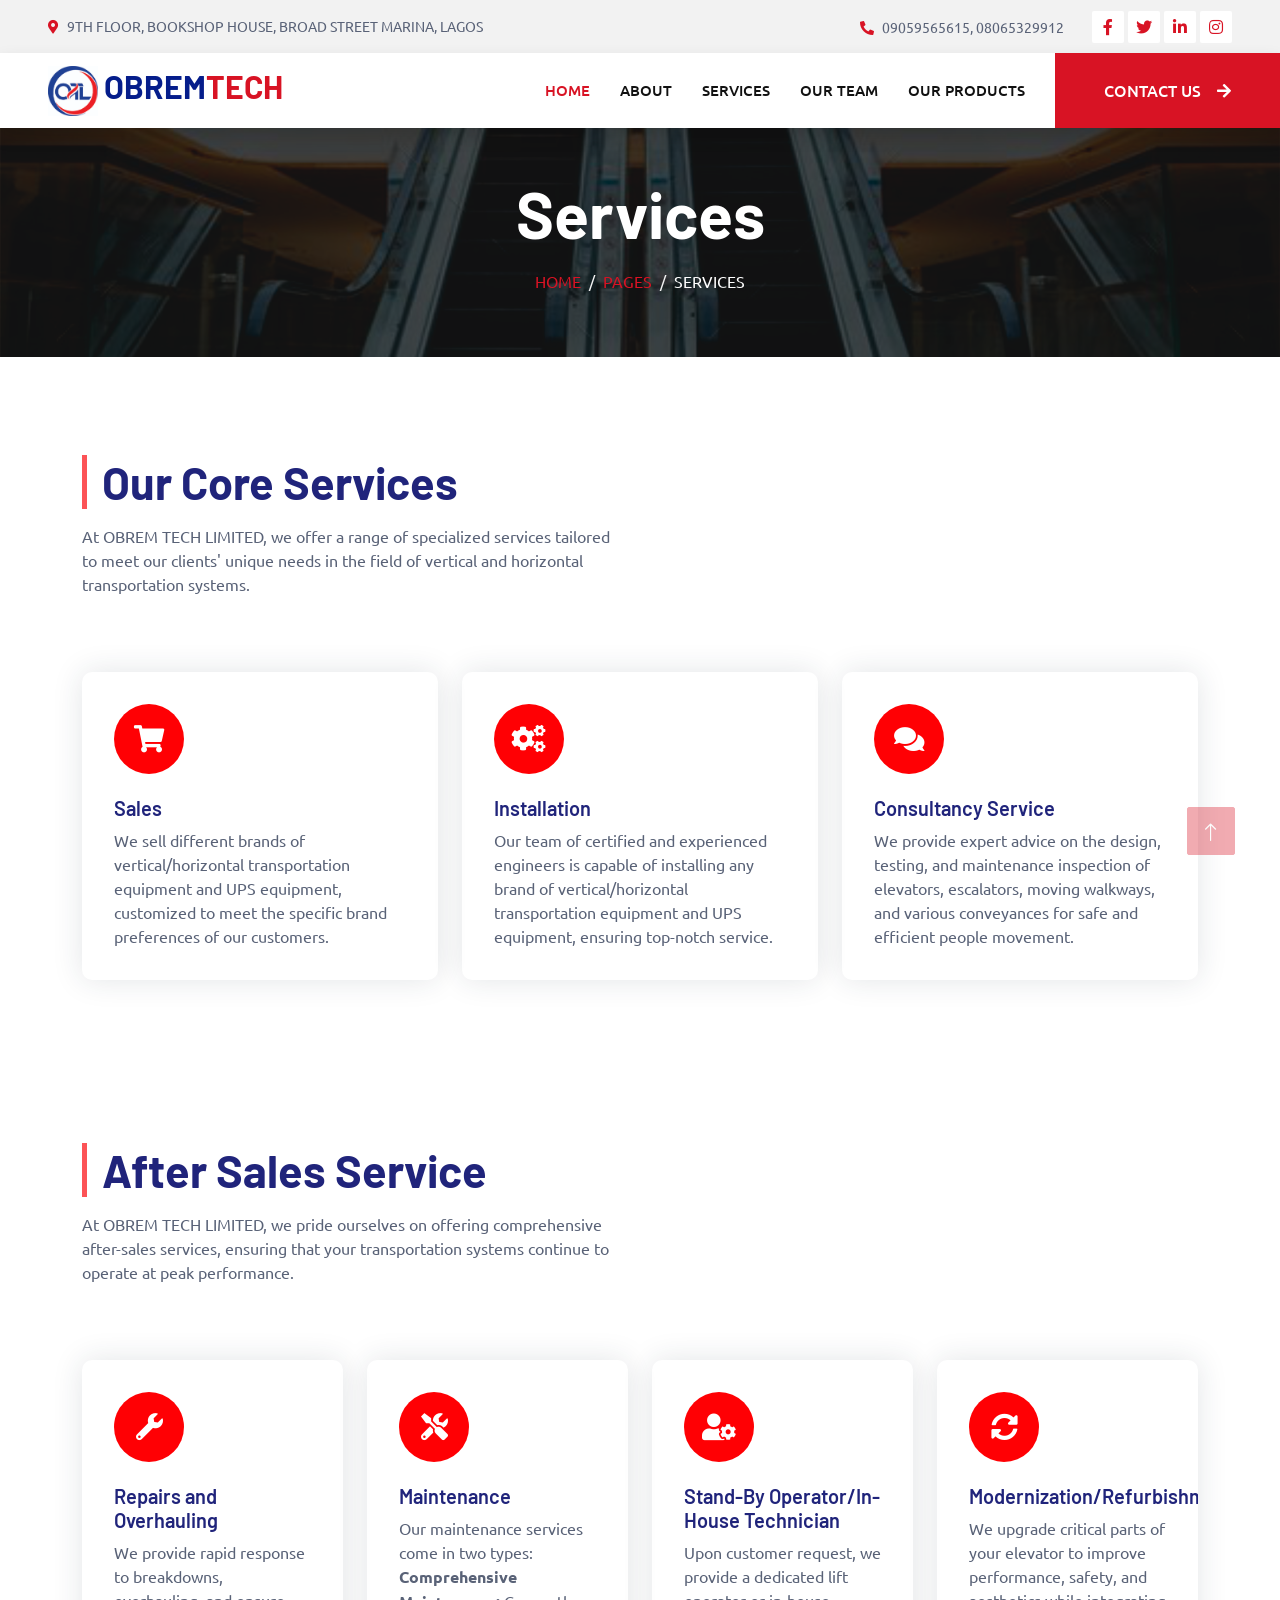
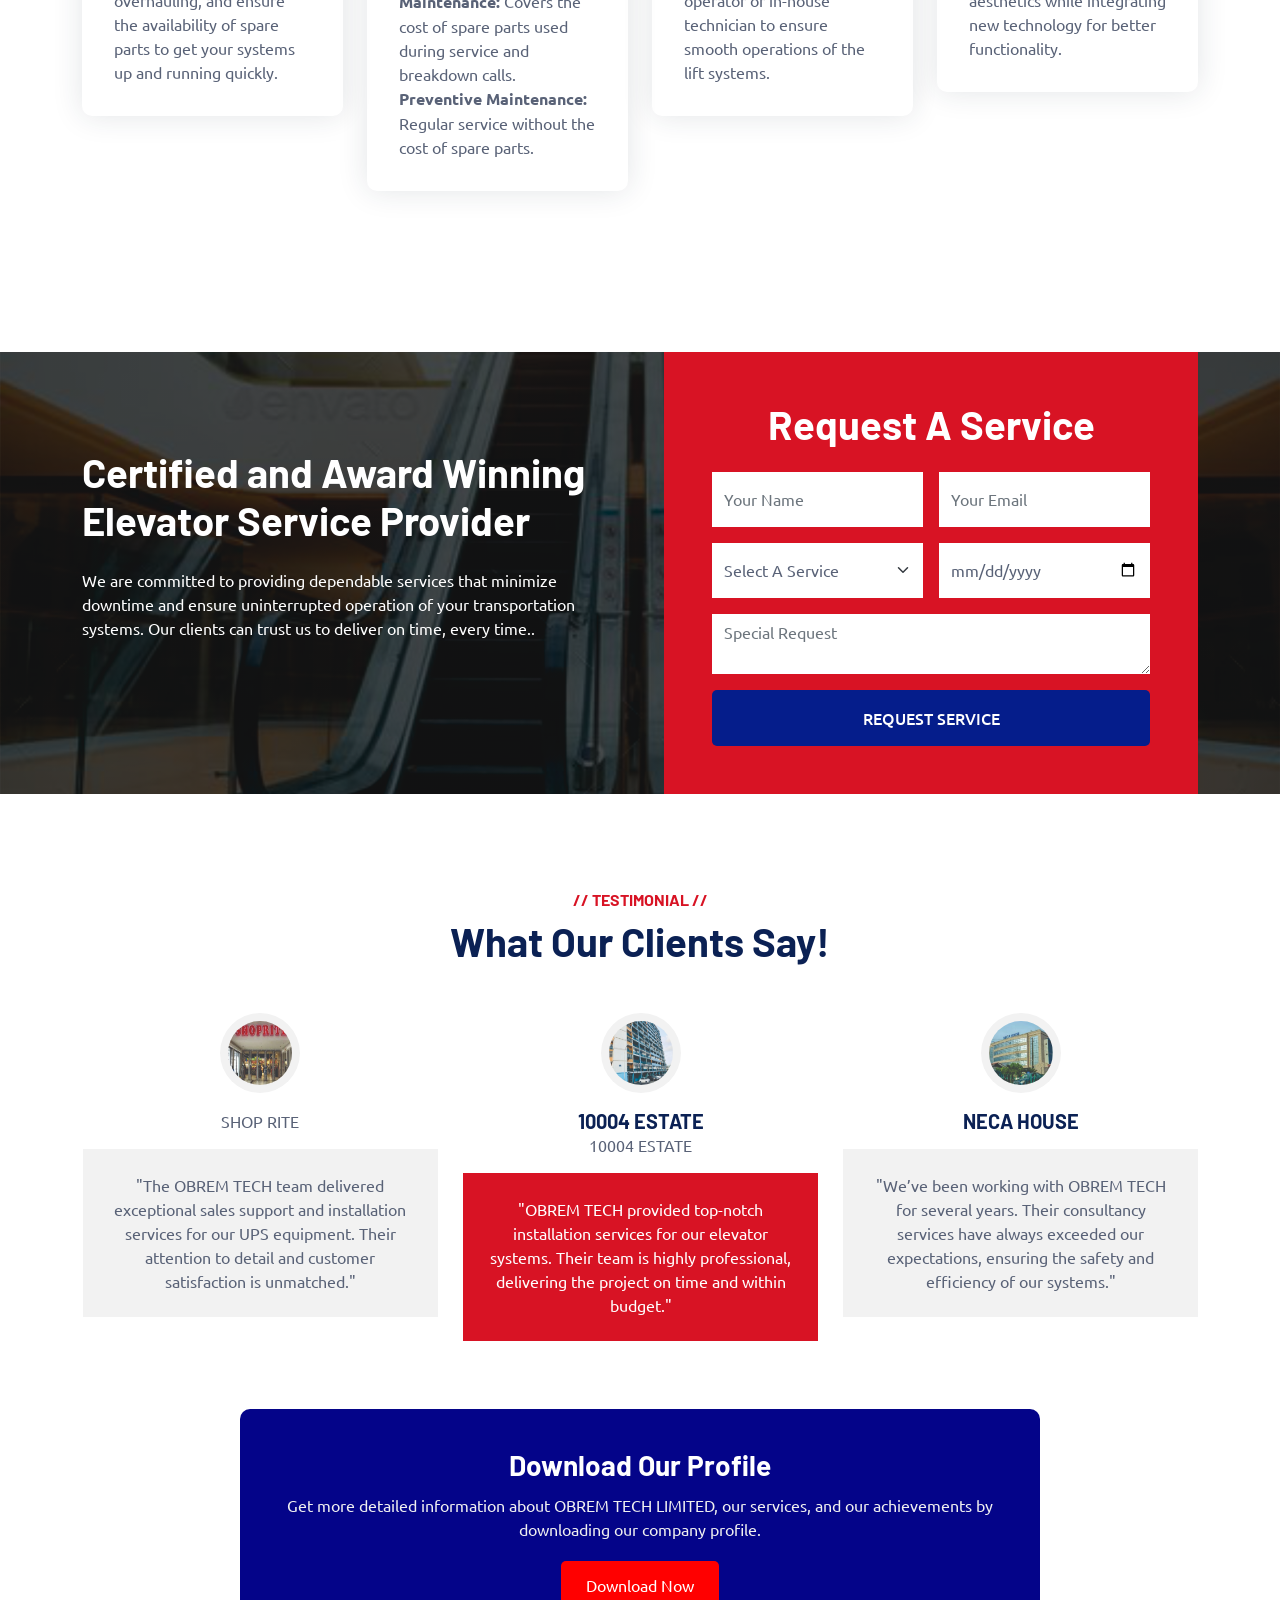
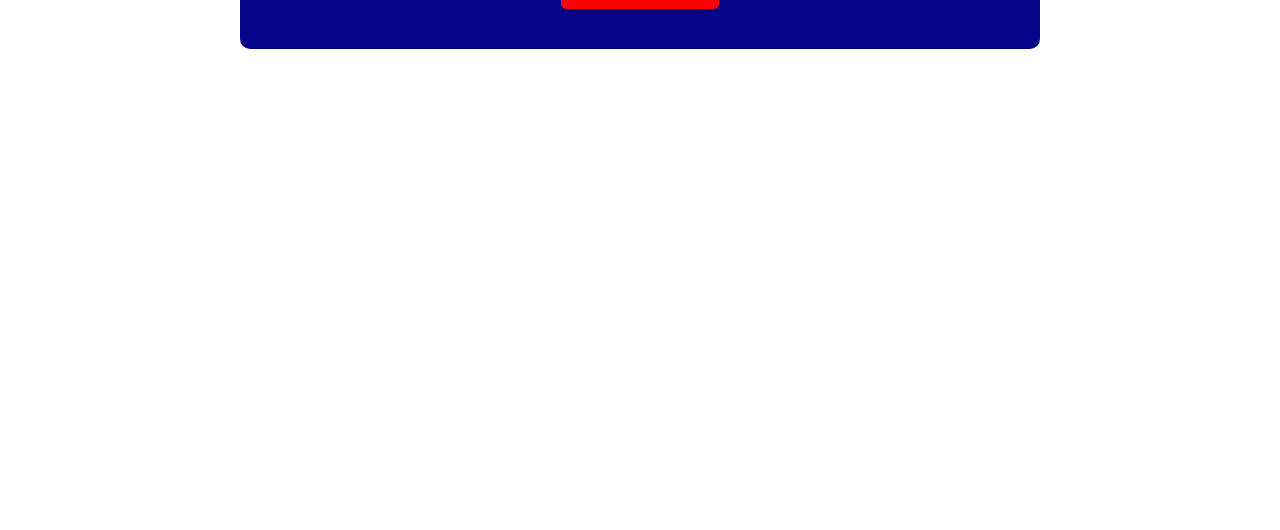
<file: service.html>
<!DOCTYPE html>
<html lang="en">

<head>
    <meta charset="utf-8">
    <title>CarServ - Car Repair HTML Template</title>
    <meta content="width=device-width, initial-scale=1.0" name="viewport">
    <meta content="" name="keywords">
    <meta content="" name="description">

    <!-- Favicon -->
    <link href="img/favicon.ico" rel="icon">

    <!-- Google Web Fonts -->
    <link rel="preconnect" href="https://fonts.googleapis.com">
    <link rel="preconnect" href="https://fonts.gstatic.com" crossorigin>
    <link href="https://fonts.googleapis.com/css2?family=Barlow:wght@600;700&family=Ubuntu:wght@400;500&display=swap" rel="stylesheet"> 

    <!-- Icon Font Stylesheet -->
    <link href="https://cdnjs.cloudflare.com/ajax/libs/font-awesome/5.10.0/css/all.min.css" rel="stylesheet">
    <link href="https://cdn.jsdelivr.net/npm/bootstrap-icons@1.4.1/font/bootstrap-icons.css" rel="stylesheet">

    <!-- Libraries Stylesheet -->
    <link href="lib/animate/animate.min.css" rel="stylesheet">
    <link href="lib/owlcarousel/assets/owl.carousel.min.css" rel="stylesheet">
    <link href="lib/tempusdominus/css/tempusdominus-bootstrap-4.min.css" rel="stylesheet" />

    <!-- Customized Bootstrap Stylesheet -->
    <link href="css/bootstrap.min.css" rel="stylesheet">

    <!-- Template Stylesheet -->
    <link href="css/style.css" rel="stylesheet">
</head>

<body>
    <!-- Spinner Start -->
    <div id="spinner" class="show bg-white position-fixed translate-middle w-100 vh-100 top-50 start-50 d-flex align-items-center justify-content-center">
        <div class="spinner-border text-primary" style="width: 3rem; height: 3rem;" role="status">
            <span class="sr-only">Loading...</span>
        </div>
    </div>
    <!-- Spinner End -->


    <!-- Topbar Start -->
    <div class="container-fluid bg-light p-0">
        <div class="row gx-0 d-none d-lg-flex">
            <div class="col-lg-7 px-5 text-start">
                <div class="h-100 d-inline-flex align-items-center py-3 me-4">
                    <small class="fa fa-map-marker-alt text-primary me-2"></small>
                    <small>9TH FLOOR, BOOKSHOP HOUSE, BROAD STREET MARINA, LAGOS</small>
                </div>
                <div class="h-100 d-inline-flex align-items-center py-3">
                    <small class=" text-primary me-2"></small>
                    <!-- <small>Mon - Fri : 09.00 AM - 09.00 PM</small> -->
                </div>
            </div>
            <div class="col-lg-5 px-5 text-end">
                <div class="h-100 d-inline-flex align-items-center py-3 me-4">
                    <small class="fa fa-phone-alt text-primary me-2 text"></small>
                    <small>09059565615, 08065329912</small>
                </div>
                <div class="h-100 d-inline-flex align-items-center">
                    <a class="btn btn-sm-square bg-white text-primary me-1" href=""><i class="fab fa-facebook-f"></i></a>
                    <a class="btn btn-sm-square bg-white text-primary me-1" href=""><i class="fab fa-twitter"></i></a>
                    <a class="btn btn-sm-square bg-white text-primary me-1" href=""><i class="fab fa-linkedin-in"></i></a>
                    <a class="btn btn-sm-square bg-white text-primary me-0" href=""><i class="fab fa-instagram"></i></a>
                </div>
            </div>
        </div>
    </div>
    <!-- Topbar End -->


    <!-- Navbar Start -->
    <nav class="navbar navbar-expand-lg bg-white navbar-light shadow sticky-top p-0">
        <a href="index.html" class="navbar-brand d-flex align-items-center px-4 px-lg-5">
            <h2 class="m-0 myPrimaryColor"><img src="/img/site-logo.jpg" alt="" class="siteLogo"> OBREM<span class="text-primary">TECH</span></h2>
        </a>
        <button type="button" class="navbar-toggler me-4" data-bs-toggle="collapse" data-bs-target="#navbarCollapse">
            <span class="navbar-toggler-icon"></span>
        </button>
        <div class="collapse navbar-collapse" id="navbarCollapse">
            <div class="navbar-nav ms-auto p-4 p-lg-0">
                <a href="index.html" class="nav-item nav-link active">Home</a>
                <a href="about.html" class="nav-item nav-link">About</a>
                <a href="service.html" class="nav-item nav-link">Services</a>
                <a href="team.html" class="nav-item nav-link">Our Team</a>
                <a href="product.html" class="nav-item nav-link">Our Products</a>
<!--                 
                <div class="nav-item dropdown">
                    <a href="#" class="nav-link dropdown-toggle" data-bs-toggle="dropdown">Pages</a>
                    <div class="dropdown-menu fade-up m-0">
                        <a href="booking.html" class="dropdown-item">Booking</a>
                        <a href="team.html" class="dropdown-item">Technicians</a>
                        <a href="testimonial.html" class="dropdown-item">Testimonial</a>
                        <a href="404.html" class="dropdown-item">404 Page</a>
                    </div> -->
                </div>
            </div>
            <a href="contact.html" class="btn btn-primary py-4 px-lg-5 d-none d-lg-block">Contact Us<i class="fa fa-arrow-right ms-3"></i></a>
        </div>
    </nav>
    <!-- Navbar End -->

    <!-- Page Header Start -->
    <div class="container-fluid page-header mb-5 p-0" style="background-image: url(img/carousel-bg-2.jpg);">
        <div class="container-fluid page-header-inner py-5">
            <div class="container text-center">
                <h1 class="display-3 text-white mb-3 animated slideInDown">Services</h1>
                <nav aria-label="breadcrumb">
                    <ol class="breadcrumb justify-content-center text-uppercase">
                        <li class="breadcrumb-item"><a href="#">Home</a></li>
                        <li class="breadcrumb-item"><a href="#">Pages</a></li>
                        <li class="breadcrumb-item text-white active" aria-current="page">Services</li>
                    </ol>
                </nav>
            </div>
        </div>
    </div>
    <!-- Page Header End -->


<!-- Sales, Installation, and Consultancy Services -->
<section class="section services-section" id="additional-services">
    <div class="container">
        <div class="row">
            <div class="col-lg-6">
                <div class="section-title">
                    <h2>Our Core Services</h2>
                    <p>At OBREM TECH LIMITED, we offer a range of specialized services tailored to meet our clients' unique needs in the field of vertical and horizontal transportation systems.</p>
                </div>
            </div>
        </div>
        <div class="row">
            <!-- feaure box for SALES -->
            <div class="col-sm-6 col-lg-4">
                <div class="feature-box-1">
                    <div class="icon">
                        <i class="fa fa-shopping-cart"></i>
                    </div>
                    <div class="feature-content">
                        <h5>Sales</h5>
                        <p>We sell different brands of vertical/horizontal transportation equipment and UPS equipment, customized to meet the specific brand preferences of our customers.</p>
                    </div>
                </div>
            </div>
            <!-- / -->
            <!-- feaure box for INSTALLATION -->
            <div class="col-sm-6 col-lg-4">
                <div class="feature-box-1">
                    <div class="icon">
                        <i class="fa fa-cogs"></i>
                    </div>
                    <div class="feature-content">
                        <h5>Installation</h5>
                        <p>Our team of certified and experienced engineers is capable of installing any brand of vertical/horizontal transportation equipment and UPS equipment, ensuring top-notch service.</p>
                    </div>
                </div>
            </div>
            <!-- / -->
            <!-- feaure box for CONSULTANCY SERVICE -->
            <div class="col-sm-6 col-lg-4">
                <div class="feature-box-1">
                    <div class="icon">
                        <i class="fa fa-comments"></i>
                    </div>
                    <div class="feature-content">
                        <h5>Consultancy Service</h5>
                        <p>We provide expert advice on the design, testing, and maintenance inspection of elevators, escalators, moving walkways, and various conveyances for safe and efficient people movement.</p>
                    </div>
                </div>
                
            </div>
            <!-- / -->
             <div class="container mt-5">

             </div>


        </div>
    </div>
</section>
<!-- services ends here -->
<!-- After Sales Service -->
<section class="section services-section" id="after-sales-services">
    <div class="container">
        <div class="row">
            <div class="col-lg-6">
                <div class="section-title">
                    <h2>After Sales Service</h2>
                    <p>At OBREM TECH LIMITED, we pride ourselves on offering comprehensive after-sales services, ensuring that your transportation systems continue to operate at peak performance.</p>
                </div>
            </div>
        </div>
        <div class="row">
            <!-- Feature box for REPAIRS AND OVERHAULING -->
            <div class="col-md-3">
                <div class="feature-box-1">
                    <div class="icon">
                        <i class="fa fa-wrench"></i>
                    </div>
                    <div class="feature-content">
                        <h5>Repairs and Overhauling</h5>
                        <p>We provide rapid response to breakdowns, overhauling, and ensure the availability of spare parts to get your systems up and running quickly.</p>
                    </div>
                </div>
            </div>
            <!-- / -->
            <!-- Feature box for MAINTENANCE -->
            <div class="col-md-3">
                <div class="feature-box-1">
                    <div class="icon">
                        <i class="fa fa-tools"></i>
                    </div>
                    <div class="feature-content">
                        <h5>Maintenance</h5>
                        <p>Our maintenance services come in two types:<br>
                           <strong>Comprehensive Maintenance:</strong> Covers the cost of spare parts used during service and breakdown calls.<br>
                           <strong>Preventive Maintenance:</strong> Regular service without the cost of spare parts.
                        </p>
                    </div>
                </div>
            </div>
            <!-- / -->
            <!-- Feature box for STAND-BY OPERATOR/IN-HOUSE TECHNICIAN -->
            <div class="col-md-3">
                <div class="feature-box-1">
                    <div class="icon">
                        <i class="fa fa-user-cog"></i>
                    </div>
                    <div class="feature-content">
                        <h5>Stand-By Operator/In-House Technician</h5>
                        <p>Upon customer request, we provide a dedicated lift operator or in-house technician to ensure smooth operations of the lift systems.</p>
                    </div>
                </div>
            </div>
            <!-- / -->
            <!-- Feature box for MODERNIZATION/REFURBISHMENT -->
            <div class="col-md-3">
                <div class="feature-box-1">
                    <div class="icon">
                        <i class="fa fa-sync-alt"></i>
                    </div>
                    <div class="feature-content">
                        <h5>Modernization/Refurbishment</h5>
                        <p>We upgrade critical parts of your elevator to improve performance, safety, and aesthetics while integrating new technology for better functionality.</p>
                    </div>
                </div>
            </div>
            <!-- / -->
        </div>
        <div class="container mt-5">
        </div>
    </div>
</section>
<!-- After Sales Service ends here -->




<!-- Booking Start -->
<div class="container-fluid bg-secondary booking my-5">
    <div class="container">
        <div class="row gx-5">
            <div class="col-lg-6 py-5">
                <div class="py-5">
                    <h1 class="text-white mb-4">Certified and Award Winning Elevator Service Provider</h1>
                    <p class="text-white mb-0">We are committed to providing dependable services that minimize downtime and ensure
                        uninterrupted operation of your transportation systems. Our clients can trust us to deliver on time, every time..</p>
                </div>
            </div>
            <div class="col-lg-6">
                <div class="bg-primary h-100 d-flex flex-column justify-content-center text-center p-5">
                    <h1 class="text-white mb-4">Request A Service</h1>
                    <form action="https://script.google.com/macros/s/AKfycbwCHn8P9T29wuRaJrAy_x_amzW0B0i-xcTb_uLJty5A-W-DUtlnqBa8qDvtop2k_xMROA/exec" method="POST">
                        <div class="row g-3">
                            <div class="col-12 col-sm-6">
                                <input type="text" name="name" class="form-control border-0" placeholder="Your Name" style="height: 55px;" required>
                            </div>
                            <div class="col-12 col-sm-6">
                                <input type="email" name="email" class="form-control border-0" placeholder="Your Email" style="height: 55px;" required>
                            </div>
                            <div class="col-12 col-sm-6">
                                <select name="service" class="form-select border-0" style="height: 55px;" required>
                                    <option value="" disabled selected>Select A Service</option>
                                    <option value="Sales Inquiry">Sales Inquiry</option>
                                    <option value="Maintenance Request">Maintenance Request</option>
                                    <option value="Modernization Inquiry">Modernization Inquiry</option>
                                </select>
                            </div>
                            <div class="col-12 col-sm-6">
                                <input type="date" name="date" class="form-control border-0" placeholder="Preferred Service Date" style="height: 55px;" required>
                            </div>
                            <div class="col-12">
                                <textarea name="request" class="form-control border-0" placeholder="Special Request" required></textarea>
                            </div>
                            <div class="col-12">
                                <button class="btn myPrimaryColor-btn w-100 py-3" type="submit">Request Service</button>
                            </div>
                        </div>
                    </form>
                </div>
            </div>
        </div>
    </div>
</div>
<!-- Booking End -->



<!-- Testimonial Start -->
<div class="container-xxl py-5 wow fadeInUp" data-wow-delay="0.1s">
    <div class="container">
        <div class="text-center">
            <h6 class="text-primary text-uppercase">// Testimonial //</h6>
            <h1 class="mb-5">What Our Clients Say!</h1>
        </div>
        <div class="owl-carousel testimonial-carousel position-relative">
            <div class="testimonial-item text-center">
                <img class="bg-light rounded-circle p-2 mx-auto mb-3" src="img/testimonial-1.jpg" style="width: 80px; height: 80px;">
                <h5 class="mb-0">10004 ESTATE</h5>
                <p>10004 ESTATE</p>
                <div class="testimonial-text bg-light text-center p-4">
                    <p class="mb-0">"OBREM TECH provided top-notch installation services for our elevator systems. Their team is highly professional, delivering the project on time and within budget."</p>
                </div>
            </div>
            <div class="testimonial-item text-center">
                <img class="bg-light rounded-circle p-2 mx-auto mb-3" src="img/testimonial-2.jpg" style="width: 80px; height: 80px;">
                <h5 class="mb-0">NECA HOUSE</h5>
                <p></p>
                <div class="testimonial-text bg-light text-center p-4">
                    <p class="mb-0">"We’ve been working with OBREM TECH for several years. Their consultancy services have always exceeded our expectations, ensuring the safety and efficiency of our systems."</p>
                </div>
            </div>
            <div class="testimonial-item text-center">
                <img class="bg-light rounded-circle p-2 mx-auto mb-3" src="img/testimonial-3.jpg" style="width: 80px; height: 80px;">
                <h5 class="mb-0"></h5>SHOP RITE</h5>
                <p></p>
                <div class="testimonial-text bg-light text-center p-4">
                    <p class="mb-0">"The OBREM TECH team delivered exceptional sales support and installation services for our UPS equipment. Their attention to detail and customer satisfaction is unmatched."</p>
                </div>
            </div>
            
        </div>
    </div>
</div>
<!-- Testimonial End -->


    <!-- download our profile  start-->

    <div class="download-section">
        <h2>Download Our Profile</h2>
        <p>Get more detailed information about OBREM TECH LIMITED, our services, and our achievements by downloading our company profile.</p>
        <a href="https://drive.google.com/file/d/1QVWV207n0Q5HThg8G_oIkftNQDs_VJe7/view?usp=sharing" class="download-btn" download>Download Now</a>
    </div>
     <!--   download our profile ends here  -->


<!-- Footer Start -->
<div class="container-fluid bg-primary text-light footer pt-5 mt-5 wow fadeIn" data-wow-delay="0.1s">
    <div class="container py-5">
        <div class="row g-5">
            <div class="col-lg-3 col-md-6">
                <h4 class="text-light mb-4">Our Address</h4>
                <p class="mb-2"><i class="fa fa-map-marker-alt me-3"></i>Obrem Tech Limited, Lagos, Nigeria</p>
                <p class="mb-2"><i class="fa fa-phone-alt me-3"></i>+234 123 456 7890</p>
                <p class="mb-2"><i class="fa fa-envelope me-3"></i>info@obremtech.com</p>
                <div class="d-flex pt-2">
                    <a class="btn btn-outline-light btn-social" href="https://twitter.com/obremtech"><i class="fab fa-twitter"></i></a>
                    <a class="btn btn-outline-light btn-social" href="https://facebook.com/obremtech"><i class="fab fa-facebook-f"></i></a>
                    <a class="btn btn-outline-light btn-social" href="https://youtube.com/obremtech"><i class="fab fa-youtube"></i></a>
                    <a class="btn btn-outline-light btn-social" href="https://linkedin.com/company/obremtech"><i class="fab fa-linkedin-in"></i></a>
                </div>
            </div>
            <div class="col-lg-3 col-md-6">
                <h4 class="text-light mb-4">Opening Hours</h4>
                <h6 class="text-light">Monday - Friday:</h6>
                <p class="mb-4">08:00 AM - 06:00 PM</p>
                <h6 class="text-light">Saturday:</h6>
                <p class="mb-0">09:00 AM - 01:00 PM</p>
            </div>
            <div class="col-lg-3 col-md-6">
                <h4 class="text-light mb-4">Our Services</h4>
                <a class="btn btn-link" href="#">Sales of Elevators</a>
                <a class="btn btn-link" href="#">Installation</a>
                <a class="btn btn-link" href="#">Maintenance</a>
                <a class="btn btn-link" href="#">Consultancy Services</a>
            </div>
            <div class="col-lg-3 col-md-6">
                <h4 class="text-light mb-4">Newsletter</h4>
                <p>Stay updated with our latest news and offers. Subscribe to our newsletter.</p>
                <div class="position-relative mx-auto" style="max-width: 400px;">
                    <input class="form-control border-0 w-100 py-3 ps-4 pe-5" type="text" placeholder="Your email">
                    <button type="button" class="btn btn-primary py-2 position-absolute top-0 end-0 mt-2 me-2">Sign Up</button>
                </div>
            </div>
        </div>
    </div>
    <div class="container">
        <div class="copyright">
            <div class="row">
                <div class="col-md-6 text-center text-md-start mb-3 mb-md-0">
                    &copy; <a class="border-bottom" href="https://wa.link/xotke8">Designed By: Richie Digital Creations</a>, All Rights Reserved.
                </div>
                <div class="col-md-6 text-center text-md-end">
                    <div class="footer-menu">
                        <a href="#">Home</a>
                        <a href="#">Privacy Policy</a>
                        <a href="#">Terms & Conditions</a>
                        <a href="#">FAQs</a>
                    </div>
                </div>
            </div>
        </div>
    </div>
</div>
<!-- Footer End -->

    <!-- Back to Top -->
    <a href="#" class="btn btn-lg btn-primary btn-lg-square back-to-top"><i class="bi bi-arrow-up"></i></a>


    <!-- JavaScript Libraries -->
    <script src="https://code.jquery.com/jquery-3.4.1.min.js"></script>
    <script src="https://cdn.jsdelivr.net/npm/bootstrap@5.0.0/dist/js/bootstrap.bundle.min.js"></script>
    <script src="lib/wow/wow.min.js"></script>
    <script src="lib/easing/easing.min.js"></script>
    <script src="lib/waypoints/waypoints.min.js"></script>
    <script src="lib/counterup/counterup.min.js"></script>
    <script src="lib/owlcarousel/owl.carousel.min.js"></script>
    <script src="lib/tempusdominus/js/moment.min.js"></script>
    <script src="lib/tempusdominus/js/moment-timezone.min.js"></script>
    <script src="lib/tempusdominus/js/tempusdominus-bootstrap-4.min.js"></script>

    <!-- Template Javascript -->
    <script src="js/main.js"></script>
</body>

</html>
</file>
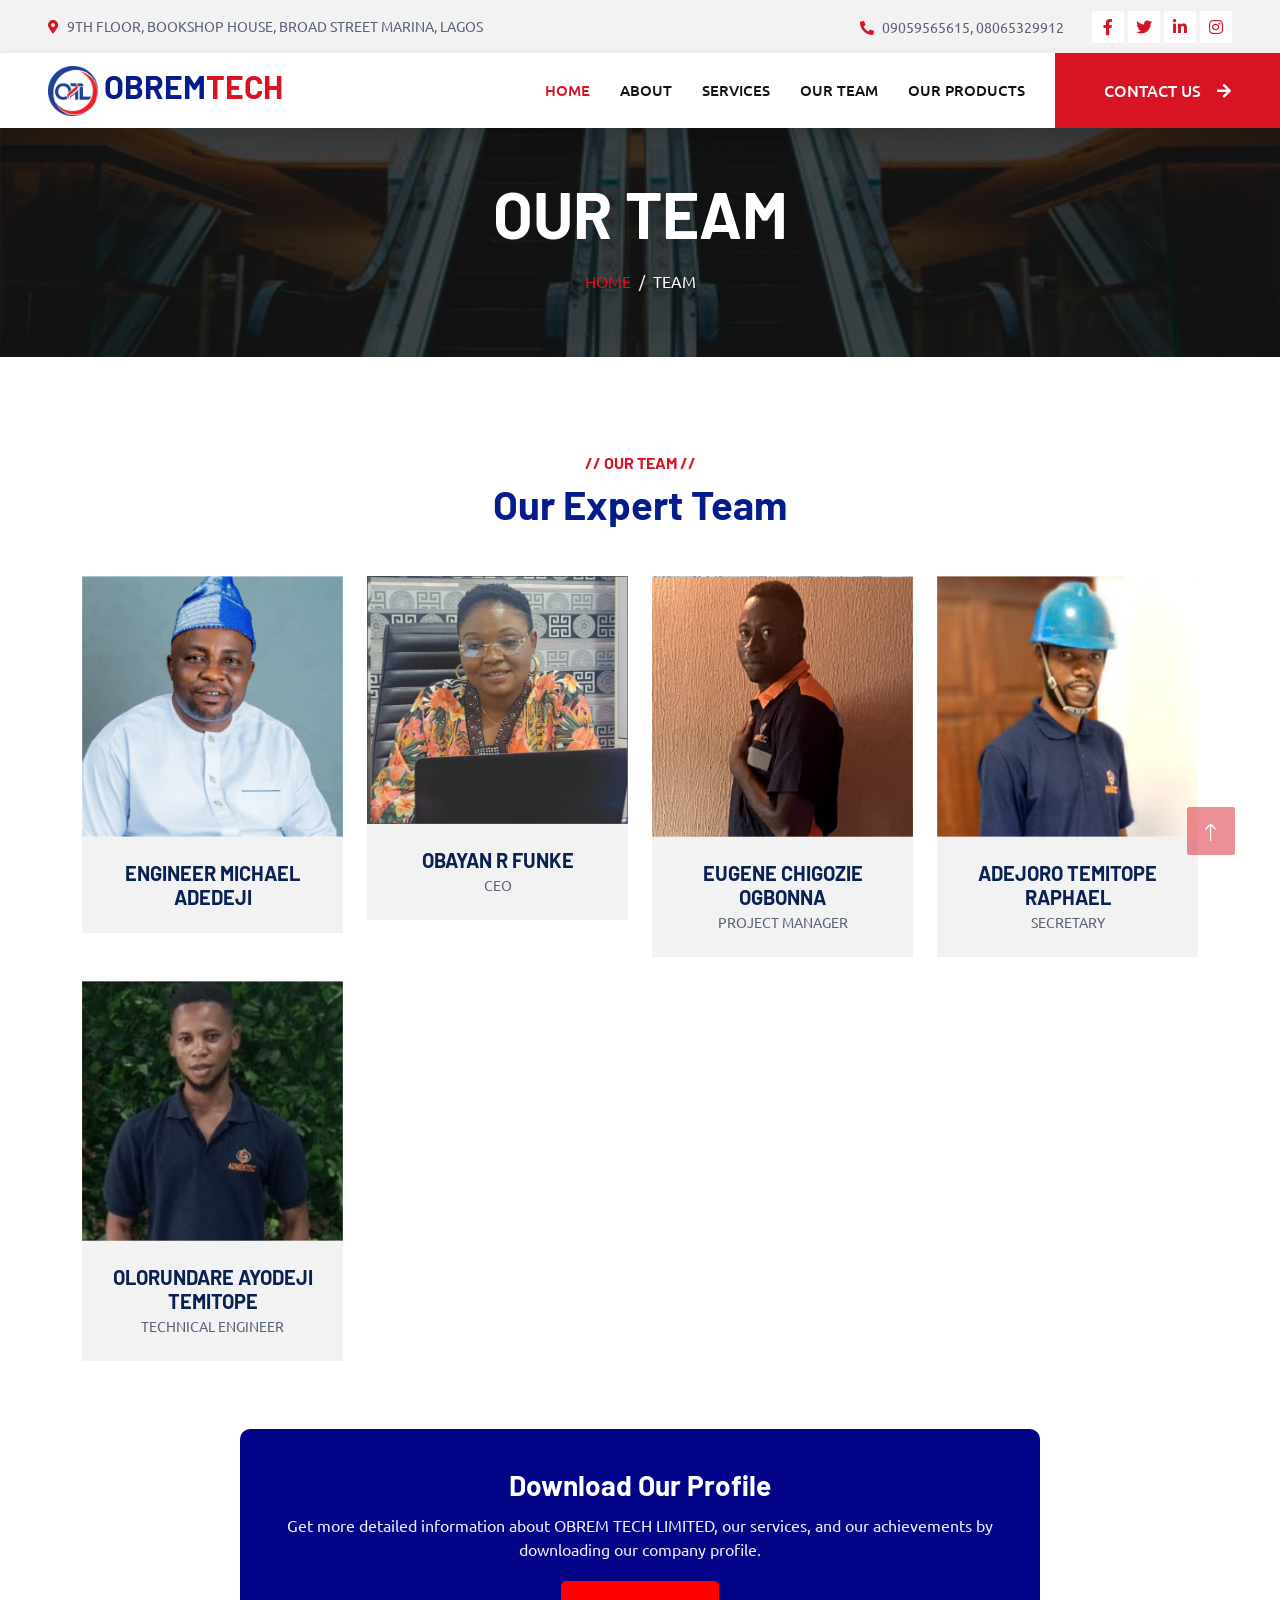
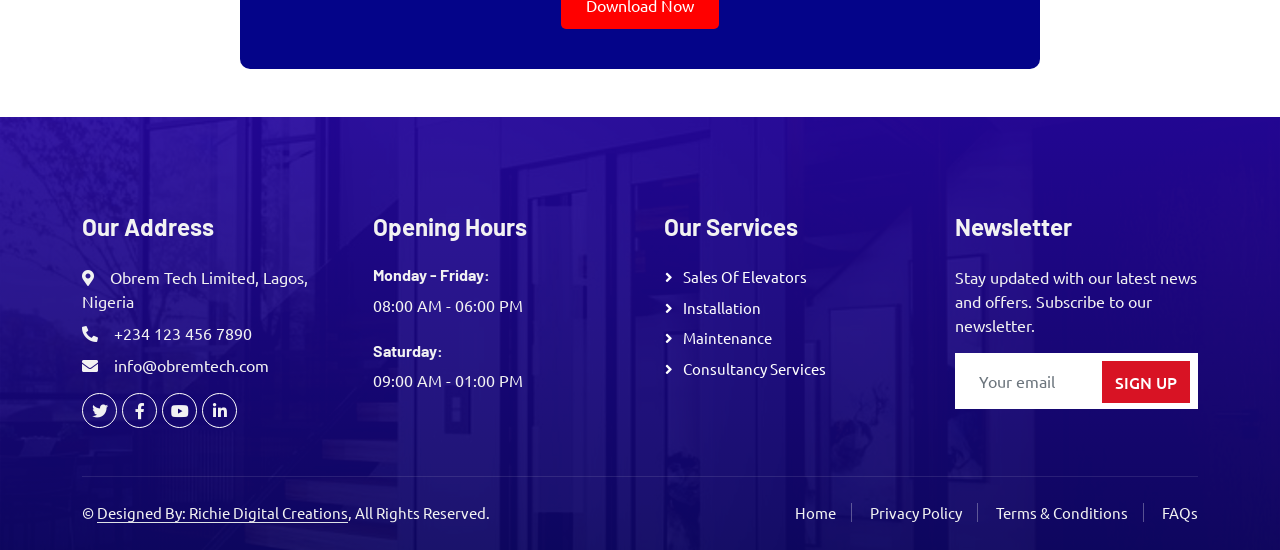
<file: team.html>
<!DOCTYPE html>
<html lang="en">

<head>
    <meta charset="utf-8">
    <title>OBREM TECH</title>
    <meta content="width=device-width, initial-scale=1.0" name="viewport">
    <meta content="" name="keywords">
    <meta content="" name="description">

    <!-- Favicon -->
    <link href="img/favicon.ico" rel="icon">

    <!-- Google Web Fonts -->
    <link rel="preconnect" href="https://fonts.googleapis.com">
    <link rel="preconnect" href="https://fonts.gstatic.com" crossorigin>
    <link href="https://fonts.googleapis.com/css2?family=Barlow:wght@600;700&family=Ubuntu:wght@400;500&display=swap" rel="stylesheet"> 

    <!-- Icon Font Stylesheet -->
    <link href="https://cdnjs.cloudflare.com/ajax/libs/font-awesome/5.10.0/css/all.min.css" rel="stylesheet">
    <link href="https://cdn.jsdelivr.net/npm/bootstrap-icons@1.4.1/font/bootstrap-icons.css" rel="stylesheet">

    <!-- Libraries Stylesheet -->
    <link href="lib/animate/animate.min.css" rel="stylesheet">
    <link href="lib/owlcarousel/assets/owl.carousel.min.css" rel="stylesheet">
    <link href="lib/tempusdominus/css/tempusdominus-bootstrap-4.min.css" rel="stylesheet" />

    <!-- Customized Bootstrap Stylesheet -->
    <link href="css/bootstrap.min.css" rel="stylesheet">

    <!-- Template Stylesheet -->
    <link href="css/style.css" rel="stylesheet">
</head>

<body>
    <!-- Spinner Start -->
    <div id="spinner" class="show bg-white position-fixed translate-middle w-100 vh-100 top-50 start-50 d-flex align-items-center justify-content-center">
        <div class="spinner-border text-primary" style="width: 3rem; height: 3rem;" role="status">
            <span class="sr-only">Loading...</span>
        </div>
    </div>
    <!-- Spinner End -->

 <!-- Topbar Start -->
 <div class="container-fluid bg-light p-0">
    <div class="row gx-0 d-none d-lg-flex">
        <div class="col-lg-7 px-5 text-start">
            <div class="h-100 d-inline-flex align-items-center py-3 me-4">
                <small class="fa fa-map-marker-alt text-primary me-2"></small>
                <small>9TH FLOOR, BOOKSHOP HOUSE, BROAD STREET MARINA, LAGOS</small>
            </div>
            <div class="h-100 d-inline-flex align-items-center py-3">
                <small class=" text-primary me-2"></small>
                <!-- <small>Mon - Fri : 09.00 AM - 09.00 PM</small> -->
            </div>
        </div>
        <div class="col-lg-5 px-5 text-end">
            <div class="h-100 d-inline-flex align-items-center py-3 me-4">
                <small class="fa fa-phone-alt text-primary me-2 text"></small>
                <small>09059565615, 08065329912</small>
            </div>
            <div class="h-100 d-inline-flex align-items-center">
                <a class="btn btn-sm-square bg-white text-primary me-1" href=""><i class="fab fa-facebook-f"></i></a>
                <a class="btn btn-sm-square bg-white text-primary me-1" href=""><i class="fab fa-twitter"></i></a>
                <a class="btn btn-sm-square bg-white text-primary me-1" href=""><i class="fab fa-linkedin-in"></i></a>
                <a class="btn btn-sm-square bg-white text-primary me-0" href=""><i class="fab fa-instagram"></i></a>
            </div>
        </div>
    </div>
</div>
<!-- Topbar End -->


<!-- Navbar Start -->
<nav class="navbar navbar-expand-lg bg-white navbar-light shadow sticky-top p-0">
    <a href="index.html" class="navbar-brand d-flex align-items-center px-4 px-lg-5">
        <h2 class="m-0 myPrimaryColor"><img src="/img/site-logo.jpg" alt="" class="siteLogo"> OBREM<span class="text-primary">TECH</span></h2>
    </a>
    <button type="button" class="navbar-toggler me-4" data-bs-toggle="collapse" data-bs-target="#navbarCollapse">
        <span class="navbar-toggler-icon"></span>
    </button>
    <div class="collapse navbar-collapse" id="navbarCollapse">
        <div class="navbar-nav ms-auto p-4 p-lg-0">
            <a href="index.html" class="nav-item nav-link active">Home</a>
            <a href="about.html" class="nav-item nav-link">About</a>
            <a href="service.html" class="nav-item nav-link">Services</a>
            <a href="team.html" class="nav-item nav-link">Our Team</a>
            <a href="product.html" class="nav-item nav-link">Our Products</a>
<!--                 
            <div class="nav-item dropdown">
                <a href="#" class="nav-link dropdown-toggle" data-bs-toggle="dropdown">Pages</a>
                <div class="dropdown-menu fade-up m-0">
                    <a href="booking.html" class="dropdown-item">Booking</a>
                    <a href="team.html" class="dropdown-item">Technicians</a>
                    <a href="testimonial.html" class="dropdown-item">Testimonial</a>
                    <a href="404.html" class="dropdown-item">404 Page</a>
                </div> -->
            </div>
        </div>
        <a href="contact.html" class="btn btn-primary py-4 px-lg-5 d-none d-lg-block">Contact Us<i class="fa fa-arrow-right ms-3"></i></a>
    </div>
</nav>
<!-- Navbar End -->

    <!-- Page Header Start -->
    <div class="container-fluid page-header mb-5 p-0" style="background-image: url(img/carousel-bg-2.jpg);">
        <div class="container-fluid page-header-inner py-5">
            <div class="container text-center">
                <h1 class="display-3 text-white mb-3 animated slideInDown">OUR TEAM</h1>
                <nav aria-label="breadcrumb">
                    <ol class="breadcrumb justify-content-center text-uppercase">
                        <li class="breadcrumb-item"><a href="#">Home</a></li>
                        <li class="breadcrumb-item text-white active" aria-current="page">TEAM</li>
                    </ol>
                </nav>
            </div>
        </div>
    </div>
    <!-- Page Header End -->


    <!-- Team Start -->
    <div class="container-xxl py-5">
        <div class="container">
            <div class="text-center wow fadeInUp" data-wow-delay="0.1s">
                <h6 class="text-primary text-uppercase">// Our Team //</h6>
                <h1 class="mb-5 myPrimaryColor">Our Expert Team</h1>
            </div>
            <div class="row g-4">
                <div class="col-lg-3 col-md-6 wow fadeInUp" data-wow-delay="0.1s">
                    <div class="team-item">
                        <div class="position-relative overflow-hidden">
                            <img class="img-fluid" src="img/team.png" alt="">
                            <div class="team-overlay position-absolute start-0 top-0 w-100 h-100">
                                <a class="btn btn-square mx-1" href=""><i class="fab fa-facebook-f"></i></a>
                                <a class="btn btn-square mx-1" href=""><i class="fab fa-twitter"></i></a>
                                <a class="btn btn-square mx-1" href=""><i class="fab fa-instagram"></i></a>
                            </div>
                        </div>
                        <div class="bg-light text-center p-4">
                            <h5 class="fw-bold mb-0">ENGINEER MICHAEL ADEDEJI </h5>
                            <small></small>
                        </div>
                    </div>
                </div>
                <div class="col-lg-3 col-md-6 wow fadeInUp" data-wow-delay="0.3s">
                    <div class="team-item">
                        <div class="position-relative overflow-hidden">
                            <img class="img-fluid" src="img/team-1.png" alt="">
                            <div class="team-overlay position-absolute start-0 top-0 w-100 h-100">
                                <a class="btn btn-square mx-1" href=""><i class="fab fa-facebook-f"></i></a>
                                <a class="btn btn-square mx-1" href=""><i class="fab fa-twitter"></i></a>
                                <a class="btn btn-square mx-1" href=""><i class="fab fa-instagram"></i></a>
                            </div>
                        </div>
                        <div class="bg-light text-center p-4">
                            <h5 class="fw-bold mb-0">OBAYAN R FUNKE </h5>
                            <small>CEO</small>
                        </div>
                    </div>
                </div>
                <div class="col-lg-3 col-md-6 wow fadeInUp" data-wow-delay="0.5s">
                    <div class="team-item">
                        <div class="position-relative overflow-hidden">
                            <img class="img-fluid" src="img/team-2.png" alt="">
                            <div class="team-overlay position-absolute start-0 top-0 w-100 h-100">
                                <a class="btn btn-square mx-1" href=""><i class="fab fa-facebook-f"></i></a>
                                <a class="btn btn-square mx-1" href=""><i class="fab fa-twitter"></i></a>
                                <a class="btn btn-square mx-1" href=""><i class="fab fa-instagram"></i></a>
                            </div>
                        </div>
                        <div class="bg-light text-center p-4">
                            <h5 class="fw-bold mb-0">EUGENE CHIGOZIE OGBONNA</h5>
                            <small>PROJECT MANAGER</small>
                        </div>
                    </div>
                </div>
                <div class="col-lg-3 col-md-6 wow fadeInUp" data-wow-delay="0.7s">
                    <div class="team-item">
                        <div class="position-relative overflow-hidden">
                            <img class="img-fluid" src="img/team-3.png" alt="">
                            <div class="team-overlay position-absolute start-0 top-0 w-100 h-100">
                                <a class="btn btn-square mx-1" href=""><i class="fab fa-facebook-f"></i></a>
                                <a class="btn btn-square mx-1" href=""><i class="fab fa-twitter"></i></a>
                                <a class="btn btn-square mx-1" href=""><i class="fab fa-instagram"></i></a>
                            </div>
                        </div>
                        <div class="bg-light text-center p-4">
                            <h5 class="fw-bold mb-0">ADEJORO TEMITOPE RAPHAEL</h5>
                            <small>SECRETARY</small>
                        </div>
                    </div>
                </div>
                <div class="col-lg-3 col-md-6 wow fadeInUp" data-wow-delay="0.7s">
                    <div class="team-item">
                        <div class="position-relative overflow-hidden">
                            <img class="img-fluid" src="img/team-4.png" alt="">
                            <div class="team-overlay position-absolute start-0 top-0 w-100 h-100">
                                <a class="btn btn-square mx-1" href=""><i class="fab fa-facebook-f"></i></a>
                                <a class="btn btn-square mx-1" href=""><i class="fab fa-twitter"></i></a>
                                <a class="btn btn-square mx-1" href=""><i class="fab fa-instagram"></i></a>
                            </div>
                        </div>
                        <div class="bg-light text-center p-4">
                            <h5 class="fw-bold mb-0">OLORUNDARE AYODEJI TEMITOPE</h5>
                            <small>TECHNICAL ENGINEER</small>
                        </div>
                    </div>
                </div>
            </div>
        </div>
    </div>
    <!-- Team End -->

  
    <!-- download our profile  start-->

    <div class="download-section">
        <h2>Download Our Profile</h2>
        <p>Get more detailed information about OBREM TECH LIMITED, our services, and our achievements by downloading our company profile.</p>
        <a href="https://drive.google.com/file/d/1QVWV207n0Q5HThg8G_oIkftNQDs_VJe7/view?usp=sharing" class="download-btn" download>Download Now</a>
    </div>
     <!--   download our profile ends here  -->


<!-- Footer Start -->
<div class="container-fluid bg-primary text-light footer pt-5 mt-5 wow fadeIn" data-wow-delay="0.1s">
    <div class="container py-5">
        <div class="row g-5">
            <div class="col-lg-3 col-md-6">
                <h4 class="text-light mb-4">Our Address</h4>
                <p class="mb-2"><i class="fa fa-map-marker-alt me-3"></i>Obrem Tech Limited, Lagos, Nigeria</p>
                <p class="mb-2"><i class="fa fa-phone-alt me-3"></i>+234 123 456 7890</p>
                <p class="mb-2"><i class="fa fa-envelope me-3"></i>info@obremtech.com</p>
                <div class="d-flex pt-2">
                    <a class="btn btn-outline-light btn-social" href="https://twitter.com/obremtech"><i class="fab fa-twitter"></i></a>
                    <a class="btn btn-outline-light btn-social" href="https://facebook.com/obremtech"><i class="fab fa-facebook-f"></i></a>
                    <a class="btn btn-outline-light btn-social" href="https://youtube.com/obremtech"><i class="fab fa-youtube"></i></a>
                    <a class="btn btn-outline-light btn-social" href="https://linkedin.com/company/obremtech"><i class="fab fa-linkedin-in"></i></a>
                </div>
            </div>
            <div class="col-lg-3 col-md-6">
                <h4 class="text-light mb-4">Opening Hours</h4>
                <h6 class="text-light">Monday - Friday:</h6>
                <p class="mb-4">08:00 AM - 06:00 PM</p>
                <h6 class="text-light">Saturday:</h6>
                <p class="mb-0">09:00 AM - 01:00 PM</p>
            </div>
            <div class="col-lg-3 col-md-6">
                <h4 class="text-light mb-4">Our Services</h4>
                <a class="btn btn-link" href="#">Sales of Elevators</a>
                <a class="btn btn-link" href="#">Installation</a>
                <a class="btn btn-link" href="#">Maintenance</a>
                <a class="btn btn-link" href="#">Consultancy Services</a>
            </div>
            <div class="col-lg-3 col-md-6">
                <h4 class="text-light mb-4">Newsletter</h4>
                <p>Stay updated with our latest news and offers. Subscribe to our newsletter.</p>
                <div class="position-relative mx-auto" style="max-width: 400px;">
                    <input class="form-control border-0 w-100 py-3 ps-4 pe-5" type="text" placeholder="Your email">
                    <button type="button" class="btn btn-primary py-2 position-absolute top-0 end-0 mt-2 me-2">Sign Up</button>
                </div>
            </div>
        </div>
    </div>
    <div class="container">
        <div class="copyright">
            <div class="row">
                <div class="col-md-6 text-center text-md-start mb-3 mb-md-0">
                    &copy; <a class="border-bottom" href="https://wa.link/xotke8">Designed By: Richie Digital Creations</a>, All Rights Reserved.
                </div>
                <div class="col-md-6 text-center text-md-end">
                    <div class="footer-menu">
                        <a href="#">Home</a>
                        <a href="#">Privacy Policy</a>
                        <a href="#">Terms & Conditions</a>
                        <a href="#">FAQs</a>
                    </div>
                </div>
            </div>
        </div>
    </div>
</div>
<!-- Footer End -->


    <!-- Back to Top -->
    <a href="#" class="btn btn-lg btn-primary btn-lg-square back-to-top"><i class="bi bi-arrow-up"></i></a>


    <!-- JavaScript Libraries -->
    <script src="https://code.jquery.com/jquery-3.4.1.min.js"></script>
    <script src="https://cdn.jsdelivr.net/npm/bootstrap@5.0.0/dist/js/bootstrap.bundle.min.js"></script>
    <script src="lib/wow/wow.min.js"></script>
    <script src="lib/easing/easing.min.js"></script>
    <script src="lib/waypoints/waypoints.min.js"></script>
    <script src="lib/counterup/counterup.min.js"></script>
    <script src="lib/owlcarousel/owl.carousel.min.js"></script>
    <script src="lib/tempusdominus/js/moment.min.js"></script>
    <script src="lib/tempusdominus/js/moment-timezone.min.js"></script>
    <script src="lib/tempusdominus/js/tempusdominus-bootstrap-4.min.js"></script>

    <!-- Template Javascript -->
    <script src="js/main.js"></script>
</body>

</html>
</file>
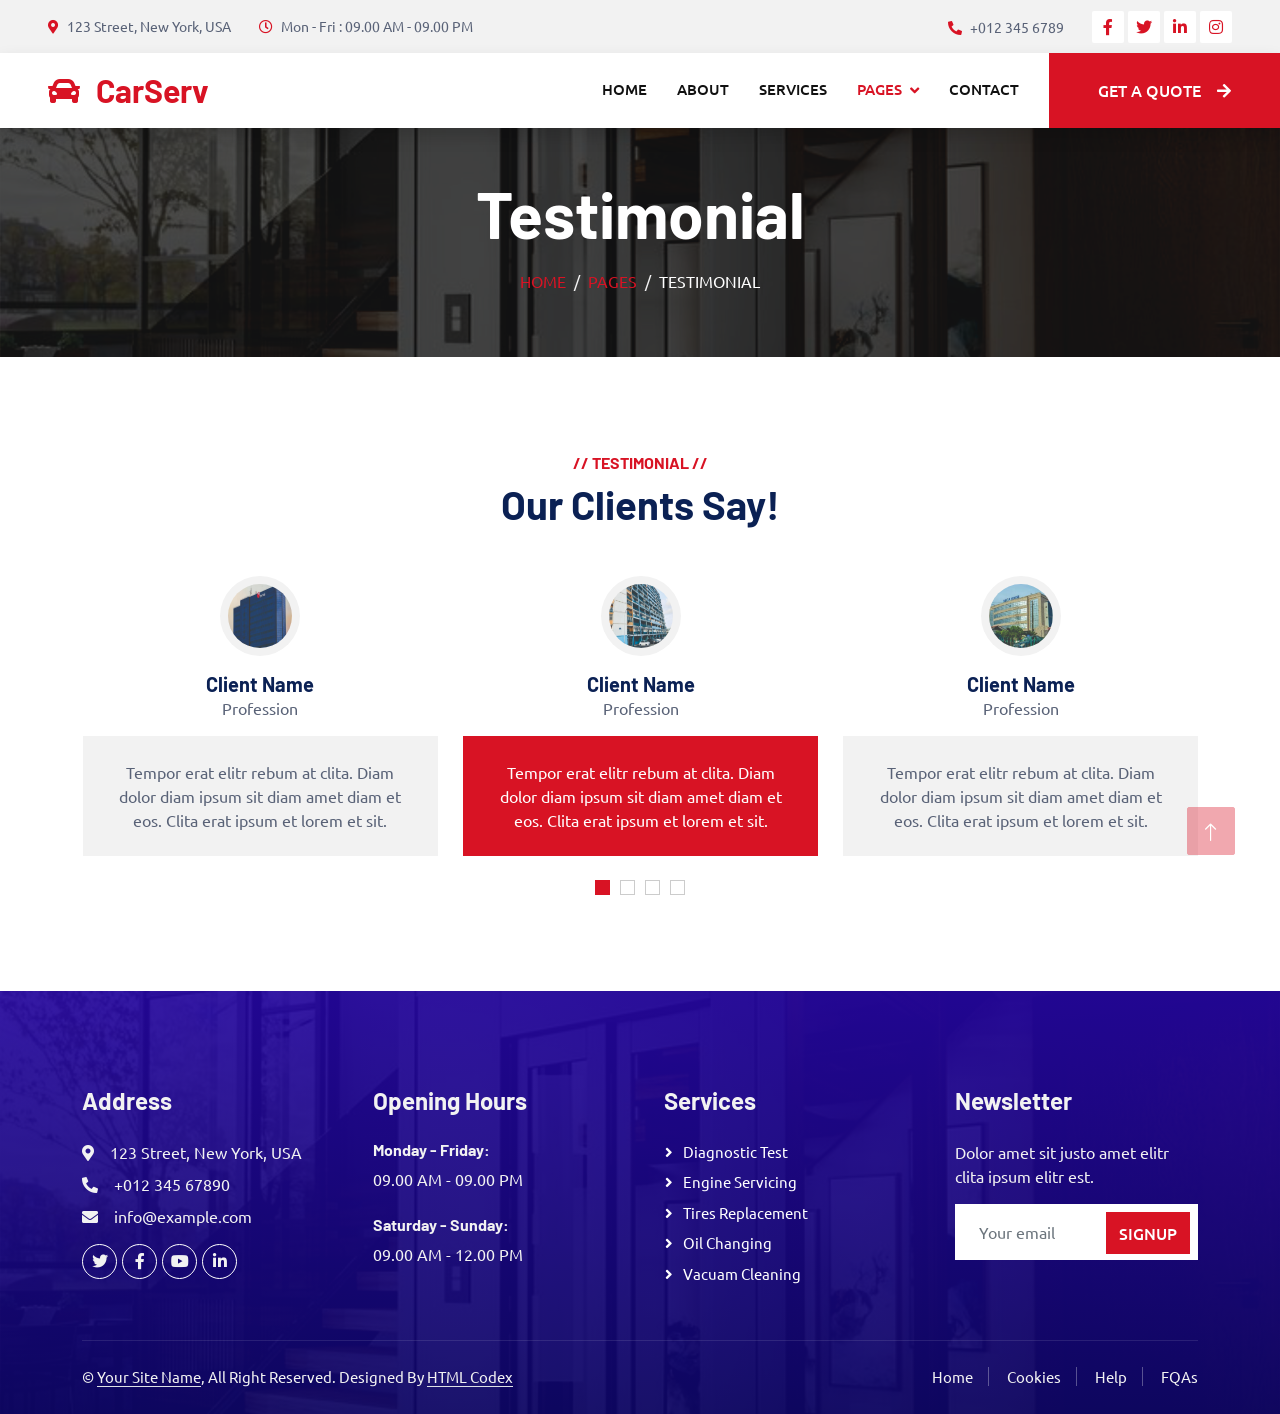
<file: testimonial.html>
<!DOCTYPE html>
<html lang="en">

<head>
    <meta charset="utf-8">
    <title>CarServ - Car Repair HTML Template</title>
    <meta content="width=device-width, initial-scale=1.0" name="viewport">
    <meta content="" name="keywords">
    <meta content="" name="description">

    <!-- Favicon -->
    <link href="img/favicon.ico" rel="icon">

    <!-- Google Web Fonts -->
    <link rel="preconnect" href="https://fonts.googleapis.com">
    <link rel="preconnect" href="https://fonts.gstatic.com" crossorigin>
    <link href="https://fonts.googleapis.com/css2?family=Barlow:wght@600;700&family=Ubuntu:wght@400;500&display=swap" rel="stylesheet"> 

    <!-- Icon Font Stylesheet -->
    <link href="https://cdnjs.cloudflare.com/ajax/libs/font-awesome/5.10.0/css/all.min.css" rel="stylesheet">
    <link href="https://cdn.jsdelivr.net/npm/bootstrap-icons@1.4.1/font/bootstrap-icons.css" rel="stylesheet">

    <!-- Libraries Stylesheet -->
    <link href="lib/animate/animate.min.css" rel="stylesheet">
    <link href="lib/owlcarousel/assets/owl.carousel.min.css" rel="stylesheet">
    <link href="lib/tempusdominus/css/tempusdominus-bootstrap-4.min.css" rel="stylesheet" />

    <!-- Customized Bootstrap Stylesheet -->
    <link href="css/bootstrap.min.css" rel="stylesheet">

    <!-- Template Stylesheet -->
    <link href="css/style.css" rel="stylesheet">
</head>

<body>
    <!-- Spinner Start -->
    <div id="spinner" class="show bg-white position-fixed translate-middle w-100 vh-100 top-50 start-50 d-flex align-items-center justify-content-center">
        <div class="spinner-border text-primary" style="width: 3rem; height: 3rem;" role="status">
            <span class="sr-only">Loading...</span>
        </div>
    </div>
    <!-- Spinner End -->


    <!-- Topbar Start -->
    <div class="container-fluid bg-light p-0">
        <div class="row gx-0 d-none d-lg-flex">
            <div class="col-lg-7 px-5 text-start">
                <div class="h-100 d-inline-flex align-items-center py-3 me-4">
                    <small class="fa fa-map-marker-alt text-primary me-2"></small>
                    <small>123 Street, New York, USA</small>
                </div>
                <div class="h-100 d-inline-flex align-items-center py-3">
                    <small class="far fa-clock text-primary me-2"></small>
                    <small>Mon - Fri : 09.00 AM - 09.00 PM</small>
                </div>
            </div>
            <div class="col-lg-5 px-5 text-end">
                <div class="h-100 d-inline-flex align-items-center py-3 me-4">
                    <small class="fa fa-phone-alt text-primary me-2"></small>
                    <small>+012 345 6789</small>
                </div>
                <div class="h-100 d-inline-flex align-items-center">
                    <a class="btn btn-sm-square bg-white text-primary me-1" href=""><i class="fab fa-facebook-f"></i></a>
                    <a class="btn btn-sm-square bg-white text-primary me-1" href=""><i class="fab fa-twitter"></i></a>
                    <a class="btn btn-sm-square bg-white text-primary me-1" href=""><i class="fab fa-linkedin-in"></i></a>
                    <a class="btn btn-sm-square bg-white text-primary me-0" href=""><i class="fab fa-instagram"></i></a>
                </div>
            </div>
        </div>
    </div>
    <!-- Topbar End -->


    <!-- Navbar Start -->
    <nav class="navbar navbar-expand-lg bg-white navbar-light shadow sticky-top p-0">
        <a href="index.html" class="navbar-brand d-flex align-items-center px-4 px-lg-5">
            <h2 class="m-0 text-primary"><i class="fa fa-car me-3"></i>CarServ</h2>
        </a>
        <button type="button" class="navbar-toggler me-4" data-bs-toggle="collapse" data-bs-target="#navbarCollapse">
            <span class="navbar-toggler-icon"></span>
        </button>
        <div class="collapse navbar-collapse" id="navbarCollapse">
            <div class="navbar-nav ms-auto p-4 p-lg-0">
                <a href="index.html" class="nav-item nav-link">Home</a>
                <a href="about.html" class="nav-item nav-link">About</a>
                <a href="service.html" class="nav-item nav-link">Services</a>
                <div class="nav-item dropdown">
                    <a href="#" class="nav-link dropdown-toggle active" data-bs-toggle="dropdown">Pages</a>
                    <div class="dropdown-menu fade-up m-0">
                        <a href="booking.html" class="dropdown-item">Booking</a>
                        <a href="team.html" class="dropdown-item">Technicians</a>
                        <a href="testimonial.html" class="dropdown-item active">Testimonial</a>
                        <a href="404.html" class="dropdown-item">404 Page</a>
                    </div>
                </div>
                <a href="contact.html" class="nav-item nav-link">Contact</a>
            </div>
            <a href="" class="btn btn-primary py-4 px-lg-5 d-none d-lg-block">Get A Quote<i class="fa fa-arrow-right ms-3"></i></a>
        </div>
    </nav>
    <!-- Navbar End -->


    <!-- Page Header Start -->
    <div class="container-fluid page-header mb-5 p-0" style="background-image: url(img/carousel-bg-1.jpg);">
        <div class="container-fluid page-header-inner py-5">
            <div class="container text-center">
                <h1 class="display-3 text-white mb-3 animated slideInDown">Testimonial</h1>
                <nav aria-label="breadcrumb">
                    <ol class="breadcrumb justify-content-center text-uppercase">
                        <li class="breadcrumb-item"><a href="#">Home</a></li>
                        <li class="breadcrumb-item"><a href="#">Pages</a></li>
                        <li class="breadcrumb-item text-white active" aria-current="page">Testimonial</li>
                    </ol>
                </nav>
            </div>
        </div>
    </div>
    <!-- Page Header End -->


    <!-- Testimonial Start -->
    <div class="container-xxl py-5 wow fadeInUp" data-wow-delay="0.1s">
        <div class="container">
            <div class="text-center">
                <h6 class="text-primary text-uppercase">// Testimonial //</h6>
                <h1 class="mb-5">Our Clients Say!</h1>
            </div>
            <div class="owl-carousel testimonial-carousel position-relative">
                <div class="testimonial-item text-center">
                    <img class="bg-light rounded-circle p-2 mx-auto mb-3" src="img/testimonial-1.jpg" style="width: 80px; height: 80px;">
                    <h5 class="mb-0">Client Name</h5>
                    <p>Profession</p>
                    <div class="testimonial-text bg-light text-center p-4">
                    <p class="mb-0">Tempor erat elitr rebum at clita. Diam dolor diam ipsum sit diam amet diam et eos. Clita erat ipsum et lorem et sit.</p>
                    </div>
                </div>
                <div class="testimonial-item text-center">
                    <img class="bg-light rounded-circle p-2 mx-auto mb-3" src="img/testimonial-2.jpg" style="width: 80px; height: 80px;">
                    <h5 class="mb-0">Client Name</h5>
                    <p>Profession</p>
                    <div class="testimonial-text bg-light text-center p-4">
                    <p class="mb-0">Tempor erat elitr rebum at clita. Diam dolor diam ipsum sit diam amet diam et eos. Clita erat ipsum et lorem et sit.</p>
                    </div>
                </div>
                <div class="testimonial-item text-center">
                    <img class="bg-light rounded-circle p-2 mx-auto mb-3" src="img/testimonial-3.jpg" style="width: 80px; height: 80px;">
                    <h5 class="mb-0">Client Name</h5>
                    <p>Profession</p>
                    <div class="testimonial-text bg-light text-center p-4">
                    <p class="mb-0">Tempor erat elitr rebum at clita. Diam dolor diam ipsum sit diam amet diam et eos. Clita erat ipsum et lorem et sit.</p>
                    </div>
                </div>
                <div class="testimonial-item text-center">
                    <img class="bg-light rounded-circle p-2 mx-auto mb-3" src="img/testimonial-4.jpg" style="width: 80px; height: 80px;">
                    <h5 class="mb-0">Client Name</h5>
                    <p>Profession</p>
                    <div class="testimonial-text bg-light text-center p-4">
                    <p class="mb-0">Tempor erat elitr rebum at clita. Diam dolor diam ipsum sit diam amet diam et eos. Clita erat ipsum et lorem et sit.</p>
                    </div>
                </div>
            </div>
        </div>
    </div>
    <!-- Testimonial End -->
        

    <!-- Footer Start -->
    <div class="container-fluid bg-dark text-light footer pt-5 mt-5 wow fadeIn" data-wow-delay="0.1s">
        <div class="container py-5">
            <div class="row g-5">
                <div class="col-lg-3 col-md-6">
                    <h4 class="text-light mb-4">Address</h4>
                    <p class="mb-2"><i class="fa fa-map-marker-alt me-3"></i>123 Street, New York, USA</p>
                    <p class="mb-2"><i class="fa fa-phone-alt me-3"></i>+012 345 67890</p>
                    <p class="mb-2"><i class="fa fa-envelope me-3"></i>info@example.com</p>
                    <div class="d-flex pt-2">
                        <a class="btn btn-outline-light btn-social" href=""><i class="fab fa-twitter"></i></a>
                        <a class="btn btn-outline-light btn-social" href=""><i class="fab fa-facebook-f"></i></a>
                        <a class="btn btn-outline-light btn-social" href=""><i class="fab fa-youtube"></i></a>
                        <a class="btn btn-outline-light btn-social" href=""><i class="fab fa-linkedin-in"></i></a>
                    </div>
                </div>
                <div class="col-lg-3 col-md-6">
                    <h4 class="text-light mb-4">Opening Hours</h4>
                    <h6 class="text-light">Monday - Friday:</h6>
                    <p class="mb-4">09.00 AM - 09.00 PM</p>
                    <h6 class="text-light">Saturday - Sunday:</h6>
                    <p class="mb-0">09.00 AM - 12.00 PM</p>
                </div>
                <div class="col-lg-3 col-md-6">
                    <h4 class="text-light mb-4">Services</h4>
                    <a class="btn btn-link" href="">Diagnostic Test</a>
                    <a class="btn btn-link" href="">Engine Servicing</a>
                    <a class="btn btn-link" href="">Tires Replacement</a>
                    <a class="btn btn-link" href="">Oil Changing</a>
                    <a class="btn btn-link" href="">Vacuam Cleaning</a>
                </div>
                <div class="col-lg-3 col-md-6">
                    <h4 class="text-light mb-4">Newsletter</h4>
                    <p>Dolor amet sit justo amet elitr clita ipsum elitr est.</p>
                    <div class="position-relative mx-auto" style="max-width: 400px;">
                        <input class="form-control border-0 w-100 py-3 ps-4 pe-5" type="text" placeholder="Your email">
                        <button type="button" class="btn btn-primary py-2 position-absolute top-0 end-0 mt-2 me-2">SignUp</button>
                    </div>
                </div>
            </div>
        </div>
        <div class="container">
            <div class="copyright">
                <div class="row">
                    <div class="col-md-6 text-center text-md-start mb-3 mb-md-0">
                        &copy; <a class="border-bottom" href="#">Your Site Name</a>, All Right Reserved.

                        <!--/*** This template is free as long as you keep the footer author’s credit link/attribution link/backlink. If you'd like to use the template without the footer author’s credit link/attribution link/backlink, you can purchase the Credit Removal License from "https://htmlcodex.com/credit-removal". Thank you for your support. ***/-->
                        Designed By <a class="border-bottom" href="https://htmlcodex.com">HTML Codex</a>
                    </div>
                    <div class="col-md-6 text-center text-md-end">
                        <div class="footer-menu">
                            <a href="">Home</a>
                            <a href="">Cookies</a>
                            <a href="">Help</a>
                            <a href="">FQAs</a>
                        </div>
                    </div>
                </div>
            </div>
        </div>
    </div>
    <!-- Footer End -->


    <!-- Back to Top -->
    <a href="#" class="btn btn-lg btn-primary btn-lg-square back-to-top"><i class="bi bi-arrow-up"></i></a>


    <!-- JavaScript Libraries -->
    <script src="https://code.jquery.com/jquery-3.4.1.min.js"></script>
    <script src="https://cdn.jsdelivr.net/npm/bootstrap@5.0.0/dist/js/bootstrap.bundle.min.js"></script>
    <script src="lib/wow/wow.min.js"></script>
    <script src="lib/easing/easing.min.js"></script>
    <script src="lib/waypoints/waypoints.min.js"></script>
    <script src="lib/counterup/counterup.min.js"></script>
    <script src="lib/owlcarousel/owl.carousel.min.js"></script>
    <script src="lib/tempusdominus/js/moment.min.js"></script>
    <script src="lib/tempusdominus/js/moment-timezone.min.js"></script>
    <script src="lib/tempusdominus/js/tempusdominus-bootstrap-4.min.js"></script>

    <!-- Template Javascript -->
    <script src="js/main.js"></script>
</body>

</html>
</file>
<file: css/style.css>
/********** Template CSS **********/
:root {
    --primary: #D81324;
    --secondary: #3358FF; /* Brighter secondary blue color */
    --light: #F2F2F2;
    --dark: #111111;
}

.fw-medium {
    font-weight: 600 !important;
}

.back-to-top {
    position: fixed;
    display: none;
    right: 45px;
    bottom: 45px;
    z-index: 99;
}

/*** Spinner ***/
#spinner {
    opacity: 0;
    visibility: hidden;
    transition: opacity .5s ease-out, visibility 0s linear .5s;
    z-index: 99999;
}

#spinner.show {
    transition: opacity .5s ease-out, visibility 0s linear 0s;
    visibility: visible;
    opacity: 1;
}

/*** Button ***/
.btn {
    font-weight: 500;
    text-transform: uppercase;
    transition: .5s;
}

.btn.btn-primary,
.btn.btn-secondary {
    color: #FFFFFF;
}

.btn-square {
    width: 38px;
    height: 38px;
}

.btn-sm-square {
    width: 32px;
    height: 32px;
}

.btn-lg-square {
    width: 48px;
    height: 48px;
}

.btn-square,
.btn-sm-square,
.btn-lg-square {
    padding: 0;
    display: flex;
    align-items: center;
    justify-content: center;
    font-weight: normal;
    border-radius: 2px;
}

/*** Navbar ***/
.navbar .dropdown-toggle::after {
    border: none;
    content: "\f107";
    font-family: "Font Awesome 5 Free";
    font-weight: 900;
    vertical-align: middle;
    margin-left: 8px;
}

.navbar-light .navbar-nav .nav-link {
    margin-right: 30px;
    padding: 25px 0;
    color: #FFFFFF;
    font-size: 15px;
    text-transform: uppercase;
    outline: none;
}

.navbar-light .navbar-nav .nav-link:hover,
.navbar-light .navbar-nav .nav-link.active {
    color: var(--primary);
}

@media (max-width: 991.98px) {
    .navbar-light .navbar-nav .nav-link  {
        margin-right: 0;
        padding: 10px 0;
    }

    .navbar-light .navbar-nav {
        border-top: 1px solid #EEEEEE;
    }
}

.navbar-light .navbar-brand,
.navbar-light a.btn {
    height: 75px;
}

.navbar-light .navbar-nav .nav-link {
    color: var(--dark);
    font-weight: 500;
}

.navbar-light.sticky-top {
    top: -100px;
    transition: .5s;
}

@media (min-width: 992px) {
    .navbar .nav-item .dropdown-menu {
        display: block;
        border: none;
        margin-top: 0;
        top: 150%;
        opacity: 0;
        visibility: hidden;
        transition: .5s;
    }

    .navbar .nav-item:hover .dropdown-menu {
        top: 100%;
        visibility: visible;
        transition: .5s;
        opacity: 1;
    }
}

/*** Header ***/
.carousel-caption {
    top: 0;
    left: 0;
    right: 0;
    bottom: 0;
    background: rgba(0, 0, 0, 0.7);
    z-index: 1;
}

.carousel-control-prev,
.carousel-control-next {
    width: 10%;
}

.carousel-control-prev-icon,
.carousel-control-next-icon {
    width: 3rem;
    height: 3rem;
}

@media (max-width: 768px) {
    #header-carousel .carousel-item {
        position: relative;
        min-height: 450px;
    }
    
    #header-carousel .carousel-item img {
        position: absolute;
        width: 100%;
        height: 100%;
        object-fit: cover;
    }
}

.page-header {
    background-position: center center;
    background-repeat: no-repeat;
    background-size: cover;
}

.page-header-inner {
    background: rgba(0, 0, 0, .7);
}

.breadcrumb-item + .breadcrumb-item::before {
    color: var(--light);
}

/*** Facts ***/
.fact {
    background: linear-gradient(rgba(11, 2, 143, 0.7), rgba(0, 36, 145, 0.7)), url(../img/carousel-bg-1.jpg);
    background-position: center center;
    background-repeat: no-repeat;
    background-size: cover;
}

/*** Service ***/
.service .nav .nav-link {
    background: var(--light);
    transition: .5s;
}

.service .nav .nav-link.active {
    background: var(--primary);
}

.service .nav .nav-link.active h4 {
    color: #FFFFFF !important;
}

/*** Booking ***/
.booking {
    background: linear-gradient(rgba(0, 0, 0, .7), rgba(0, 0, 0, .7)), url(../img/carousel-bg-2.jpg) center center no-repeat;
    background-size: cover;
}

.bootstrap-datetimepicker-widget.bottom {
    top: auto !important;
}

.bootstrap-datetimepicker-widget .table * {
    border-bottom-width: 0px;
}

.bootstrap-datetimepicker-widget .table th {
    font-weight: 500;
}

.bootstrap-datetimepicker-widget.dropdown-menu {
    padding: 10px;
    border-radius: 2px;
}

.bootstrap-datetimepicker-widget table td.active,
.bootstrap-datetimepicker-widget table td.active:hover {
    background: var(--primary);
}

.bootstrap-datetimepicker-widget table td.today::before {
    border-bottom-color: var(--primary);
}

/*** Team ***/
.team-item .team-overlay {
    display: flex;
    align-items: center;
    justify-content: center;
    background: var(--primary);
    transform: scale(0);
    transition: .5s;
}

.team-item:hover .team-overlay {
    transform: scale(1);
}

.team-item .team-overlay .btn {
    color: var(--primary);
    background: #FFFFFF;
}

.team-item .team-overlay .btn:hover {
    color: #FFFFFF;
    background: var(--secondary);
}

/*** Testimonial ***/
.testimonial-carousel .owl-item .testimonial-text,
.testimonial-carousel .owl-item.center .testimonial-text * {
    transition: .5s;
}

.testimonial-carousel .owl-item.center .testimonial-text {
    background: var(--primary) !important;
}

.testimonial-carousel .owl-item.center .testimonial-text * {
    color: #FFFFFF !important;
}

.testimonial-carousel .owl-dots {
    margin-top: 24px;
    display: flex;
    align-items: flex-end;
    justify-content: center;
}

.testimonial-carousel .owl-dot {
    position: relative;
    display: inline-block;
    margin: 0 5px;
    width: 15px;
    height: 15px;
    border: 1px solid #CCCCCC;
    transition: .5s;
}

.testimonial-carousel .owl-dot.active {
    background: var(--primary);
    border-color: var(--primary);
}

/*** Footer ***/
.footer {
    background: linear-gradient(rgba(31, 0, 155, 0.9), rgba(8, 0, 98, 0.9)), url(../img/carousel-bg-1.jpg) center center no-repeat;
    background-size: cover;
}

.footer .btn.btn-social {
    margin-right: 5px;
    width: 35px;
    height: 35px;
    display: flex;
    align-items: center;
    justify-content: center;
    color: var(--light);
    border: 1px solid #FFFFFF;
    border-radius: 35px;
    transition: .3s;
}

.footer .btn.btn-social:hover {
    color: var(--primary);
}

.footer .btn.btn-link {
    display: block;
    margin-bottom: 5px;
    padding: 0;
    text-align: left;
    color: #FFFFFF;
    font-size: 15px;
    font-weight: normal;
    text-transform: capitalize;
    transition: .3s;
}

.footer .btn.btn-link::before {
    position: relative;
    content: "\f105";
    font-family: "Font Awesome 5 Free";
    font-weight: 900;
    margin-right: 10px;
}

.footer .btn.btn-link:hover {
    letter-spacing: 1px;
    box-shadow: none;
}

.footer .copyright {
    padding: 25px 0;
    font-size: 15px;
    border-top: 1px solid rgba(256, 256, 256, .1);
}

.footer .copyright a {
    color: var(--light);
}

.footer .footer-menu a {
    margin-right: 15px;
    padding-right: 15px;
    border-right: 1px solid rgba(255, 255, 255, .3);
}

.footer .footer-menu a:last-child {
    margin-right: 0;
    padding-right: 0;
    border-right: none;
}

/* Define the primary color */
:root {
    --primary-color: red; /* Current primary color */
    --secondary-color: #FFC107; /* Updated secondary color */
}

/* Primary Color Classes */
.myPrimaryColor {
    color: #051d8b;
}

.myPrimaryColor-bg {
    background-color:#051d8b; /* Background color */
}

.myPrimaryColor-btn {
    background-color:#051d8b; /* Button background color */
    color: white; /* Button text color */
    border: none; /* No border */
    padding: 10px 20px; /* Padding for the button */
    border-radius: 5px; /* Rounded corners */
    cursor: pointer; /* Pointer cursor on hover */
}

.myPrimaryColor-btn:hover {
    background-color: darkred; /* Darker shade on hover */
}

/* Secondary Color Classes */
.mySecondaryColor {
    color: var(--secondary-color); /* Text color */
}

.mySecondaryColor-bg {
    background-color: var(--secondary-color); /* Background color */
}

.mySecondaryColor-btn {
    background-color: var(--secondary-color); /* Button background color */
    color: black; /* Button text color */
    border: none; /* No border */
    padding: 10px 20px; /* Padding for the button */
    border-radius: 5px; /* Rounded corners */
    cursor: pointer; /* Pointer cursor on hover */
}

.mySecondaryColor-btn:hover {
    background-color: #e0a800; /* Darker shade on hover */
}

.siteLogo{
    width: 50px;
}

/* copied services */
.feature-box-1 {
    padding: 32px;
    box-shadow: 0 0 30px rgba(31, 45, 61, 0.125);
    margin: 15px 0;
    position: relative;
    z-index: 1;
    border-radius: 10px;
    overflow: hidden;
    -moz-transition: ease all 0.35s;
    -o-transition: ease all 0.35s;
    -webkit-transition: ease all 0.35s;
    transition: ease all 0.35s;
    top: 0;
  }
  .feature-box-1 * {
    -moz-transition: ease all 0.35s;
    -o-transition: ease all 0.35s;
    -webkit-transition: ease all 0.35s;
    transition: ease all 0.35s;
  }
  .feature-box-1 .icon {
    width: 70px;
    height: 70px;
    line-height: 70px;
    background: #ff0004;
    color: #ffffff;
    text-align: center;
    border-radius: 50%;
    margin-bottom: 22px;
    font-size: 27px;
  }
  .feature-box-1 .icon i {
    line-height: 70px;
  }
  .feature-box-1 h5 {
    color: #20247b;
    font-weight: 600;
  }
  .feature-box-1 p {
    margin: 0;
  }
  .feature-box-1:after {
    content: "";
    position: absolute;
    top: 0;
    bottom: 0;
    left: auto;
    right: 0;
    border-radius: 10px;
    width: 0;
    background: #20247b;
    z-index: -1;
    -moz-transition: ease all 0.35s;
    -o-transition: ease all 0.35s;
    -webkit-transition: ease all 0.35s;
    transition: ease all 0.35s;
  }
  .feature-box-1:hover {
    top: -5px;
  }
  .feature-box-1:hover h5 {
    color: #ffffff;
  }
  .feature-box-1:hover p {
    color: rgba(255, 255, 255, 0.8);
  }
  .feature-box-1:hover:after {
    width: 100%;
    height: 100%;
    border-radius: 10px;
    left: 0;
    right: auto;
  }
  .section {
      padding: 50px 0;
      position: relative;
  }
  .section-title {
      padding-bottom: 45px;
  }
  .section-title h2 {
      font-weight: 700;
      color: #20247b;
      font-size: 45px;
      margin: 0 0 15px;
      border-left: 5px solid #fc5356;
      padding-left: 15px;
  }

  /* referencing to admeteck starts */

.admetek-reference-container {
    display: flex;
    align-items: center;
    justify-content: center;
    background-color: #fff;
    border-radius: 10px;
    box-shadow: 0px 0px 15px rgba(0, 0, 0, 0.1);
    padding: 20px;
    max-width: 1200px;
    margin: 20px auto;
}

.admetek-image img {
    max-width: 400px; /* Adjust image size */
    border-radius: 10px;
    margin-right: 20px;
}

.admetek-content {
    max-width: 600px;
}

.admetek-content h2 {
    color: #333;
    font-size: 24px;
    margin-bottom: 10px;
}

.admetek-content p {
    color: #555;
    line-height: 1.6;
    margin-bottom: 10px;
}

@media (max-width: 768px) {
    .admetek-reference-container {
        flex-direction: column;
        text-align: center;
    }

    .admetek-image img {
        margin: 0 auto 20px;
    }
}

/* MESSAGE FROMM OUR CEO STARTS */
.ceo-message-section {
    display: flex;
    align-items: center;
    background-color: #ffffff; /* Light blue background */
    padding: 30px;
    border-radius: 10px;
    box-shadow: 0px 0px 15px rgba(0, 0, 0, 0.1);
    margin: 20px auto;
    max-width: 1200px;
}

.ceo-image img {
    max-width: 350px; /* Adjust image size */
    border-radius: 10px;
    box-shadow: 0px 4px 8px rgba(0, 0, 0, 0.1); /* Add a subtle shadow */
    margin-right: 20px;
    border: 5px solid white;
}

.ceo-message {
    max-width: 700px;
}

.ceo-message h2 {
    font-size: 28px;
    color: #140078; /* Dark blue */
    margin-bottom: 10px;
}

.ceo-message h4 {
    font-size: 22px;
    color: #140093; /* Dark blue */
    margin-bottom: 20px;
}

.ceo-message p {
    font-size: 16px;
    color: #181616;
    line-height: 1.7;
    margin-bottom: 15px;
}

@media (max-width: 768px) {
    .ceo-message-section {
        flex-direction: column;
        text-align: center;
    }

    .ceo-image img {
        margin: 0 auto 20px;
    }
}


/* download our profile starts here */

.download-section {
    background-color: #040489; /* OBREM TECH's blue background */
    color: #fff;
    text-align: center;
    padding: 40px 20px;
    border-radius: 10px;
    margin: 20px auto;
    max-width: 800px;
}

.download-section h2 {
    font-size: 28px;
    margin-bottom: 10px;
    color: #fff;
}

.download-section p {
    font-size: 16px;
    margin-bottom: 20px;
    color: #f0f0f0;
}

.download-btn {
    display: inline-block;
    background-color: #ff0000; /* Bright blue for the button */
    color: #fff;
    padding: 12px 25px;
    font-size: 16px;
    border-radius: 5px;
    text-decoration: none;
    transition: background-color 0.3s ease;
}

.download-btn:hover {
    background-color: #ffffff; /* Darker blue on hover */
}

@media (max-width: 768px) {
    .download-section {
        padding: 30px 15px;
    }

    .download-section h2 {
        font-size: 24px;
    }

    .download-section p {
        font-size: 14px;
    }

    .download-btn {
        font-size: 14px;
    }
}
</file>
